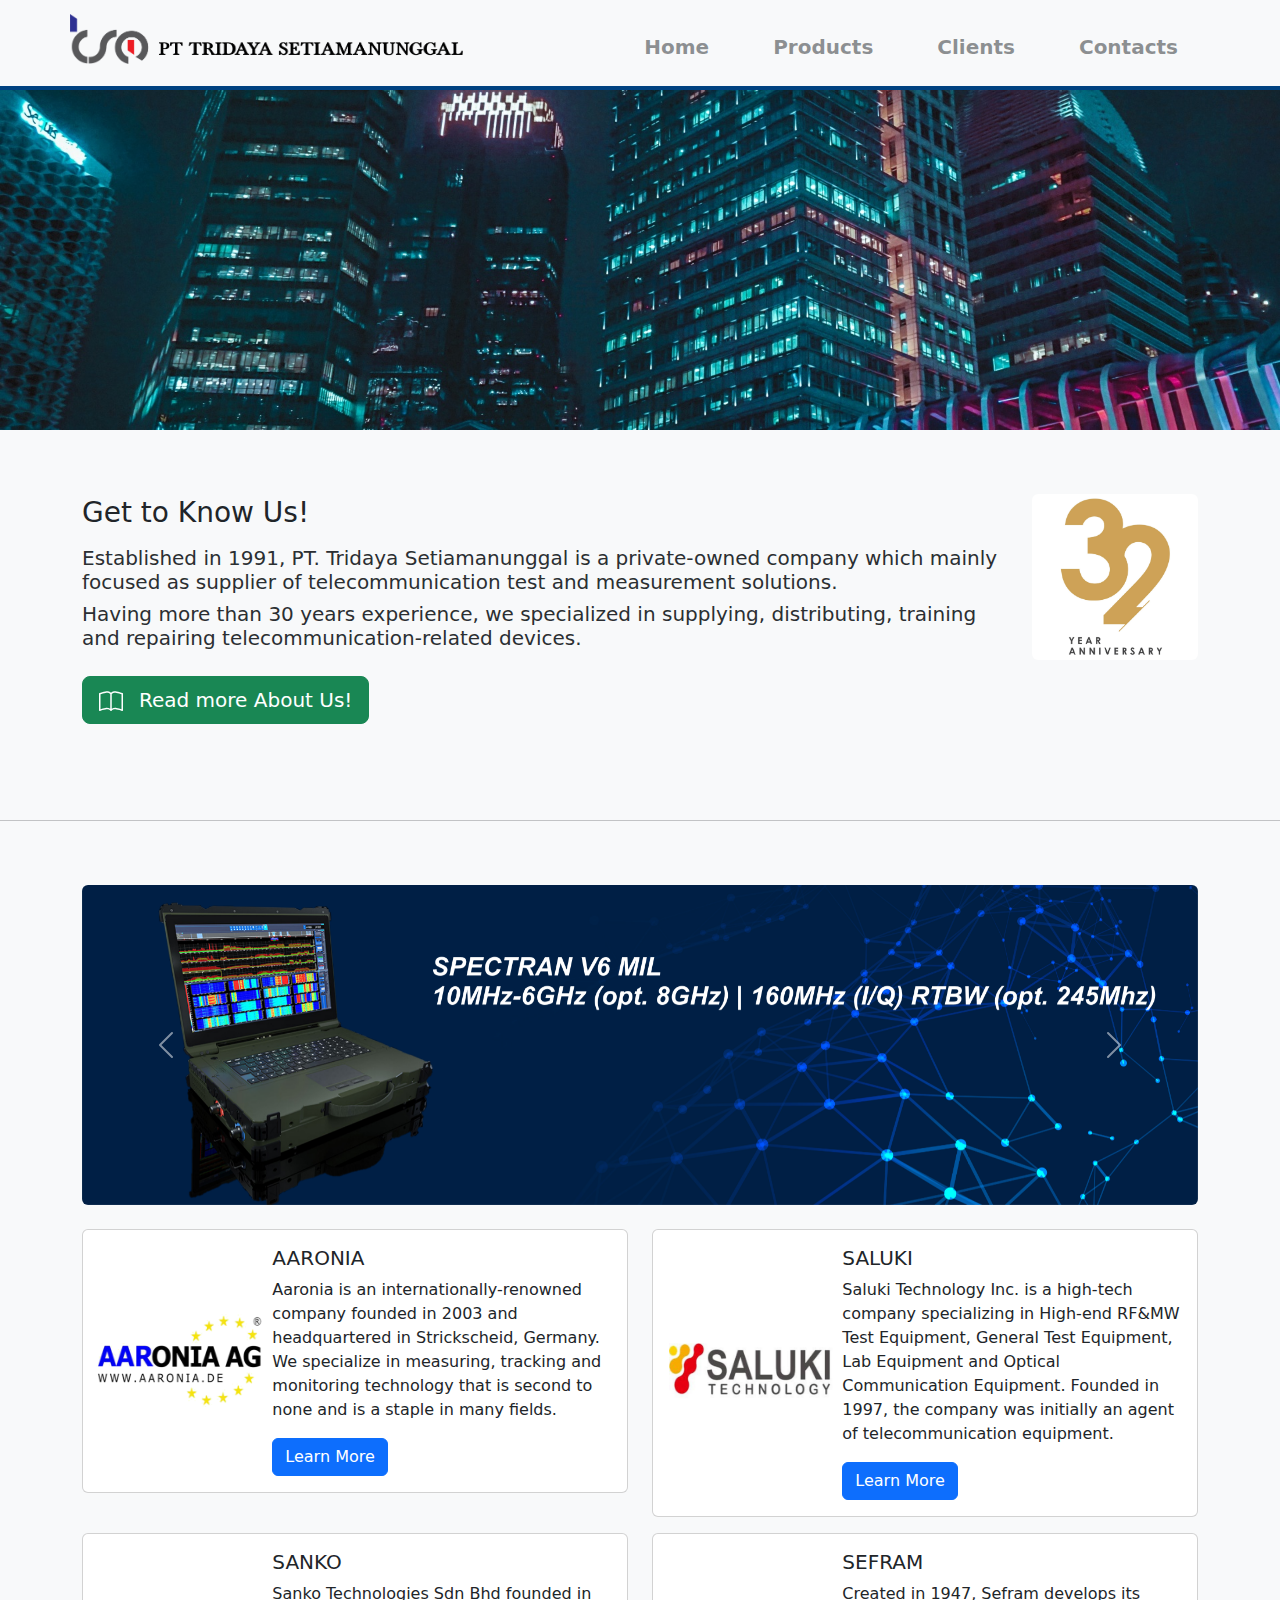
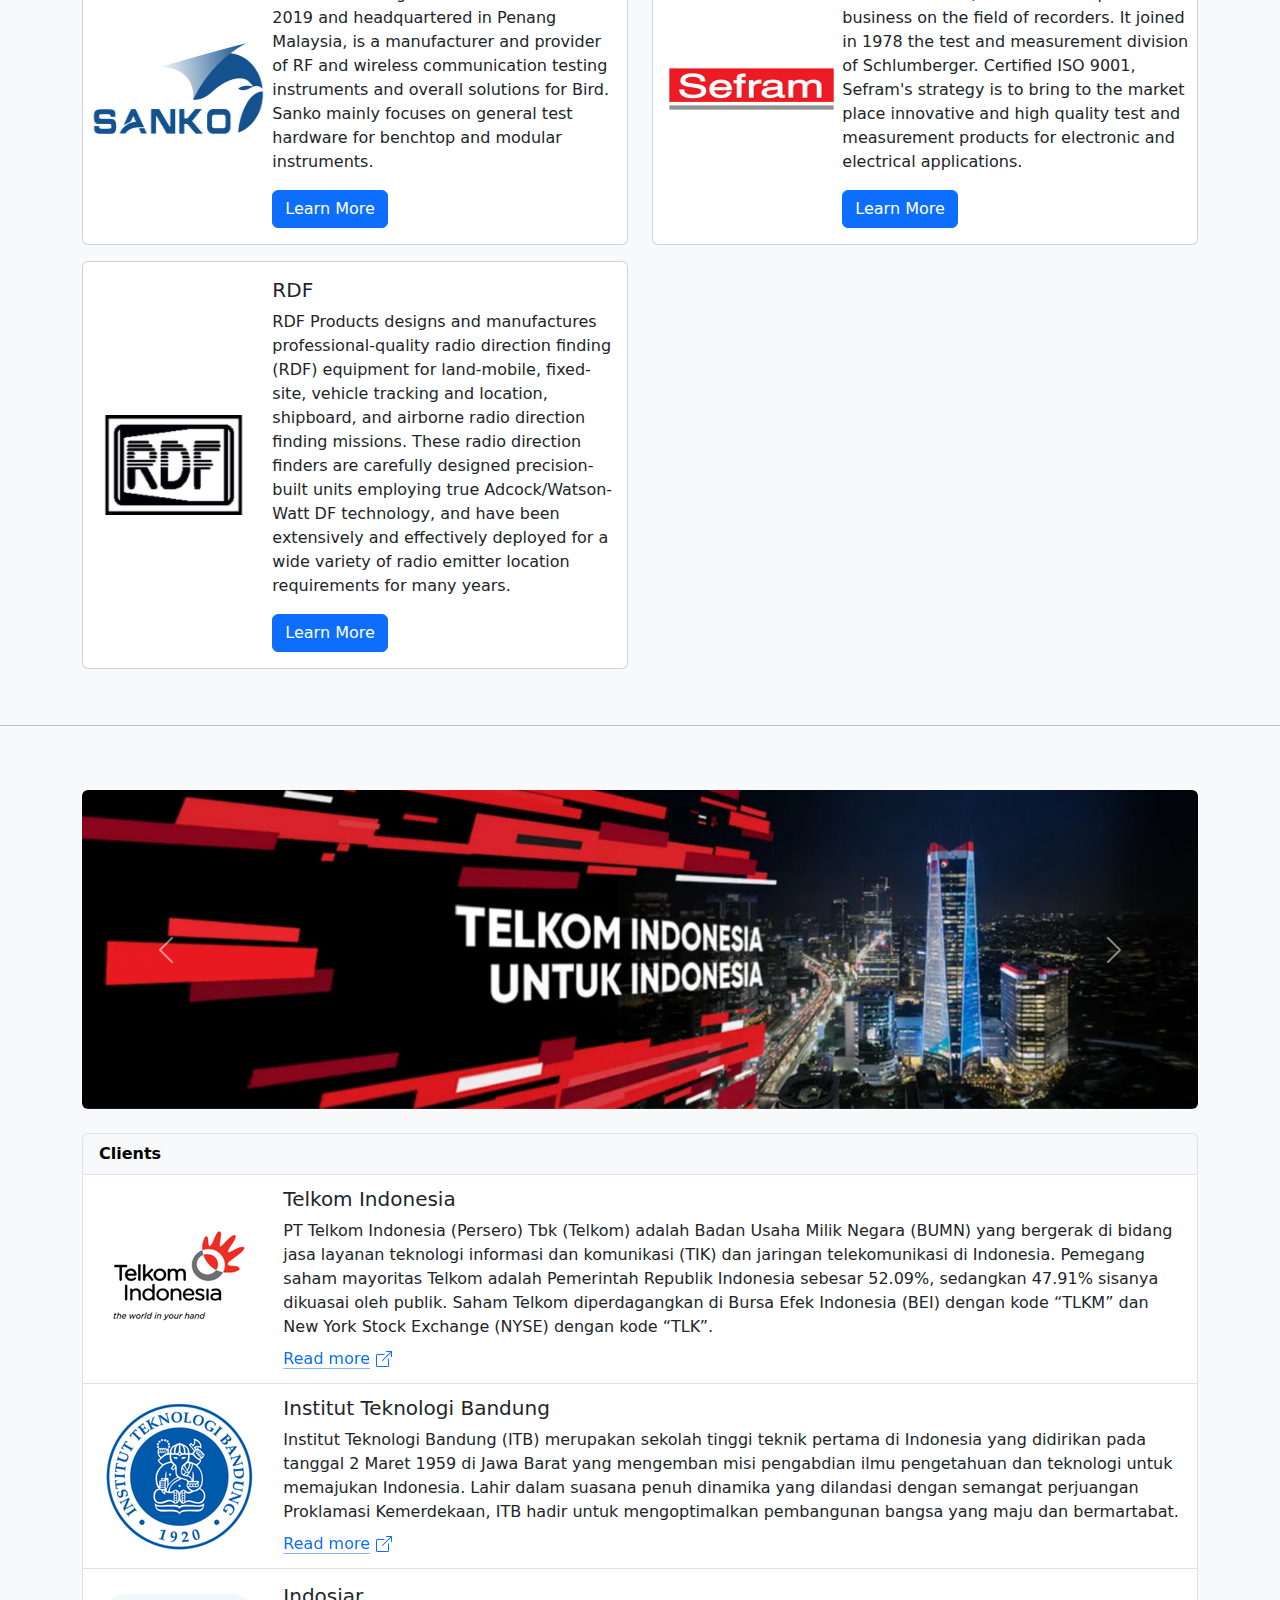
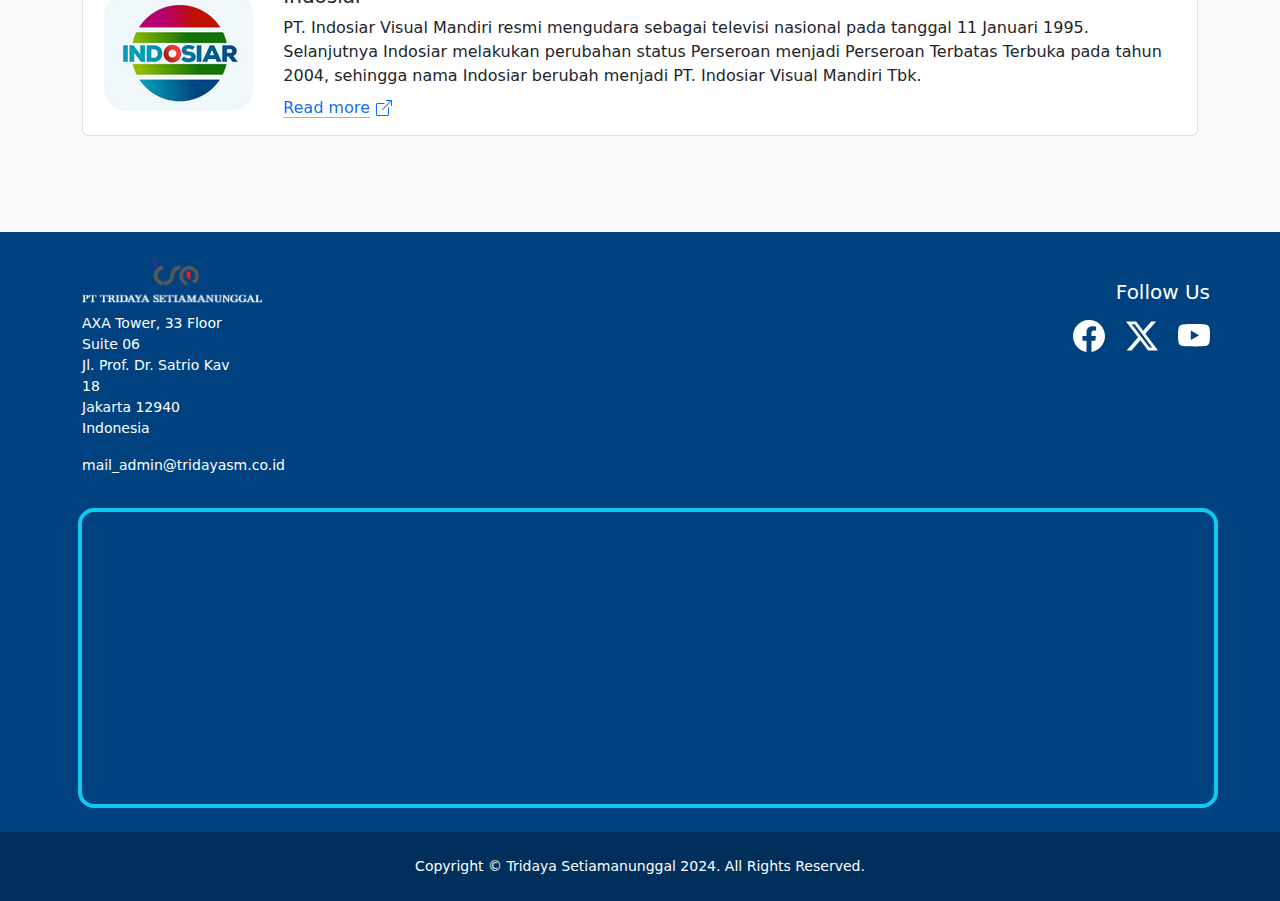
<file: index.html>
<!DOCTYPE html>
<html lang="en">
<head>
    <meta charset="UTF-8">
    <meta name="viewport" content="width=device-width, initial-scale=1.0">
    <title>Tridaya Setiamanunggal</title>
    <link rel="stylesheet" href="https://cdn.jsdelivr.net/npm/bootstrap@5.3.3/dist/css/bootstrap.min.css">
    <link rel="stylesheet" href="style.css">
</head>
<body class="bg-light pt-5">

<!-- Navbar -->
<nav class="navbar navbar-light navbar-expand-lg bg-light fixed-top border-custom blur-filter">
    <div class="container mb-2 px-0">
        <a href="index.html" class="navbar-brand">
            <img src="images/Logo_TSM.png" alt="Logo">
        </a>
        <button
            class="navbar-toggler border-0"
            type="button"
            data-bs-toggle="collapse"
            data-bs-target="#navbar-content"
            aria-controls="navbar-content"
            aria-expanded="false"
            aria-label="Toggle Navigation">
            <span class="navbar-toggler-icon"></span>
        </button>
        <div class="collapse navbar-collapse justify-content-end mt-3" id="navbar-content">
            <ul class="navbar-nav mb-2 mb-lg-0">
                <li class="nav-item">
                    <a href="index.html" class="nav-link link-dark fs-5 fw-semibold mx-4 link-opacity-50 link-opacity-100-hover">Home</a>
                </li>
                <li class="nav-item drop">
                    <a href="#products" class="nav-link link-dark fs-5 fw-semibold mx-4 link-opacity-50 link-opacity-100-hover">Products</a>
                    <ul class="dropdown-menu">
                        <li><a class="dropdown-item fw-medium link-dark link-opacity-50 link-opacity-100-hover" href="aaronia-product.html">Aaronia</a></li>
                        <li><a class="dropdown-item fw-medium link-dark link-opacity-50 link-opacity-100-hover" href="saluki-product.html">Saluki</a></li>
                        <li><a class="dropdown-item fw-medium link-dark link-opacity-50 link-opacity-100-hover" href="sanko-product.html">Sanko</a></li>
                        <li><a class="dropdown-item fw-medium link-dark link-opacity-50 link-opacity-100-hover" href="sefram-product.html">Sefram</a></li>
                        <li><a class="dropdown-item fw-medium link-dark link-opacity-50 link-opacity-100-hover" href="rdf-product.html">RDF</a></li>
                    </ul>
                </li>
                <li class="nav-item">
                    <a href="#clients" class="nav-link link-dark fs-5 fw-semibold mx-4 link-opacity-50 link-opacity-100-hover">Clients</a>
                </li>
                <li class="nav-item">
                    <a href="#contacts" class="nav-link link-dark fs-5 fw-semibold mx-4 link-opacity-50 link-opacity-100-hover">Contacts</a>
                </li>
            </ul>
            <!-- <form class="me-1 d-md-block gap-2 mb-2 mb-md-0" role="search">
                <div class="input-group mb-lg-0 mb-2">
                    <input type="search" class="form-control form-control-sm" placeholder="Search for...">
                    <button type="submit" class="btn btn-sm btn-success">
                        <svg xmlns="http://www.w3.org/2000/svg" width="16" height="16" fill="currentColor" class="bi bi-search" viewBox="0 0 16 16">
                            <path d="M11.742 10.344a6.5 6.5 0 1 0-1.397 1.398h-.001q.044.06.098.115l3.85 3.85a1 1 0 0 0 1.415-1.414l-3.85-3.85a1 1 0 0 0-.115-.1zM12 6.5a5.5 5.5 0 1 1-11 0 5.5 5.5 0 0 1 11 0"/>
                        </svg>
                    </button>
                </div>
            </form>
            <div class="me-1 d-grid d-md-block gap-2 mb-2 mb-md-0">
                <a href="#" class="btn btn-sm btn-danger align-items-center d-inline-flex justify-content-center" style="margin-top: 0.125rem;">
                    <svg xmlns="http://www.w3.org/2000/svg" width="16" height="16" fill="currentColor" class="bi bi-person-plus-fill me-2" viewBox="0 0 16 16">
                        <path d="M1 14s-1 0-1-1 1-4 6-4 6 3 6 4-1 1-1 1zm5-6a3 3 0 1 0 0-6 3 3 0 0 0 0 6"/>
                        <path fill-rule="evenodd" d="M13.5 5a.5.5 0 0 1 .5.5V7h1.5a.5.5 0 0 1 0 1H14v1.5a.5.5 0 0 1-1 0V8h-1.5a.5.5 0 0 1 0-1H13V5.5a.5.5 0 0 1 .5-.5"/>
                    </svg>
                    Sign-up Now! 
                </a>
                <a href="#" class="btn btn-sm btn-success align-items-center d-inline-flex justify-content-center">
                    <svg xmlns="http://www.w3.org/2000/svg" width="16" height="16" fill="currentColor" class="bi bi-box-arrow-in-right me-2" viewBox="0 0 16 16">
                        <path fill-rule="evenodd" d="M6 3.5a.5.5 0 0 1 .5-.5h8a.5.5 0 0 1 .5.5v9a.5.5 0 0 1-.5.5h-8a.5.5 0 0 1-.5-.5v-2a.5.5 0 0 0-1 0v2A1.5 1.5 0 0 0 6.5 14h8a1.5 1.5 0 0 0 1.5-1.5v-9A1.5 1.5 0 0 0 14.5 2h-8A1.5 1.5 0 0 0 5 3.5v2a.5.5 0 0 0 1 0z"/>
                        <path fill-rule="evenodd" d="M11.854 8.354a.5.5 0 0 0 0-.708l-3-3a.5.5 0 1 0-.708.708L10.293 7.5H1.5a.5.5 0 0 0 0 1h8.793l-2.147 2.146a.5.5 0 0 0 .708.708z"/>
                    </svg>
                    Login 
                </a>
            </div> -->
        </div>
    </div>
</nav>


<!-- About Banner -->
<header class="main-header mb-5 py-3">
    <div class="container-fluid mb-5 p-0 pb-3">
        <div id="carouselExample" class="carousel">
            <div class="carousel-inner">
                <div class="carousel-item active overflow-hidden top-banner">
                    <img src="images/citynight_small.jpg" class="img-fluid" alt="Banner">
                </div>
            </div>
        </div>
    </div>
    <div class="container my-3">
        <div class="row align-items-center">
            <div class="col-lg-10 col-md-8">
                <div class="home-header-text-holder">
                    <h1 class="fs-3">Get to Know Us!</h1>
                    <h2 class="fs-5 fw-normal text-secondary-emphasis mt-3">
                        Established in 1991, PT. Tridaya Setiamanunggal is a private-owned company which 
                        mainly focused as supplier of telecommunication test and measurement solutions.
                    </h2>
                    <h2 class="fs-5 fw-normal text-secondary-emphasis mt-2">
                        Having more than 30 years experience, we specialized in supplying, distributing, training 
                        and repairing telecommunication-related devices.
                    </h2>                  
                </div>
            </div>
            <div class="col-lg-2 col-md-4">
                <div class="home-header-image-holder">
                    <img class="rounded img-fluid float-end" src="images/32_year.png" alt="32 Year">
                </div>
            </div>
            <div class="row align-items-center" id="about">
                <div class="col-md-12">
                    <div class="collapse" id="collapseAbout">
                        <h1 class="fs-5 fw-medium mt-4">PT. Tridaya Setiamanunggal</h1>
                        <p class="fs-6 fw-normal text-secondary-emphasis">
                            The rapid growth of Indonesian telecom industry in late 1980’s had brought not only challenge, but opportunity as well! The three day-dreamers decided to abandon their promising careers in 
                            a comfortable and secure environment of Hewlett-Packard conglomerate and develop their own company instead.
                        </p>
                        <p class="fs-6 fw-normal text-secondary-emphasis">
                            PT Tridaya Setiamanunggal was born!
                        </p>
                        <p class="fs-6 fw-normal text-secondary-emphasis">
                            As the name implies, PT. Tridaya Setiamanunggal has been serving as melting pot where ideas were constantly discussed, challenged and tested, often severely, to end up with innovation.
                        </p>
                        <p class="fs-6 fw-normal text-secondary-emphasis">
                            Unbelievably, over ten painful years later, the unity of ideas, dedication, combined with prayers, tears, and years of enormous pressure, the effort was finally paid off! PT. Tridaya 
                            Setiamanunggal not only triumphantly survived the 1997 crisis, but amazingly, it even grows into a US$ 500k company with a team of 12 occupying a spacious three storey building in the main 
                            thoroughfare of Kelapa Gading, Jakarta. This slow but consistent blooming is real, particularly if we look into FY2004 turnover, which was U$ 1M5. Therefore, a new level of U$2M5 is very 
                            realistic target for the FY2005 turnover.
                        </p>
                        <h1 class="fs-5 fw-medium mt-4">Important Milestone</h1>
                        <p class="fs-6 fw-normal text-secondary-emphasis">
                            In 1994, PT Tridaya was assigned by one satellite operator in Jakarta to develop Carrier Monitoring System. This is a spectrum analyzer-based equipment to monitor activities and behavior 
                            of satellite users in all over the country from their Master Control Station located somewhere in Jakarta. The system was designed, installed and commissioned by our own engineering team 
                            that consists of Indonesian nationals. No foreign involvement was required. Since commissioned in late 1994, the system works well until today. Certainly, this success has tremendously 
                            encouraged us to do more!
                        </p>
                        <p class="fs-6 fw-normal text-secondary-emphasis">
                            Certainly, this success has tremendously encouraged us to do more!
                        </p>
                        <p class="fs-6 fw-normal text-secondary-emphasis">
                            Less than 1 year later, we delivered an almost similar system but with feature enhance- ment for monitoring Antenna Pattern. The end-user is another Satellite Operator in Jakarta.
                        </p>
                        <p class="fs-6 fw-normal text-secondary-emphasis">
                            In April 2001, PT Tridaya Setia Manunggal developed and deliver Automated RF Jammer to Frequency Regulatory Body in Jakarta. The main purpose is to monitor RF Spectrum, check the frequency 
                            allocation and “kill” unauthorized frequency users by transmitting high power tone at the targeted frequency carrier.
                        </p>
                        <p class="fs-6 fw-normal text-secondary-emphasis">
                            All is performed automatically. The system works well until today. A few years later, in early 2000s, new projects started to coming in, particularly from Ministry of Post and Telecom 
                            (POSTEL).
                        </p>
                        <h1 class="fs-5 fw-medium mt-4">The Vision</h1>
                        <p class="fs-6 fw-normal text-secondary-emphasis">
                            Be a dependable and innovative supplier of RF/Telecom Test and Measurements.
                        </p>
                        <h1 class="fs-5 fw-medium mt-4">The Mission</h1>
                        <p class="fs-6 fw-normal text-secondary-emphasis">
                            Provide engineering value added.
                        </p>
                        <h1 class="fs-5 fw-medium mt-4">The Business</h1>
                        <p class="fs-6 fw-normal text-secondary-emphasis">
                            Supplier of Telecommunication Test & Measurements Solution. The word “Solution” means, we focus on Engineering Value-Added business, i.e, besides offering standard products such as 
                            Spectrum Analyzers or SDH Testers, we are obsessed to offer the so called ASP or Application Specific Products. At this point, we proudly boast that we are one of the very few Indonesian 
                            companies who is ready to deal with challenges that require Engineering Service and System Integration in Telecommunication Test and Measurement.
                        </p>
                    </div>
                    <a class="btn btn-lg btn-success my-3 d-inline-flex align-items-center justify-content-center" data-bs-toggle="collapse" href="#collapseAbout" role="button" 
                        aria-expanded="false" aria-controls="collapseAbout">
                        <svg xmlns="http://www.w3.org/2000/svg" width="24" height="24" fill="currentColor" class="bi bi-book me-3 mt-1" viewBox="0 0 16 16">
                            <path d="M1 2.828c.885-.37 2.154-.769 3.388-.893 1.33-.134 2.458.063 3.112.752v9.746c-.935-.53-2.12-.603-3.213-.493-1.18.12-2.37.461-3.287.811zm7.5-.141c.654-.689 1.782-.886 3.112-.752 1.234.124 2.503.523 3.388.893v9.923c-.918-.35-2.107-.692-3.287-.81-1.094-.111-2.278-.039-3.213.492zM8 1.783C7.015.936 5.587.81 4.287.94c-1.514.153-3.042.672-3.994 1.105A.5.5 0 0 0 0 2.5v11a.5.5 0 0 0 .707.455c.882-.4 2.303-.881 3.68-1.02 1.409-.142 2.59.087 3.223.877a.5.5 0 0 0 .78 0c.633-.79 1.814-1.019 3.222-.877 1.378.139 2.8.62 3.681 1.02A.5.5 0 0 0 16 13.5v-11a.5.5 0 0 0-.293-.455c-.952-.433-2.48-.952-3.994-1.105C10.413.809 8.985.936 8 1.783"/>
                        </svg>
                        Read more About Us!
                    </a>
                </div>
            </div>            
        </div>
    </div>
</header>

<hr id="products">
<!-- Products -->
<section class="products mt-5 mb-4 py-3">
    <div class="container">
        <div id="carouselAutoplayingProduct" class="mb-4 carousel slide" data-bs-ride="carousel">
            <div class="carousel-inner rounded">
              <div class="carousel-item active">
                <img src="images/Spectran_banner.png" class="d-block w-100" alt="Spectran V6 MIL">
              </div>
              <div class="carousel-item">
                <img src="images/Anritsu_banner.png" class="d-block w-100" alt="Anritsu MD8475B">
              </div>
              <div class="carousel-item">
                <img src="images/Sanko_banner.png" class="d-block w-100" alt="Sanko BN1000">
              </div>
            </div>
            <button class="carousel-control-prev" type="button" data-bs-target="#carouselAutoplayingProduct" data-bs-slide="prev">
              <span class="carousel-control-prev-icon" aria-hidden="true"></span>
              <span class="visually-hidden">Previous</span>
            </button>
            <button class="carousel-control-next" type="button" data-bs-target="#carouselAutoplayingProduct" data-bs-slide="next">
              <span class="carousel-control-next-icon" aria-hidden="true"></span>
              <span class="visually-hidden">Next</span>
            </button>
        </div>
        <div class="row">
            <div class="col-lg-6 col-md-12">
                <div class="card mb-3">
                    <div class="row g-0">
                        <div class="col-md-4 d-inline-flex align-items-center justify-content-center">
                            <img src="Partners/Aaronia.png" class="img-fluid product-img rounded-start ps-2" alt="Aaronia">
                        </div>
                        <div class="col-md-8">
                        <div class="card-body px-2">
                            <h5 class="card-title">AARONIA</h5>
                            <p class="card-text">Aaronia is an internationally-renowned company founded in 2003 and headquartered in Strickscheid, Germany. <br>
                                We specialize in measuring, tracking and monitoring technology that is second to none and is a staple in many fields.</p>
                            <a class="btn btn-primary" href="aaronia-product.html" role="button">Learn More</a>
                        </div>
                        </div>
                    </div>
                </div>
            </div>
            <div class="col-lg-6 col-md-12">
                <div class="card mb-3">
                    <div class="row g-0">
                        <div class="col-md-4 d-inline-flex align-items-center justify-content-center">
                            <img src="Partners/Partner Edit/Saluki.png" class="img-fluid product-img rounded-start ps-3" alt="...">
                        </div>
                        <div class="col-md-8">
                        <div class="card-body px-2">
                            <h5 class="card-title">SALUKI</h5>
                            <p class="card-text">Saluki Technology Inc. is a high-tech company specializing in High-end RF&MW Test Equipment, General Test Equipment, Lab Equipment and 
                                Optical Communication Equipment. Founded in 1997, the company was initially an agent of telecommunication equipment.</p>
                            <a class="btn btn-primary" href="saluki-product.html" role="button">Learn More</a>
                        </div>
                        </div>
                    </div>
                </div>
            </div>
        </div>
        <div class="row">
            <div class="col-lg-6 col-md-12">
                <div class="card mb-3">
                    <div class="row g-0">
                        <div class="col-md-4 d-inline-flex align-items-center justify-content-center">
                            <img src="Partners/Partner Edit/Sanko.png" class="img-fluid product-img rounded-start ps-2" alt="...">
                        </div>
                        <div class="col-md-8">
                        <div class="card-body px-2">
                            <h5 class="card-title">SANKO</h5>
                            <p class="card-text">Sanko Technologies Sdn Bhd founded in 2019 and headquartered in Penang Malaysia, is a manufacturer and provider of RF and wireless 
                                communication testing instruments and overall solutions for Bird. Sanko mainly focuses on general test hardware for benchtop and modular instruments.</p>
                            <a class="btn btn-primary" href="sanko-product.html" role="button">Learn More</a>
                        </div>
                        </div>
                    </div>
                </div>
            </div>
            <div class="col-lg-6 col-md-12">
                <div class="card mb-3">
                    <div class="row g-0">
                        <div class="col-md-4 d-inline-flex align-items-center justify-content-center">
                            <img src="Partners/Partner Edit/Sefram.png" class="img-fluid product-img rounded-start ps-3" alt="...">
                        </div>
                        <div class="col-md-8">
                        <div class="card-body px-2">
                            <h5 class="card-title">SEFRAM</h5>
                            <p class="card-text">Created in 1947, Sefram develops its business on the field of recorders. It joined in 1978 the test and measurement division of Schlumberger. 
                                Certified ISO 9001, Sefram's strategy is to bring to the market place innovative and high quality test and measurement products for electronic and electrical 
                                applications.</p>
                            <a class="btn btn-primary" href="sefram-product.html" role="button">Learn More</a>
                        </div>
                        </div>
                    </div>
                </div>
            </div>
        </div>
        <div class="row">
            <div class="col-lg-6 col-md-12">
                <div class="card mb-3">
                    <div class="row g-0">
                        <div class="col-md-4 d-inline-flex align-items-center justify-content-center">
                            <img src="Partners/Partner Edit/RDF.png" class="img-fluid product-img rounded-start" alt="...">
                        </div>
                        <div class="col-md-8">
                        <div class="card-body px-2">
                            <h5 class="card-title">RDF</h5>
                            <p class="card-text">RDF Products designs and manufactures professional-quality radio direction finding (RDF) equipment for land-mobile, fixed-site, vehicle 
                                tracking and location, shipboard, and airborne radio direction finding missions. These radio direction finders are carefully designed precision-built units 
                                employing true Adcock/Watson-Watt DF technology, and have been extensively and effectively deployed for a wide variety of radio emitter location requirements 
                                for many years.</p>
                            <a class="btn btn-primary" href="rdf-product.html" role="button">Learn More</a>
                        </div>
                        </div>
                    </div>
                </div>
            </div>
        </div>
    </div>
</section>

<hr id="clients">
<!-- Clients Content -->
<section class="clients my-5 py-3 pb-5" >
    <div class="container">
        <div id="carouselAutoplayingClients" class="mb-4 carousel slide" data-bs-ride="carousel">
            <div class="carousel-inner rounded">
                <div class="carousel-item active">
                    <img src="images/Telkom_banner.png" class="d-block w-100" alt="Telkom">
                </div>
                <div class="carousel-item">
                    <img src="images/ITB_banner.png" class="d-block w-100" alt="ITB">
                </div>
                <div class="carousel-item">
                    <img src="images/MetroTV_banner.png" class="d-block w-100" alt="Metro TV">
                </div>
            </div>
            <button class="carousel-control-prev" type="button" data-bs-target="#carouselAutoplayingClients" data-bs-slide="prev">
                <span class="carousel-control-prev-icon" aria-hidden="true"></span>
                <span class="visually-hidden">Previous</span>
            </button>
            <button class="carousel-control-next" type="button" data-bs-target="#carouselAutoplayingClients" data-bs-slide="next">
                <span class="carousel-control-next-icon" aria-hidden="true"></span>
                <span class="visually-hidden">Next</span>
            </button>
        </div>
        <div class="list-group">
            <div class="list-group-item text-bg-light fw-bold d-flex justify-content-between align-items-center">
                Clients
            </div>
            <div class="list-group-item">
                <div class="row align-items-center">
                    <div class="col-md-2 d-inline-flex justify-content-center">
                        <img class="rounded img-fluid mb-md-0 mt-md-0 mt-2" src="Customers/Telkom.png" alt="Course">
                    </div>
                    <div class="col-md-10">
                        <h5 class="mt-1">Telkom Indonesia</h5>
                        <p class="mb-2">PT Telkom Indonesia (Persero) Tbk (Telkom) adalah Badan Usaha Milik Negara (BUMN) yang bergerak di bidang jasa layanan teknologi informasi dan komunikasi (TIK) 
                            dan jaringan telekomunikasi di Indonesia. Pemegang saham mayoritas Telkom adalah Pemerintah Republik Indonesia sebesar 52.09%, sedangkan 47.91% sisanya dikuasai 
                            oleh publik. Saham Telkom diperdagangkan di Bursa Efek Indonesia (BEI) dengan kode “TLKM” dan New York Stock Exchange (NYSE) dengan kode “TLK”.</p>
                            <a class="icon-link icon-link-hover mb-1" href="https://www.telkom.co.id/sites/about-telkom/id_ID/page/kontak-detail-193" target="_blank">Read more
                                <svg xmlns="http://www.w3.org/2000/svg" width="16" height="16" fill="currentColor" class="bi bi-box-arrow-up-right" viewBox="0 0 16 16">
                                    <path fill-rule="evenodd" d="M8.636 3.5a.5.5 0 0 0-.5-.5H1.5A1.5 1.5 0 0 0 0 4.5v10A1.5 1.5 0 0 0 1.5 16h10a1.5 1.5 0 0 0 1.5-1.5V7.864a.5.5 0 0 0-1 0V14.5a.5.5 0 0 1-.5.5h-10a.5.5 0 0 1-.5-.5v-10a.5.5 0 0 1 .5-.5h6.636a.5.5 0 0 0 .5-.5"/>
                                    <path fill-rule="evenodd" d="M16 .5a.5.5 0 0 0-.5-.5h-5a.5.5 0 0 0 0 1h3.793L6.146 9.146a.5.5 0 1 0 .708.708L15 1.707V5.5a.5.5 0 0 0 1 0z"/>
                                </svg>
                            </a>
                    </div>
                </div>
            </div>
            <div class="list-group-item">
                <div class="row align-items-center">
                    <div class="col-md-2 d-inline-flex justify-content-center">
                        <img class="rounded img-fluid mb-md-0 mt-md-0 mt-2" src="Customers/ITB.png" alt="Course">
                    </div>
                    <div class="col-md-10">
                        <h5 class="mt-1">Institut Teknologi Bandung</h5>
                        <p class="mb-2">Institut Teknologi Bandung (ITB) merupakan sekolah tinggi teknik pertama di Indonesia yang didirikan pada tanggal 2 Maret 1959 di Jawa Barat yang mengemban misi 
                            pengabdian ilmu pengetahuan dan teknologi untuk memajukan Indonesia. Lahir dalam suasana penuh dinamika yang dilandasi dengan semangat perjuangan Proklamasi 
                            Kemerdekaan, ITB hadir untuk mengoptimalkan pembangunan bangsa yang maju dan bermartabat.</p>
                        <a class="icon-link icon-link-hover mb-1" href="https://www.itb.ac.id/contact" target="_blank">Read more
                            <svg xmlns="http://www.w3.org/2000/svg" width="16" height="16" fill="currentColor" class="bi bi-box-arrow-up-right" viewBox="0 0 16 16">
                                <path fill-rule="evenodd" d="M8.636 3.5a.5.5 0 0 0-.5-.5H1.5A1.5 1.5 0 0 0 0 4.5v10A1.5 1.5 0 0 0 1.5 16h10a1.5 1.5 0 0 0 1.5-1.5V7.864a.5.5 0 0 0-1 0V14.5a.5.5 0 0 1-.5.5h-10a.5.5 0 0 1-.5-.5v-10a.5.5 0 0 1 .5-.5h6.636a.5.5 0 0 0 .5-.5"/>
                                <path fill-rule="evenodd" d="M16 .5a.5.5 0 0 0-.5-.5h-5a.5.5 0 0 0 0 1h3.793L6.146 9.146a.5.5 0 1 0 .708.708L15 1.707V5.5a.5.5 0 0 0 1 0z"/>
                            </svg>
                        </a>
                    </div>
                </div>
            </div>
            <div class="list-group-item">
                <div class="row align-items-center">
                    <div class="col-md-2 d-inline-flex justify-content-center">
                        <img class="rounded img-fluid mb-md-0 mt-md-0 mt-2" src="Customers/Indosiar.png" alt="Course">
                    </div>
                    <div class="col-md-10">
                        <h5 class="mt-1">Indosiar</h5>
                        <p class="mb-2">PT. Indosiar Visual Mandiri resmi mengudara sebagai televisi nasional pada tanggal 11 Januari 1995. Selanjutnya Indosiar melakukan perubahan status 
                            Perseroan menjadi Perseroan Terbatas Terbuka pada tahun 2004, sehingga nama Indosiar berubah menjadi PT. Indosiar Visual Mandiri Tbk.</p>
                            <a class="icon-link icon-link-hover mb-1" href="https://www.indosiar.com/#contact" target="_blank">Read more
                                <svg xmlns="http://www.w3.org/2000/svg" width="16" height="16" fill="currentColor" class="bi bi-box-arrow-up-right" viewBox="0 0 16 16">
                                    <path fill-rule="evenodd" d="M8.636 3.5a.5.5 0 0 0-.5-.5H1.5A1.5 1.5 0 0 0 0 4.5v10A1.5 1.5 0 0 0 1.5 16h10a1.5 1.5 0 0 0 1.5-1.5V7.864a.5.5 0 0 0-1 0V14.5a.5.5 0 0 1-.5.5h-10a.5.5 0 0 1-.5-.5v-10a.5.5 0 0 1 .5-.5h6.636a.5.5 0 0 0 .5-.5"/>
                                    <path fill-rule="evenodd" d="M16 .5a.5.5 0 0 0-.5-.5h-5a.5.5 0 0 0 0 1h3.793L6.146 9.146a.5.5 0 1 0 .708.708L15 1.707V5.5a.5.5 0 0 0 1 0z"/>
                                </svg>
                            </a>
                    </div>
                </div>
            </div>
        </div>
    </div>
</section>

<!-- Main Footer -->
<footer id="contacts" class="main-footer text-white py-4 small blue-bg">
    <div class="container">
        <div class="row justify-content-between">
            <div class="col-md-2">
                <div class="brand-icon mb-2">
                    <img src="images/Logo_TSM_Ver_White.png" alt="Logo">
                </div>
                <address class="text-white">
                    AXA Tower, 33 Floor Suite 06 <br>
                    Jl. Prof. Dr. Satrio Kav 18 <br>
                    Jakarta 12940 <br>
                    Indonesia <br>
                </address>
                <p class="=text-white">
                    mail_admin&commat;tridayasm.co.id
                </p>
            </div>
            <!-- <div class="col-md-2">
                <h5>Main Menu</h5>
                <ul class="list-unstyled">
                    <li><a href="#" class="text-decoration-none text-white">Link Item</a></li>
                    <li><a href="#" class="text-decoration-none text-white">Link Item</a></li>
                    <li><a href="#" class="text-decoration-none text-white">Link Item</a></li>
                    <li><a href="#" class="text-decoration-none text-white">Link Item</a></li>
                    <li><a href="#" class="text-decoration-none text-white">Link Item</a></li>
                </ul>
            </div>
            <div class="col-md-2">
                <h5>Misc</h5>
                <ul class="list-unstyled">
                    <li><a href="#" class="text-decoration-none text-white">Link Item</a></li>
                    <li><a href="#" class="text-decoration-none text-white">Link Item</a></li>
                    <li><a href="#" class="text-decoration-none text-white">Link Item</a></li>
                    <li><a href="#" class="text-decoration-none text-white">Link Item</a></li>
                    <li><a href="#" class="text-decoration-none text-white">Link Item</a></li>
                </ul>
            </div> -->
            <div class="col-lg-2 col-md-3 mt-4 pe-0">
                <h5 class="float-end">Follow Us</h5>
                <p class="float-end">
                    <a href="#" class="pt-2 pe-3 d-inline-flex align-items-center">
                        <svg xmlns="http://www.w3.org/2000/svg" width="32" height="32" fill="white" class="bi bi-facebook" viewBox="0 0 16 16">
                            <path d="M16 8.049c0-4.446-3.582-8.05-8-8.05C3.58 0-.002 3.603-.002 8.05c0 4.017 2.926 7.347 6.75 7.951v-5.625h-2.03V8.05H6.75V6.275c0-2.017 1.195-3.131 3.022-3.131.876 0 1.791.157 1.791.157v1.98h-1.009c-.993 0-1.303.621-1.303 1.258v1.51h2.218l-.354 2.326H9.25V16c3.824-.604 6.75-3.934 6.75-7.951"/>
                        </svg>
                    </a>
                    <a href="#" class="pt-2 pe-3 d-inline-flex align-items-center">
                        <svg xmlns="http://www.w3.org/2000/svg" width="32" height="32" fill="white" class="bi bi-twitter-x" viewBox="0 0 16 16">
                            <path d="M12.6.75h2.454l-5.36 6.142L16 15.25h-4.937l-3.867-5.07-4.425 5.07H.316l5.733-6.57L0 .75h5.063l3.495 4.633L12.601.75Zm-.86 13.028h1.36L4.323 2.145H2.865z"/>
                        </svg>
                    </a>
                    <a href="#" class="pt-2 d-inline-flex align-items-center">
                        <svg xmlns="http://www.w3.org/2000/svg" width="32" height="32" fill="white" class="bi bi-youtube" viewBox="0 0 16 16">
                            <path d="M8.051 1.999h.089c.822.003 4.987.033 6.11.335a2.01 2.01 0 0 1 1.415 1.42c.101.38.172.883.22 1.402l.01.104.022.26.008.104c.065.914.073 1.77.074 1.957v.075c-.001.194-.01 1.108-.082 2.06l-.008.105-.009.104c-.05.572-.124 1.14-.235 1.558a2.01 2.01 0 0 1-1.415 1.42c-1.16.312-5.569.334-6.18.335h-.142c-.309 0-1.587-.006-2.927-.052l-.17-.006-.087-.004-.171-.007-.171-.007c-1.11-.049-2.167-.128-2.654-.26a2.01 2.01 0 0 1-1.415-1.419c-.111-.417-.185-.986-.235-1.558L.09 9.82l-.008-.104A31 31 0 0 1 0 7.68v-.123c.002-.215.01-.958.064-1.778l.007-.103.003-.052.008-.104.022-.26.01-.104c.048-.519.119-1.023.22-1.402a2.01 2.01 0 0 1 1.415-1.42c.487-.13 1.544-.21 2.654-.26l.17-.007.172-.006.086-.003.171-.007A100 100 0 0 1 7.858 2zM6.4 5.209v4.818l4.157-2.408z"/>
                        </svg>
                    </a>
                </p>
            </div>
        </div>
        <div class="row mt-3">
            <iframe class="d-flex rounded-4 border border-4 border-info px-0 mx-2" src="https://www.google.com/maps/embed?pb=!1m14!1m8!1m3!1d31730.37200565363!2d106.828646!3d-6.224581!3m2!1i1024!2i768!4f13.1!3m3!1m2!1s0x2e69f3052dc956d1%3A0x694dc3f20374c328!2sAXA%20TOWER!5e0!3m2!1sen!2sid!4v1717152862035!5m2!1sen!2sid" 
                    width="100%" height="300" style="border:0;" allowfullscreen="" loading="lazy" referrerpolicy="no-referrer-when-downgrade"></iframe>
        </div>
    </div>
</footer>

<!-- Copyright -->
<div class="copy py-4" style="background-color: #002f5c;">
    <div class="container">
        <div class="row justify-content-center text-center text-white">
            <p class="m-0 small">Copyright &copy; Tridaya Setiamanunggal 2024. All Rights Reserved.</p>
        </div>
    </div>
</div>

<!-- Mobile Padding -->
<div class="mobile-padding pt-5 pb-2 d-md-none" style="background-color: black;">
</div>

<script src="https://cdn.jsdelivr.net/npm/bootstrap@5.3.3/dist/js/bootstrap.bundle.min.js"></script>
</body>
</html>
</file>
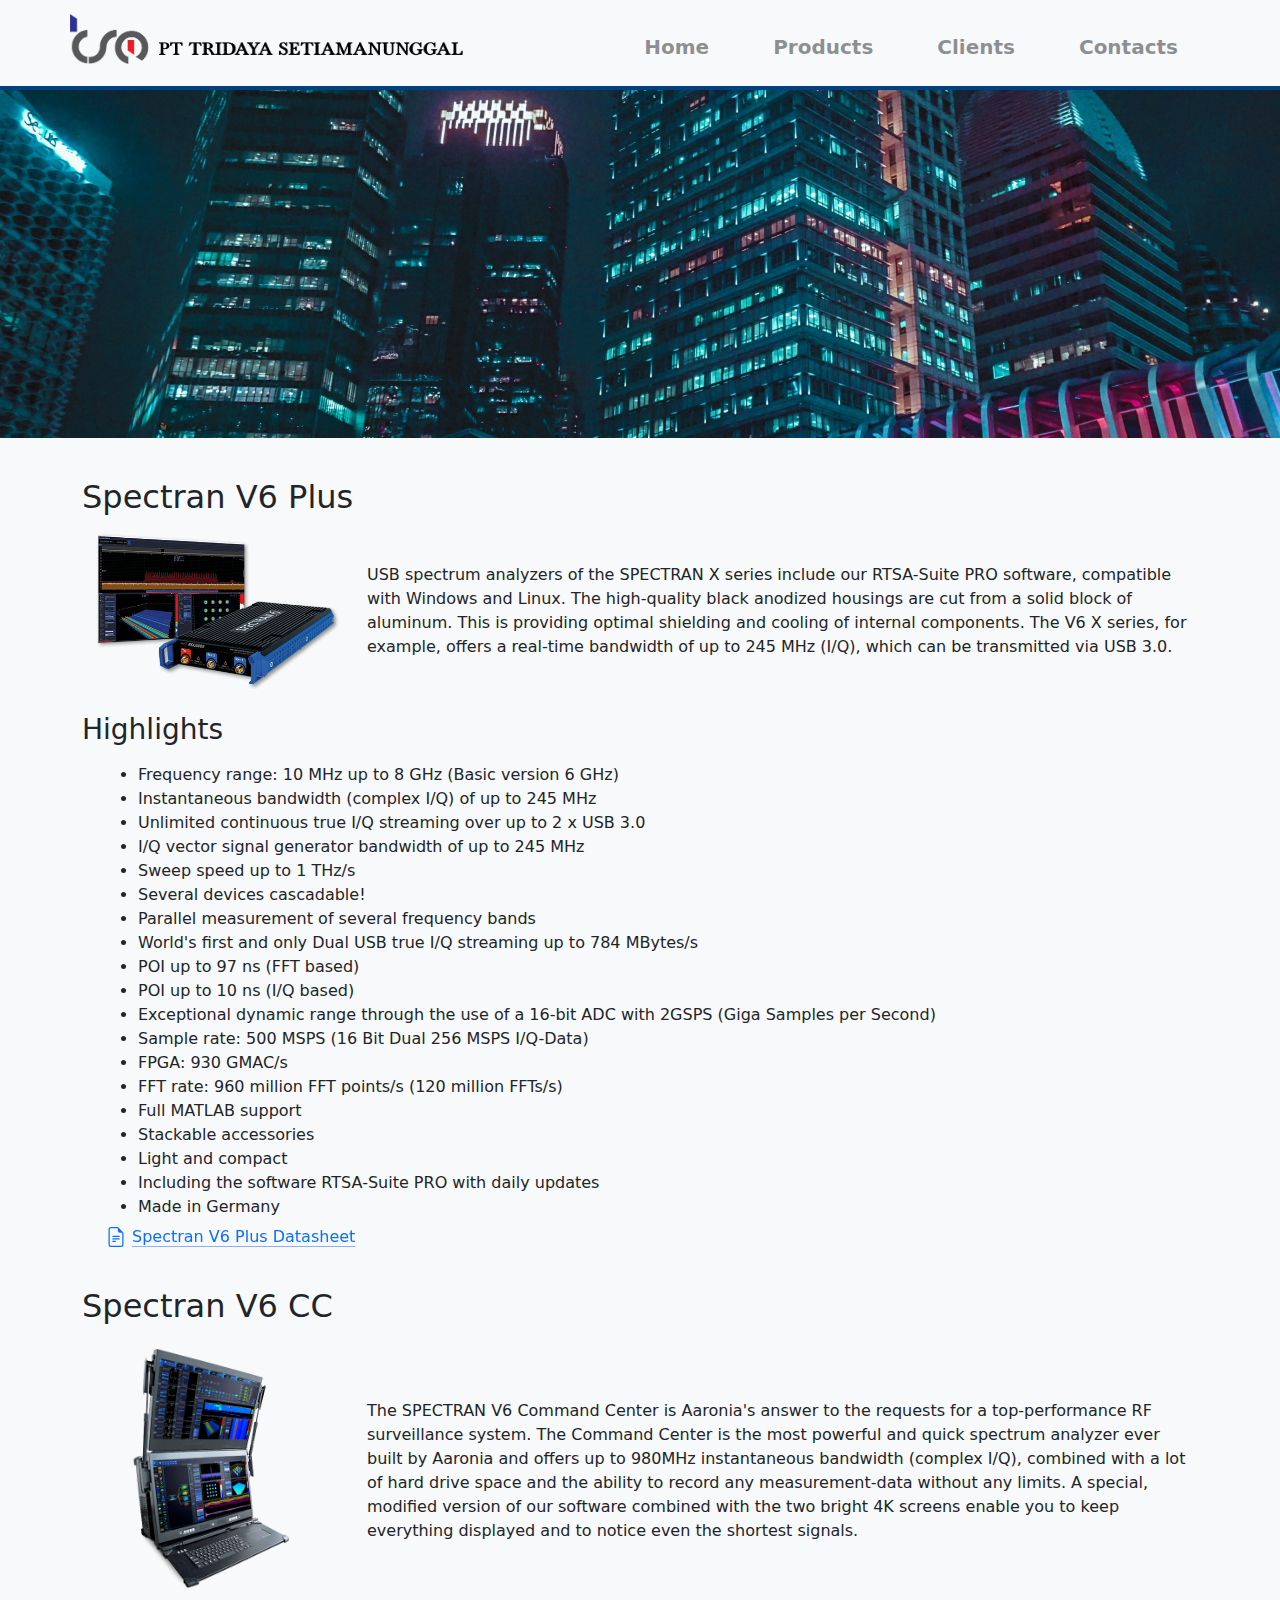
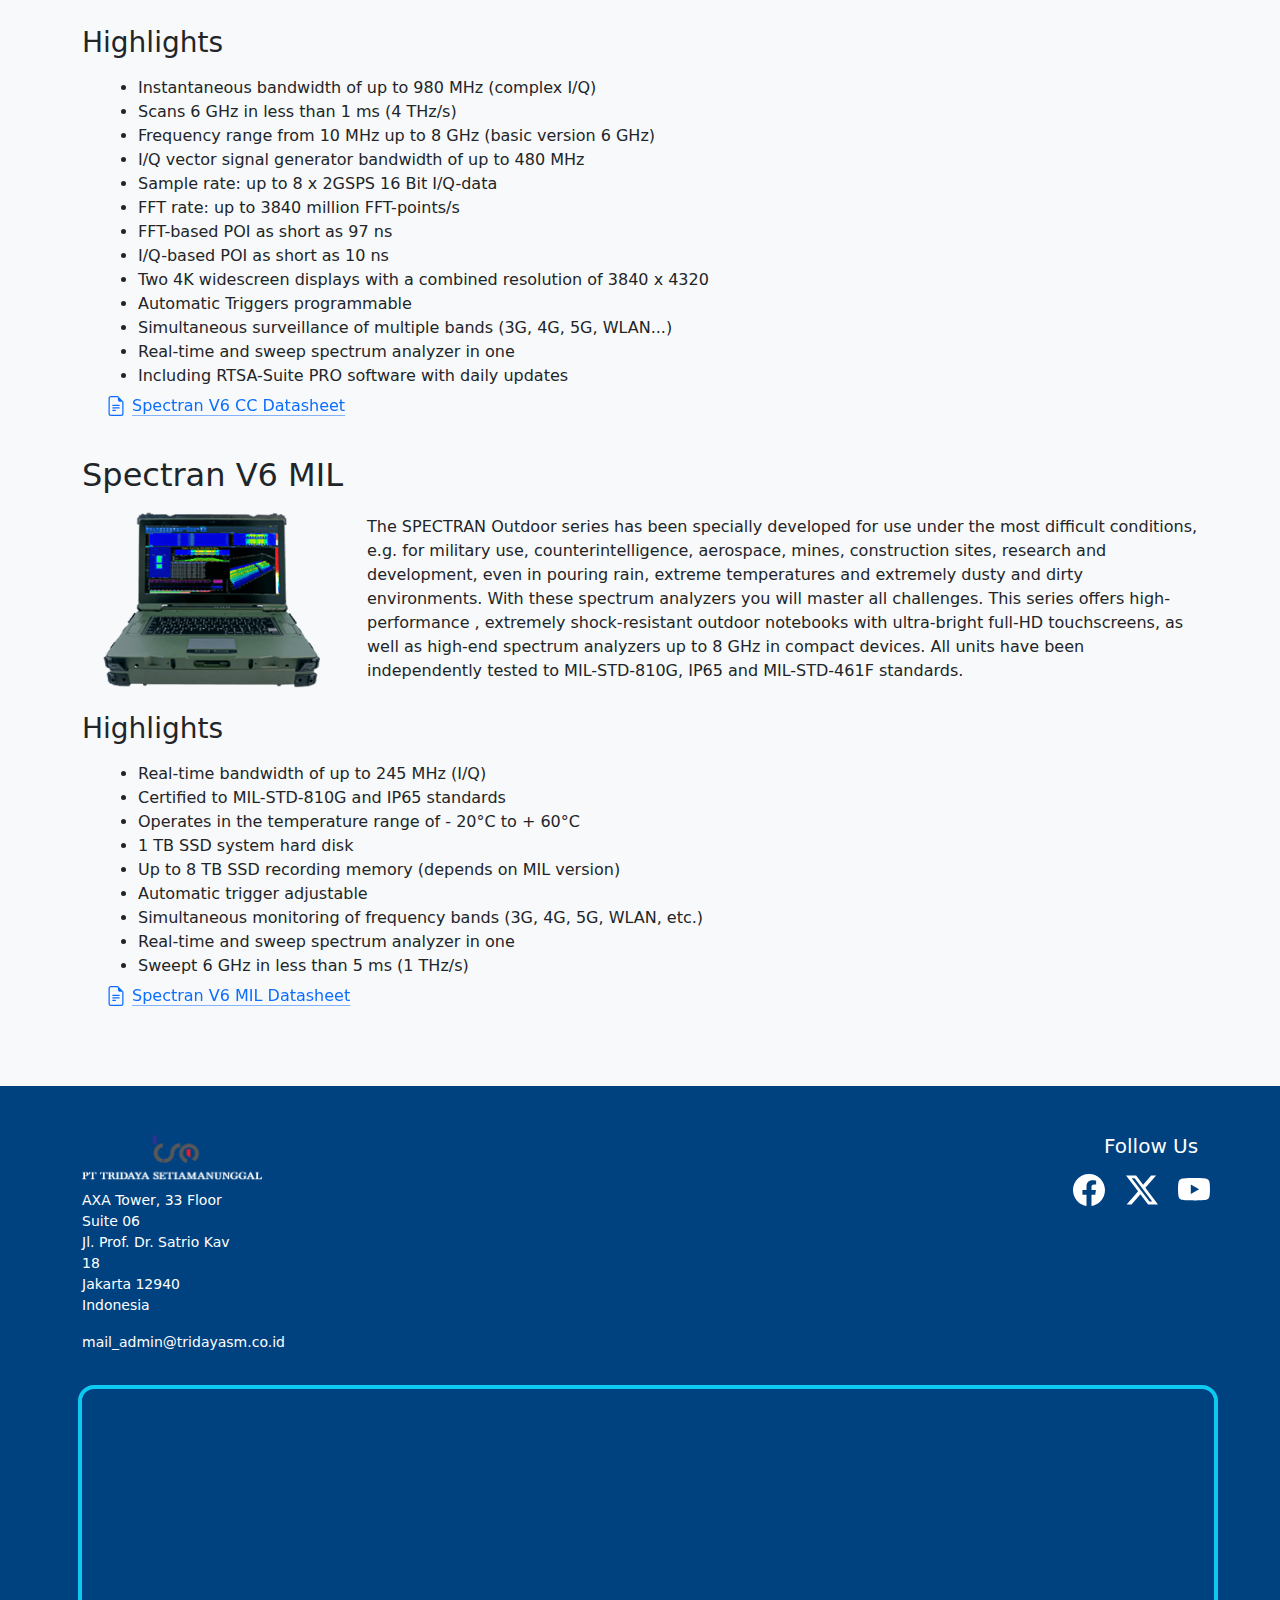
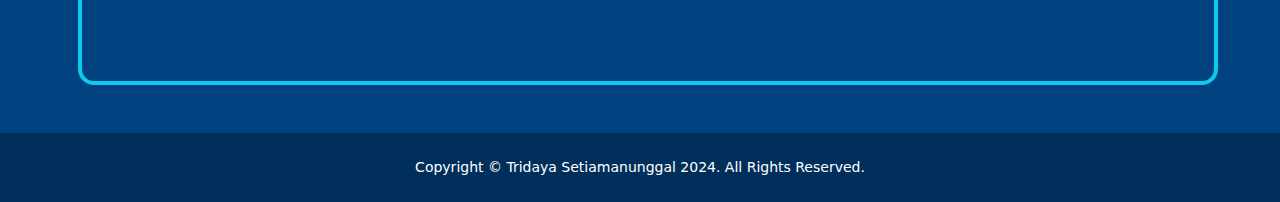
<file: aaronia-product.html>
<!DOCTYPE html>
<html lang="en">
<head>
    <meta charset="UTF-8">
    <meta name="viewport" content="width=device-width, initial-scale=1.0">
    <title>Tridaya Setiamanunggal</title>
    <link rel="stylesheet" href="https://cdn.jsdelivr.net/npm/bootstrap@5.3.3/dist/css/bootstrap.min.css">
    <link rel="stylesheet" href="style.css">
</head>
<body class="bg-light pt-5">

<!-- Navbar -->
<nav class="navbar navbar-light navbar-expand-lg bg-light fixed-top border-custom blur-filter">
    <div class="container mb-2 px-0">
        <a href="index.html" class="navbar-brand">
            <img src="images/Logo_TSM.png" alt="Logo">
        </a>
        <button
            class="navbar-toggler border-0"
            type="button"
            data-bs-toggle="collapse"
            data-bs-target="#navbar-content"
            aria-controls="navbar-content"
            aria-expanded="false"
            aria-label="Toggle Navigation">
            <span class="navbar-toggler-icon"></span>
        </button>
        <div class="collapse navbar-collapse justify-content-end mt-3" id="navbar-content">
            <ul class="navbar-nav mb-2 mb-lg-0">
                <li class="nav-item">
                    <a href="index.html" class="nav-link link-dark fs-5 fw-semibold mx-4 link-opacity-50 link-opacity-100-hover">Home</a>
                </li>
                <li class="nav-item drop">
                    <a href="index.html#products" class="nav-link link-dark fs-5 fw-semibold mx-4 link-opacity-50 link-opacity-100-hover">Products</a>
                    <ul class="dropdown-menu">
                        <li><a class="dropdown-item fw-medium link-dark link-opacity-50 link-opacity-100-hover" href="#">Aaronia</a></li>
                        <li><a class="dropdown-item fw-medium link-dark link-opacity-50 link-opacity-100-hover" href="saluki-product.html">Saluki</a></li>
                        <li><a class="dropdown-item fw-medium link-dark link-opacity-50 link-opacity-100-hover" href="sanko-product.html">Sanko</a></li>
                        <li><a class="dropdown-item fw-medium link-dark link-opacity-50 link-opacity-100-hover" href="sefram-product.html">Sefram</a></li>
                        <li><a class="dropdown-item fw-medium link-dark link-opacity-50 link-opacity-100-hover" href="rdf-product.html">RDF</a></li>
                    </ul>
                </li>
                <li class="nav-item">
                    <a href="index.html#clients" class="nav-link link-dark fs-5 fw-semibold mx-4 link-opacity-50 link-opacity-100-hover">Clients</a>
                </li>
                <li class="nav-item">
                    <a href="#contacts" class="nav-link link-dark fs-5 fw-semibold mx-4 link-opacity-50 link-opacity-100-hover">Contacts</a>
                </li>
            </ul>
            <!-- <form class="me-1 d-md-block gap-2 mb-2 mb-md-0" role="search">
                <div class="input-group mb-lg-0 mb-2">
                    <input type="search" class="form-control form-control-sm" placeholder="Search for...">
                    <button type="submit" class="btn btn-sm btn-success">
                        <svg xmlns="http://www.w3.org/2000/svg" width="16" height="16" fill="currentColor" class="bi bi-search" viewBox="0 0 16 16">
                            <path d="M11.742 10.344a6.5 6.5 0 1 0-1.397 1.398h-.001q.044.06.098.115l3.85 3.85a1 1 0 0 0 1.415-1.414l-3.85-3.85a1 1 0 0 0-.115-.1zM12 6.5a5.5 5.5 0 1 1-11 0 5.5 5.5 0 0 1 11 0"/>
                        </svg>
                    </button>
                </div>
            </form>
            <div class="me-1 d-grid d-md-block gap-2 mb-2 mb-md-0">
                <a href="#" class="btn btn-sm btn-danger align-items-center d-inline-flex justify-content-center" style="margin-top: 0.125rem;">
                    <svg xmlns="http://www.w3.org/2000/svg" width="16" height="16" fill="currentColor" class="bi bi-person-plus-fill me-2" viewBox="0 0 16 16">
                        <path d="M1 14s-1 0-1-1 1-4 6-4 6 3 6 4-1 1-1 1zm5-6a3 3 0 1 0 0-6 3 3 0 0 0 0 6"/>
                        <path fill-rule="evenodd" d="M13.5 5a.5.5 0 0 1 .5.5V7h1.5a.5.5 0 0 1 0 1H14v1.5a.5.5 0 0 1-1 0V8h-1.5a.5.5 0 0 1 0-1H13V5.5a.5.5 0 0 1 .5-.5"/>
                    </svg>
                    Sign-up Now! 
                </a>
                <a href="#" class="btn btn-sm btn-success align-items-center d-inline-flex justify-content-center">
                    <svg xmlns="http://www.w3.org/2000/svg" width="16" height="16" fill="currentColor" class="bi bi-box-arrow-in-right me-2" viewBox="0 0 16 16">
                        <path fill-rule="evenodd" d="M6 3.5a.5.5 0 0 1 .5-.5h8a.5.5 0 0 1 .5.5v9a.5.5 0 0 1-.5.5h-8a.5.5 0 0 1-.5-.5v-2a.5.5 0 0 0-1 0v2A1.5 1.5 0 0 0 6.5 14h8a1.5 1.5 0 0 0 1.5-1.5v-9A1.5 1.5 0 0 0 14.5 2h-8A1.5 1.5 0 0 0 5 3.5v2a.5.5 0 0 0 1 0z"/>
                        <path fill-rule="evenodd" d="M11.854 8.354a.5.5 0 0 0 0-.708l-3-3a.5.5 0 1 0-.708.708L10.293 7.5H1.5a.5.5 0 0 0 0 1h8.793l-2.147 2.146a.5.5 0 0 0 .708.708z"/>
                    </svg>
                    Login 
                </a>
            </div> -->
        </div>
    </div>
</nav>


<!-- About Banner -->
<header class="main-header py-4">
    <div class="container-fluid p-0">
        <div id="carouselExample" class="carousel">
            <div class="carousel-inner">
                <div class="carousel-item active overflow-hidden top-banner">
                    <img src="images/citynight_small.jpg" class="img-fluid" alt="Banner">
                </div>
            </div>
        </div>
    </div>
</header>

<!-- Products Content -->
<section class="product pb-4 my-3" id="clients">
    <div class="container">
        <!-- Spectran V6 Plus -->
        <div class="row mb-4 align-items-center">
            <h1 class="fs-2 mb-3">Spectran V6 Plus</h1>
            <div class="col-lg-3 col-md-5">
                <img src="images/spectran_v6_plus.png" alt="Spectran V6 Plus" class="img-fluid">
            </div>
            <div class="col-lg-9 col-md-7">
                <p class="fs-6 fw-normal text-dark mb-0">
                    USB spectrum analyzers of the SPECTRAN X series include our RTSA-Suite PRO software, compatible with Windows and Linux. The high-quality black anodized housings are cut from a solid block of 
                    aluminum. This is providing optimal shielding and cooling of internal components. The V6 X series, for example, offers a real-time bandwidth of up to 245 MHz (I/Q), which can be transmitted via 
                    USB 3.0.
                </p>
            </div>
        </div>
        <div class="row mb-3 align-items-center">
            <div class="col-lg-12">
                <h2 class="fs-3 mb-3">Highlights</h2>
                <p class="fs-6 fw-normal text-dark mb-0">
                    <ul class="ms-4 mb-0">
                        <li>Frequency range: 10 MHz up to 8 GHz (Basic version 6 GHz)</li>
                        <li>Instanta­neous bandwidth (complex I/Q) of up to 245 MHz</li>
                        <li>Unlimited continuous true I/Q streaming over up to 2 x USB 3.0</li>
                        <li>I/Q vector signal generator bandwidth of up to 245 MHz</li>
                        <li>Sweep speed up to 1 THz/s</li>
                        <li>Several devices cascadable!</li>
                        <li>Parallel measurement of several frequency bands</li>
                        <li>World's first and only Dual USB true I/Q streaming up to 784 MBytes/s</li>
                        <li>POI up to 97 ns (FFT based)</li>
                        <li>POI up to 10 ns (I/Q based)</li>
                        <li>Exceptional dynamic range through the use of a 16-bit ADC with 2GSPS (Giga Samples per Second)</li>
                        <li>Sample rate: 500 MSPS (16 Bit Dual 256 MSPS I/Q-Data)</li>
                        <li>FPGA: 930 GMAC/s</li>
                        <li>FFT rate: 960 million FFT points/s (120 million FFTs/s)</li>
                        <li>Full MATLAB support</li>
                        <li>Stackable accessories</li>
                        <li>Light and compact</li>
                        <li>Including the software RTSA-Suite PRO with daily updates</li>
                        <li>Made in Germany</li>
                    </ul>
                    <a class="icon-link link-opacity-75-hover ms-4"href="Products/Aaronia Products/Aaronia_SPECTRAN_V6_X_Datasheet.pdf" target="_blank">
                        <svg xmlns="http://www.w3.org/2000/svg" width="16" height="16" fill="currentColor" class="bi bi-file-earmark-text h5 mt-2" viewBox="0 0 16 16">
                            <path d="M5.5 7a.5.5 0 0 0 0 1h5a.5.5 0 0 0 0-1zM5 9.5a.5.5 0 0 1 .5-.5h5a.5.5 0 0 1 0 1h-5a.5.5 0 0 1-.5-.5m0 2a.5.5 0 0 1 .5-.5h2a.5.5 0 0 1 0 1h-2a.5.5 0 0 1-.5-.5"/>
                            <path d="M9.5 0H4a2 2 0 0 0-2 2v12a2 2 0 0 0 2 2h8a2 2 0 0 0 2-2V4.5zm0 1v2A1.5 1.5 0 0 0 11 4.5h2V14a1 1 0 0 1-1 1H4a1 1 0 0 1-1-1V2a1 1 0 0 1 1-1z"/>
                        </svg>
                        Spectran V6 Plus Datasheet
                    </a>
                </p>
            </div>
        </div>
        <!-- Spectran V6 CC -->
        <div class="row mb-4 align-items-center">
            <h1 class="fs-2 mb-3">Spectran V6 CC</h1>
            <div class="col-lg-3 col-md-5">
                <img src="images/spectran_v6_cc_crop.png" alt="Spectran V6 CC" class="img-fluid">
            </div>
            <div class="col-lg-9 col-md-7">
                <p class="fs-6 fw-normal text-dark mb-0">
                    The SPECTRAN V6 Command Center is Aaronia's answer to the requests for a top-performance RF surveillance system. The Command Center is the most powerful and quick spectrum analyzer ever built by 
                    Aaronia and offers up to 980MHz instantaneous bandwidth (complex I/Q), combined with a lot of hard drive space and the ability to record any measurement-data without any limits. A special, 
                    modified version of our software combined with the two bright 4K screens enable you to keep everything displayed and to notice even the shortest signals.
                </p>
            </div>
        </div>
        <div class="row mb-3 align-items-center">
            <div class="col-lg-12">
                <h2 class="fs-3 mb-3">Highlights</h2>
                <p class="fs-6 fw-normal text-dark mb-0">
                    <ul class="ms-4 mb-0">
                        <li>Instantaneous bandwidth of up to 980 MHz (complex I/Q)</li>
                        <li>Scans 6 GHz in less than 1 ms (4 THz/s)</li>
                        <li>Frequency range from 10 MHz up to 8 GHz (basic version 6 GHz)</li>
                        <li>I/Q vector signal generator bandwidth of up to 480 MHz</li>
                        <li>Sample rate: up to 8 x 2GSPS 16 Bit I/Q-data</li>
                        <li>FFT rate: up to 3840 million FFT-points/s</li>
                        <li>FFT-based POI as short as 97 ns</li>
                        <li>I/Q-based POI as short as 10 ns</li>
                        <li>Two 4K widescreen displays with a combined resolution of 3840 x 4320</li>
                        <li>Automatic Triggers programmable</li>
                        <li>Simultaneous surveillance of multiple bands (3G, 4G, 5G, WLAN...)</li>
                        <li>Real-time and sweep spectrum analyzer in one</li>
                        <li>Including RTSA-Suite PRO software with daily updates</li>
                    </ul>
                    <a class="icon-link link-opacity-75-hover ms-4" href="Products/Aaronia Products/Aaronia_SPECTRAN_V6_Command_Center_Datasheet.pdf" target="_blank">
                        <svg xmlns="http://www.w3.org/2000/svg" width="16" height="16" fill="currentColor" class="bi bi-file-earmark-text h5 mt-2" viewBox="0 0 16 16">
                            <path d="M5.5 7a.5.5 0 0 0 0 1h5a.5.5 0 0 0 0-1zM5 9.5a.5.5 0 0 1 .5-.5h5a.5.5 0 0 1 0 1h-5a.5.5 0 0 1-.5-.5m0 2a.5.5 0 0 1 .5-.5h2a.5.5 0 0 1 0 1h-2a.5.5 0 0 1-.5-.5"/>
                            <path d="M9.5 0H4a2 2 0 0 0-2 2v12a2 2 0 0 0 2 2h8a2 2 0 0 0 2-2V4.5zm0 1v2A1.5 1.5 0 0 0 11 4.5h2V14a1 1 0 0 1-1 1H4a1 1 0 0 1-1-1V2a1 1 0 0 1 1-1z"/>
                        </svg>
                        Spectran V6 CC Datasheet
                    </a>
                </p>
            </div>
        </div>
        <!-- Spectran V6 MIL -->
        <div class="row mb-4 align-items-center">
            <h1 class="fs-2 mb-3">Spectran V6 MIL</h1>
            <div class="col-lg-3 col-md-5">
                <img src="images/spectran_v6_mil.png" alt="Spectran V6 CC" class="img-fluid">
            </div>
            <div class="col-lg-9 col-md-7">
                <p class="fs-6 fw-normal text-dark mb-0">
                    The SPECTRAN Outdoor series has been specially developed for use under the most difficult conditions, e.g. for military use, counterintelligence, aerospace, mines, construction sites, research and 
                    development, even in pouring rain, extreme temperatures and extremely dusty and dirty environments. With these spectrum analyzers you will master all challenges. This series offers high-performance
                    , extremely shock-resistant outdoor notebooks with ultra-bright full-HD touchscreens, as well as high-end spectrum analyzers up to 8 GHz in compact devices. All units have been independently tested 
                    to MIL-STD-810G, IP65 and MIL-STD-461F standards.
                </p>
            </div>
        </div>
        <div class="row mb-3 align-items-center">
            <div class="col-lg-12">
                <h2 class="fs-3 mb-3">Highlights</h2>
                <p class="fs-6 fw-normal text-dark mb-0">
                    <ul class="ms-4 mb-0">
                        <li>Real-time bandwidth of up to 245 MHz (I/Q)</li>
                        <li>Certified to MIL-STD-810G and IP65 standards</li>
                        <li>Operates in the temperature range of - 20°C to + 60°C</li>
                        <li>1 TB SSD system hard disk</li>
                        <li>Up to 8 TB SSD recording memory (depends on MIL version)</li>
                        <li>Automatic trigger adjustable</li>
                        <li>Simultaneous monitoring of frequency bands (3G, 4G, 5G, WLAN, etc.)</li>
                        <li>Real-time and sweep spectrum analyzer in one</li>
                        <li>Sweept 6 GHz in less than 5 ms (1 THz/s)</li>
                    </ul>
                    <a class="icon-link link-opacity-75-hover ms-4" href="Products/Aaronia Products/Aaronia_SPECTRAN_V6_MIL_Datasheet.pdf" target="_blank">
                        <svg xmlns="http://www.w3.org/2000/svg" width="16" height="16" fill="currentColor" class="bi bi-file-earmark-text h5 mt-2" viewBox="0 0 16 16">
                            <path d="M5.5 7a.5.5 0 0 0 0 1h5a.5.5 0 0 0 0-1zM5 9.5a.5.5 0 0 1 .5-.5h5a.5.5 0 0 1 0 1h-5a.5.5 0 0 1-.5-.5m0 2a.5.5 0 0 1 .5-.5h2a.5.5 0 0 1 0 1h-2a.5.5 0 0 1-.5-.5"/>
                            <path d="M9.5 0H4a2 2 0 0 0-2 2v12a2 2 0 0 0 2 2h8a2 2 0 0 0 2-2V4.5zm0 1v2A1.5 1.5 0 0 0 11 4.5h2V14a1 1 0 0 1-1 1H4a1 1 0 0 1-1-1V2a1 1 0 0 1 1-1z"/>
                        </svg>
                        Spectran V6 MIL Datasheet
                    </a>
                </p>
            </div>
        </div>
    </div>
</section>

<!-- Main Footer -->
<footer id="contacts" class="main-footer text-white py-5 small blue-bg">
    <div class="container">
        <div class="row justify-content-between">
            <div class="col-md-2">
                <div class="brand-icon mb-2">
                    <img src="images/Logo_TSM_Ver_White.png" alt="Logo">
                </div>
                <address class="text-white">
                    AXA Tower, 33 Floor Suite 06 <br>
                    Jl. Prof. Dr. Satrio Kav 18 <br>
                    Jakarta 12940 <br>
                    Indonesia <br>
                </address>
                <p class="=text-white">
                    mail_admin&commat;tridayasm.co.id
                </p>
            </div>
            <!-- <div class="col-md-2">
                <h5>Main Menu</h5>
                <ul class="list-unstyled">
                    <li><a href="#" class="text-decoration-none text-white">Link Item</a></li>
                    <li><a href="#" class="text-decoration-none text-white">Link Item</a></li>
                    <li><a href="#" class="text-decoration-none text-white">Link Item</a></li>
                    <li><a href="#" class="text-decoration-none text-white">Link Item</a></li>
                    <li><a href="#" class="text-decoration-none text-white">Link Item</a></li>
                </ul>
            </div>
            <div class="col-md-2">
                <h5>Misc</h5>
                <ul class="list-unstyled">
                    <li><a href="#" class="text-decoration-none text-white">Link Item</a></li>
                    <li><a href="#" class="text-decoration-none text-white">Link Item</a></li>
                    <li><a href="#" class="text-decoration-none text-white">Link Item</a></li>
                    <li><a href="#" class="text-decoration-none text-white">Link Item</a></li>
                    <li><a href="#" class="text-decoration-none text-white">Link Item</a></li>
                </ul>
            </div> -->
            <div class="col-md-2 pe-0">
                <h5 class="ms-5 ps-4">Follow Us</h5>
                <p class="float-end">
                    <a href="#" class="pt-2 pe-3 d-inline-flex align-items-center">
                        <svg xmlns="http://www.w3.org/2000/svg" width="32" height="32" fill="white" class="bi bi-facebook" viewBox="0 0 16 16">
                            <path d="M16 8.049c0-4.446-3.582-8.05-8-8.05C3.58 0-.002 3.603-.002 8.05c0 4.017 2.926 7.347 6.75 7.951v-5.625h-2.03V8.05H6.75V6.275c0-2.017 1.195-3.131 3.022-3.131.876 0 1.791.157 1.791.157v1.98h-1.009c-.993 0-1.303.621-1.303 1.258v1.51h2.218l-.354 2.326H9.25V16c3.824-.604 6.75-3.934 6.75-7.951"/>
                        </svg>
                    </a>
                    <a href="#" class="pt-2 pe-3 d-inline-flex align-items-center">
                        <svg xmlns="http://www.w3.org/2000/svg" width="32" height="32" fill="white" class="bi bi-twitter-x" viewBox="0 0 16 16">
                            <path d="M12.6.75h2.454l-5.36 6.142L16 15.25h-4.937l-3.867-5.07-4.425 5.07H.316l5.733-6.57L0 .75h5.063l3.495 4.633L12.601.75Zm-.86 13.028h1.36L4.323 2.145H2.865z"/>
                        </svg>
                    </a>
                    <a href="#" class="pt-2 d-inline-flex align-items-center">
                        <svg xmlns="http://www.w3.org/2000/svg" width="32" height="32" fill="white" class="bi bi-youtube" viewBox="0 0 16 16">
                            <path d="M8.051 1.999h.089c.822.003 4.987.033 6.11.335a2.01 2.01 0 0 1 1.415 1.42c.101.38.172.883.22 1.402l.01.104.022.26.008.104c.065.914.073 1.77.074 1.957v.075c-.001.194-.01 1.108-.082 2.06l-.008.105-.009.104c-.05.572-.124 1.14-.235 1.558a2.01 2.01 0 0 1-1.415 1.42c-1.16.312-5.569.334-6.18.335h-.142c-.309 0-1.587-.006-2.927-.052l-.17-.006-.087-.004-.171-.007-.171-.007c-1.11-.049-2.167-.128-2.654-.26a2.01 2.01 0 0 1-1.415-1.419c-.111-.417-.185-.986-.235-1.558L.09 9.82l-.008-.104A31 31 0 0 1 0 7.68v-.123c.002-.215.01-.958.064-1.778l.007-.103.003-.052.008-.104.022-.26.01-.104c.048-.519.119-1.023.22-1.402a2.01 2.01 0 0 1 1.415-1.42c.487-.13 1.544-.21 2.654-.26l.17-.007.172-.006.086-.003.171-.007A100 100 0 0 1 7.858 2zM6.4 5.209v4.818l4.157-2.408z"/>
                        </svg>
                    </a>
                </p>
            </div>
        </div>
        <div class="row mt-3">
            <iframe class="d-flex rounded-4 border border-4 border-info px-0 mx-2" src="https://www.google.com/maps/embed?pb=!1m14!1m8!1m3!1d31730.37200565363!2d106.828646!3d-6.224581!3m2!1i1024!2i768!4f13.1!3m3!1m2!1s0x2e69f3052dc956d1%3A0x694dc3f20374c328!2sAXA%20TOWER!5e0!3m2!1sen!2sid!4v1717152862035!5m2!1sen!2sid" 
                    width="100%" height="300" style="border:0;" allowfullscreen="" loading="lazy" referrerpolicy="no-referrer-when-downgrade"></iframe>
        </div>
    </div>
</footer>

<!-- Copyright -->
<div class="copy py-4" style="background-color: #002f5c;">
    <div class="container">
        <div class="row justify-content-center text-center text-white">
            <p class="m-0 small">Copyright &copy; Tridaya Setiamanunggal 2024. All Rights Reserved.</p>
        </div>
    </div>
</div>

<!-- Mobile Padding -->
<div class="mobile-padding pt-5 pb-2 d-md-none" style="background-color: black;">
</div>

<script src="https://cdn.jsdelivr.net/npm/bootstrap@5.3.3/dist/js/bootstrap.bundle.min.js"></script>
</body>
</html>
</file>
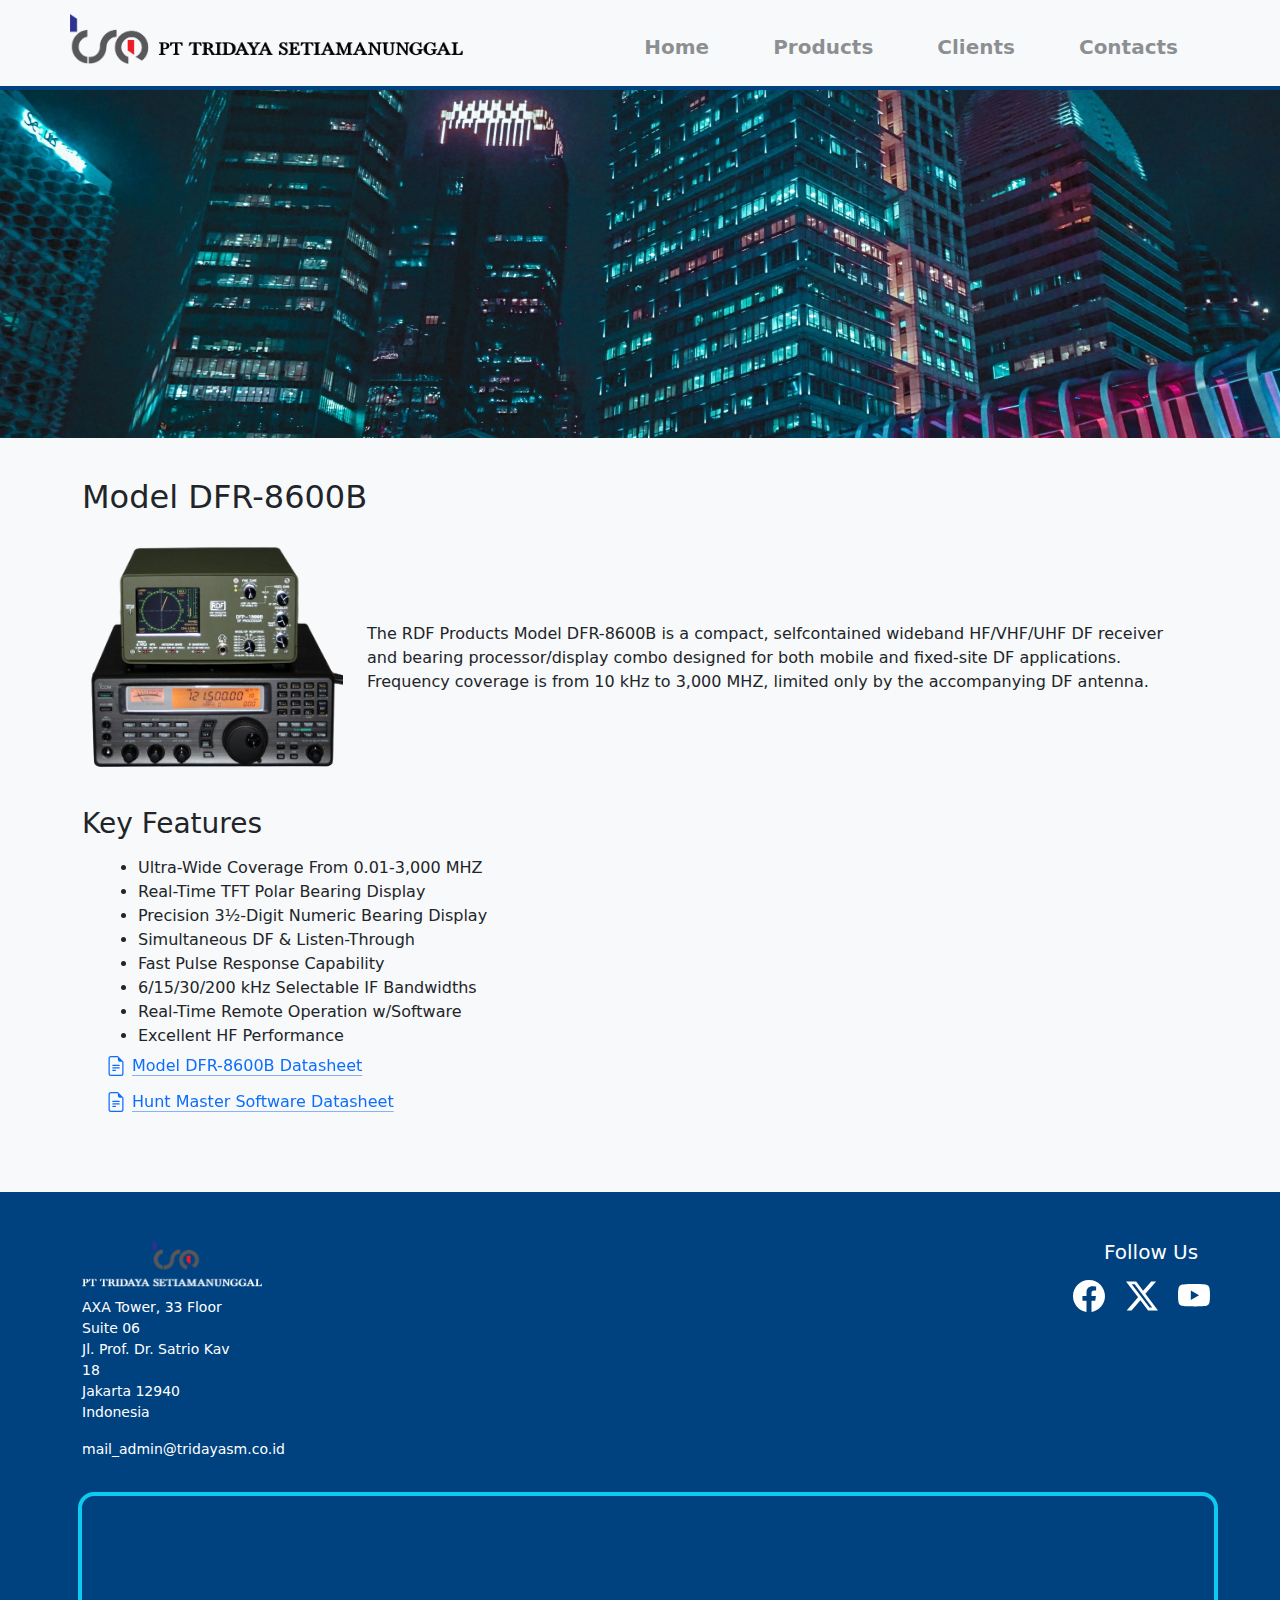
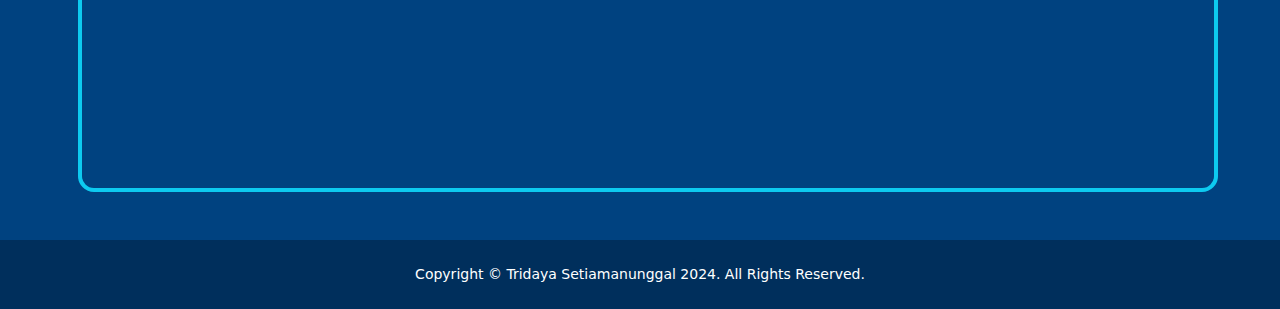
<file: rdf-product.html>
<!DOCTYPE html>
<html lang="en">
<head>
    <meta charset="UTF-8">
    <meta name="viewport" content="width=device-width, initial-scale=1.0">
    <title>Tridaya Setiamanunggal</title>
    <link rel="stylesheet" href="https://cdn.jsdelivr.net/npm/bootstrap@5.3.3/dist/css/bootstrap.min.css">
    <link rel="stylesheet" href="style.css">
</head>
<body class="bg-light pt-5">

<!-- Navbar -->
<nav class="navbar navbar-light navbar-expand-lg bg-light fixed-top border-custom blur-filter">
    <div class="container mb-2 px-0">
        <a href="index.html" class="navbar-brand">
            <img src="images/Logo_TSM.png" alt="Logo">
        </a>
        <button
            class="navbar-toggler border-0"
            type="button"
            data-bs-toggle="collapse"
            data-bs-target="#navbar-content"
            aria-controls="navbar-content"
            aria-expanded="false"
            aria-label="Toggle Navigation">
            <span class="navbar-toggler-icon"></span>
        </button>
        <div class="collapse navbar-collapse justify-content-end mt-3" id="navbar-content">
            <ul class="navbar-nav mb-2 mb-lg-0">
                <li class="nav-item">
                    <a href="index.html" class="nav-link link-dark fs-5 fw-semibold mx-4 link-opacity-50 link-opacity-100-hover">Home</a>
                </li>
                <li class="nav-item drop">
                    <a href="index.html#products" class="nav-link link-dark fs-5 fw-semibold mx-4 link-opacity-50 link-opacity-100-hover">Products</a>
                    <ul class="dropdown-menu">
                        <li><a class="dropdown-item fw-medium link-dark link-opacity-50 link-opacity-100-hover" href="aaronia-product.html">Aaronia</a></li>
                        <li><a class="dropdown-item fw-medium link-dark link-opacity-50 link-opacity-100-hover" href="saluki-product.html">Saluki</a></li>
                        <li><a class="dropdown-item fw-medium link-dark link-opacity-50 link-opacity-100-hover" href="sanko-product.html">Sanko</a></li>
                        <li><a class="dropdown-item fw-medium link-dark link-opacity-50 link-opacity-100-hover" href="sefram-product.html">Sefram</a></li>
                        <li><a class="dropdown-item fw-medium link-dark link-opacity-50 link-opacity-100-hover" href="#">RDF</a></li>
                    </ul>
                </li>
                <li class="nav-item">
                    <a href="index.html#clients" class="nav-link link-dark fs-5 fw-semibold mx-4 link-opacity-50 link-opacity-100-hover">Clients</a>
                </li>
                <li class="nav-item">
                    <a href="#contacts" class="nav-link link-dark fs-5 fw-semibold mx-4 link-opacity-50 link-opacity-100-hover">Contacts</a>
                </li>
            </ul>
            <!-- <form class="me-1 d-md-block gap-2 mb-2 mb-md-0" role="search">
                <div class="input-group mb-lg-0 mb-2">
                    <input type="search" class="form-control form-control-sm" placeholder="Search for...">
                    <button type="submit" class="btn btn-sm btn-success">
                        <svg xmlns="http://www.w3.org/2000/svg" width="16" height="16" fill="currentColor" class="bi bi-search" viewBox="0 0 16 16">
                            <path d="M11.742 10.344a6.5 6.5 0 1 0-1.397 1.398h-.001q.044.06.098.115l3.85 3.85a1 1 0 0 0 1.415-1.414l-3.85-3.85a1 1 0 0 0-.115-.1zM12 6.5a5.5 5.5 0 1 1-11 0 5.5 5.5 0 0 1 11 0"/>
                        </svg>
                    </button>
                </div>
            </form>
            <div class="me-1 d-grid d-md-block gap-2 mb-2 mb-md-0">
                <a href="#" class="btn btn-sm btn-danger align-items-center d-inline-flex justify-content-center" style="margin-top: 0.125rem;">
                    <svg xmlns="http://www.w3.org/2000/svg" width="16" height="16" fill="currentColor" class="bi bi-person-plus-fill me-2" viewBox="0 0 16 16">
                        <path d="M1 14s-1 0-1-1 1-4 6-4 6 3 6 4-1 1-1 1zm5-6a3 3 0 1 0 0-6 3 3 0 0 0 0 6"/>
                        <path fill-rule="evenodd" d="M13.5 5a.5.5 0 0 1 .5.5V7h1.5a.5.5 0 0 1 0 1H14v1.5a.5.5 0 0 1-1 0V8h-1.5a.5.5 0 0 1 0-1H13V5.5a.5.5 0 0 1 .5-.5"/>
                    </svg>
                    Sign-up Now! 
                </a>
                <a href="#" class="btn btn-sm btn-success align-items-center d-inline-flex justify-content-center">
                    <svg xmlns="http://www.w3.org/2000/svg" width="16" height="16" fill="currentColor" class="bi bi-box-arrow-in-right me-2" viewBox="0 0 16 16">
                        <path fill-rule="evenodd" d="M6 3.5a.5.5 0 0 1 .5-.5h8a.5.5 0 0 1 .5.5v9a.5.5 0 0 1-.5.5h-8a.5.5 0 0 1-.5-.5v-2a.5.5 0 0 0-1 0v2A1.5 1.5 0 0 0 6.5 14h8a1.5 1.5 0 0 0 1.5-1.5v-9A1.5 1.5 0 0 0 14.5 2h-8A1.5 1.5 0 0 0 5 3.5v2a.5.5 0 0 0 1 0z"/>
                        <path fill-rule="evenodd" d="M11.854 8.354a.5.5 0 0 0 0-.708l-3-3a.5.5 0 1 0-.708.708L10.293 7.5H1.5a.5.5 0 0 0 0 1h8.793l-2.147 2.146a.5.5 0 0 0 .708.708z"/>
                    </svg>
                    Login 
                </a>
            </div> -->
        </div>
    </div>
</nav>


<!-- About Banner -->
<header class="main-header py-4">
    <div class="container-fluid p-0">
        <div id="carouselExample" class="carousel">
            <div class="carousel-inner">
                <div class="carousel-item active overflow-hidden top-banner">
                    <img src="images/citynight_small.jpg" class="img-fluid" alt="Banner">
                </div>
            </div>
        </div>
    </div>
</header>

<!-- Products Content -->
<section class="product pb-4 my-3" id="clients">
    <div class="container">
        <!-- Sefram 78854K -->
        <div class="row mb-4 align-items-center">
            <h1 class="fs-2 mb-3">Model DFR-8600B</h1>
            <div class="col-lg-3 col-md-5">
                <img src="images/rdf_dfr_8600b.png" alt="BN100" class="img-fluid">
            </div>
            <div class="col-lg-9 col-md-7">
                <p class="fs-6 fw-normal text-dark mb-0">
                    The RDF Products Model DFR-8600B is a compact, selfcontained wideband HF/VHF/UHF DF receiver and bearing processor/display combo designed for both mobile and fixed-site 
                    DF applications. Frequency coverage is from 10 kHz to 3,000 MHZ, limited only by the accompanying DF antenna.
                </p>
            </div>
        </div>
        <div class="row mb-3 align-items-center">
            <div class="col-lg-12">
                <h2 class="fs-3 mb-3">Key Features</h2>
                <p class="fs-6 fw-normal text-dark mb-0">
                    <ul class="ms-4 mb-0">
                        <li>Ultra-Wide Coverage From 0.01-3,000 MHZ</li>
                        <li>Real-Time TFT Polar Bearing Display</li>
                        <li>Precision 3½-Digit Numeric Bearing Display</li>
                        <li>Simultaneous DF & Listen-Through</li>
                        <li>Fast Pulse Response Capability</li>
                        <li>6/15/30/200 kHz Selectable IF Bandwidths</li>
                        <li>Real-Time Remote Operation w/Software</li>
                        <li>Excellent HF Performance</li>
                    </ul>
                    <div class="row">
                        <a class="icon-link link-opacity-75-hover ms-4" href="Products/RDF Products/dfr8600b_pds_01[1].pdf" target="_blank">
                            <svg xmlns="http://www.w3.org/2000/svg" width="16" height="16" fill="currentColor" class="bi bi-file-earmark-text h5 mt-2" viewBox="0 0 16 16">
                                <path d="M5.5 7a.5.5 0 0 0 0 1h5a.5.5 0 0 0 0-1zM5 9.5a.5.5 0 0 1 .5-.5h5a.5.5 0 0 1 0 1h-5a.5.5 0 0 1-.5-.5m0 2a.5.5 0 0 1 .5-.5h2a.5.5 0 0 1 0 1h-2a.5.5 0 0 1-.5-.5"/>
                                <path d="M9.5 0H4a2 2 0 0 0-2 2v12a2 2 0 0 0 2 2h8a2 2 0 0 0 2-2V4.5zm0 1v2A1.5 1.5 0 0 0 11 4.5h2V14a1 1 0 0 1-1 1H4a1 1 0 0 1-1-1V2a1 1 0 0 1 1-1z"/>
                            </svg>
                            Model DFR-8600B Datasheet
                        </a>
                        <a class="icon-link link-opacity-75-hover ms-4" href="Products/RDF Products/Brochure HuntMaster-Eng.pdf" target="_blank">
                            <svg xmlns="http://www.w3.org/2000/svg" width="16" height="16" fill="currentColor" class="bi bi-file-earmark-text h5 mt-2" viewBox="0 0 16 16">
                                <path d="M5.5 7a.5.5 0 0 0 0 1h5a.5.5 0 0 0 0-1zM5 9.5a.5.5 0 0 1 .5-.5h5a.5.5 0 0 1 0 1h-5a.5.5 0 0 1-.5-.5m0 2a.5.5 0 0 1 .5-.5h2a.5.5 0 0 1 0 1h-2a.5.5 0 0 1-.5-.5"/>
                                <path d="M9.5 0H4a2 2 0 0 0-2 2v12a2 2 0 0 0 2 2h8a2 2 0 0 0 2-2V4.5zm0 1v2A1.5 1.5 0 0 0 11 4.5h2V14a1 1 0 0 1-1 1H4a1 1 0 0 1-1-1V2a1 1 0 0 1 1-1z"/>
                            </svg>
                            Hunt Master Software Datasheet
                        </a>
                    </div>
                </p>
            </div>
        </div>
    </div>
</section>

<!-- Main Footer -->
<footer id="contacts" class="main-footer text-white py-5 small blue-bg">
    <div class="container">
        <div class="row justify-content-between">
            <div class="col-md-2">
                <div class="brand-icon mb-2">
                    <img src="images/Logo_TSM_Ver_White.png" alt="Logo">
                </div>
                <address class="text-white">
                    AXA Tower, 33 Floor Suite 06 <br>
                    Jl. Prof. Dr. Satrio Kav 18 <br>
                    Jakarta 12940 <br>
                    Indonesia <br>
                </address>
                <p class="=text-white">
                    mail_admin&commat;tridayasm.co.id
                </p>
            </div>
            <!-- <div class="col-md-2">
                <h5>Main Menu</h5>
                <ul class="list-unstyled">
                    <li><a href="#" class="text-decoration-none text-white">Link Item</a></li>
                    <li><a href="#" class="text-decoration-none text-white">Link Item</a></li>
                    <li><a href="#" class="text-decoration-none text-white">Link Item</a></li>
                    <li><a href="#" class="text-decoration-none text-white">Link Item</a></li>
                    <li><a href="#" class="text-decoration-none text-white">Link Item</a></li>
                </ul>
            </div>
            <div class="col-md-2">
                <h5>Misc</h5>
                <ul class="list-unstyled">
                    <li><a href="#" class="text-decoration-none text-white">Link Item</a></li>
                    <li><a href="#" class="text-decoration-none text-white">Link Item</a></li>
                    <li><a href="#" class="text-decoration-none text-white">Link Item</a></li>
                    <li><a href="#" class="text-decoration-none text-white">Link Item</a></li>
                    <li><a href="#" class="text-decoration-none text-white">Link Item</a></li>
                </ul>
            </div> -->
            <div class="col-md-2 pe-0">
                <h5 class="ms-5 ps-4">Follow Us</h5>
                <p class="float-end">
                    <a href="#" class="pt-2 pe-3 d-inline-flex align-items-center">
                        <svg xmlns="http://www.w3.org/2000/svg" width="32" height="32" fill="white" class="bi bi-facebook" viewBox="0 0 16 16">
                            <path d="M16 8.049c0-4.446-3.582-8.05-8-8.05C3.58 0-.002 3.603-.002 8.05c0 4.017 2.926 7.347 6.75 7.951v-5.625h-2.03V8.05H6.75V6.275c0-2.017 1.195-3.131 3.022-3.131.876 0 1.791.157 1.791.157v1.98h-1.009c-.993 0-1.303.621-1.303 1.258v1.51h2.218l-.354 2.326H9.25V16c3.824-.604 6.75-3.934 6.75-7.951"/>
                        </svg>
                    </a>
                    <a href="#" class="pt-2 pe-3 d-inline-flex align-items-center">
                        <svg xmlns="http://www.w3.org/2000/svg" width="32" height="32" fill="white" class="bi bi-twitter-x" viewBox="0 0 16 16">
                            <path d="M12.6.75h2.454l-5.36 6.142L16 15.25h-4.937l-3.867-5.07-4.425 5.07H.316l5.733-6.57L0 .75h5.063l3.495 4.633L12.601.75Zm-.86 13.028h1.36L4.323 2.145H2.865z"/>
                        </svg>
                    </a>
                    <a href="#" class="pt-2 d-inline-flex align-items-center">
                        <svg xmlns="http://www.w3.org/2000/svg" width="32" height="32" fill="white" class="bi bi-youtube" viewBox="0 0 16 16">
                            <path d="M8.051 1.999h.089c.822.003 4.987.033 6.11.335a2.01 2.01 0 0 1 1.415 1.42c.101.38.172.883.22 1.402l.01.104.022.26.008.104c.065.914.073 1.77.074 1.957v.075c-.001.194-.01 1.108-.082 2.06l-.008.105-.009.104c-.05.572-.124 1.14-.235 1.558a2.01 2.01 0 0 1-1.415 1.42c-1.16.312-5.569.334-6.18.335h-.142c-.309 0-1.587-.006-2.927-.052l-.17-.006-.087-.004-.171-.007-.171-.007c-1.11-.049-2.167-.128-2.654-.26a2.01 2.01 0 0 1-1.415-1.419c-.111-.417-.185-.986-.235-1.558L.09 9.82l-.008-.104A31 31 0 0 1 0 7.68v-.123c.002-.215.01-.958.064-1.778l.007-.103.003-.052.008-.104.022-.26.01-.104c.048-.519.119-1.023.22-1.402a2.01 2.01 0 0 1 1.415-1.42c.487-.13 1.544-.21 2.654-.26l.17-.007.172-.006.086-.003.171-.007A100 100 0 0 1 7.858 2zM6.4 5.209v4.818l4.157-2.408z"/>
                        </svg>
                    </a>
                </p>
            </div>
        </div>
        <div class="row mt-3">
            <iframe class="d-flex rounded-4 border border-4 border-info px-0 mx-2" src="https://www.google.com/maps/embed?pb=!1m14!1m8!1m3!1d31730.37200565363!2d106.828646!3d-6.224581!3m2!1i1024!2i768!4f13.1!3m3!1m2!1s0x2e69f3052dc956d1%3A0x694dc3f20374c328!2sAXA%20TOWER!5e0!3m2!1sen!2sid!4v1717152862035!5m2!1sen!2sid" 
                    width="100%" height="300" style="border:0;" allowfullscreen="" loading="lazy" referrerpolicy="no-referrer-when-downgrade"></iframe>
        </div>
    </div>
</footer>

<!-- Copyright -->
<div class="copy py-4" style="background-color: #002f5c;">
    <div class="container">
        <div class="row justify-content-center text-center text-white">
            <p class="m-0 small">Copyright &copy; Tridaya Setiamanunggal 2024. All Rights Reserved.</p>
        </div>
    </div>
</div>

<!-- Mobile Padding -->
<div class="mobile-padding pt-5 pb-2 d-md-none" style="background-color: black;">
</div>

<script src="https://cdn.jsdelivr.net/npm/bootstrap@5.3.3/dist/js/bootstrap.bundle.min.js"></script>
</body>
</html>
</file>
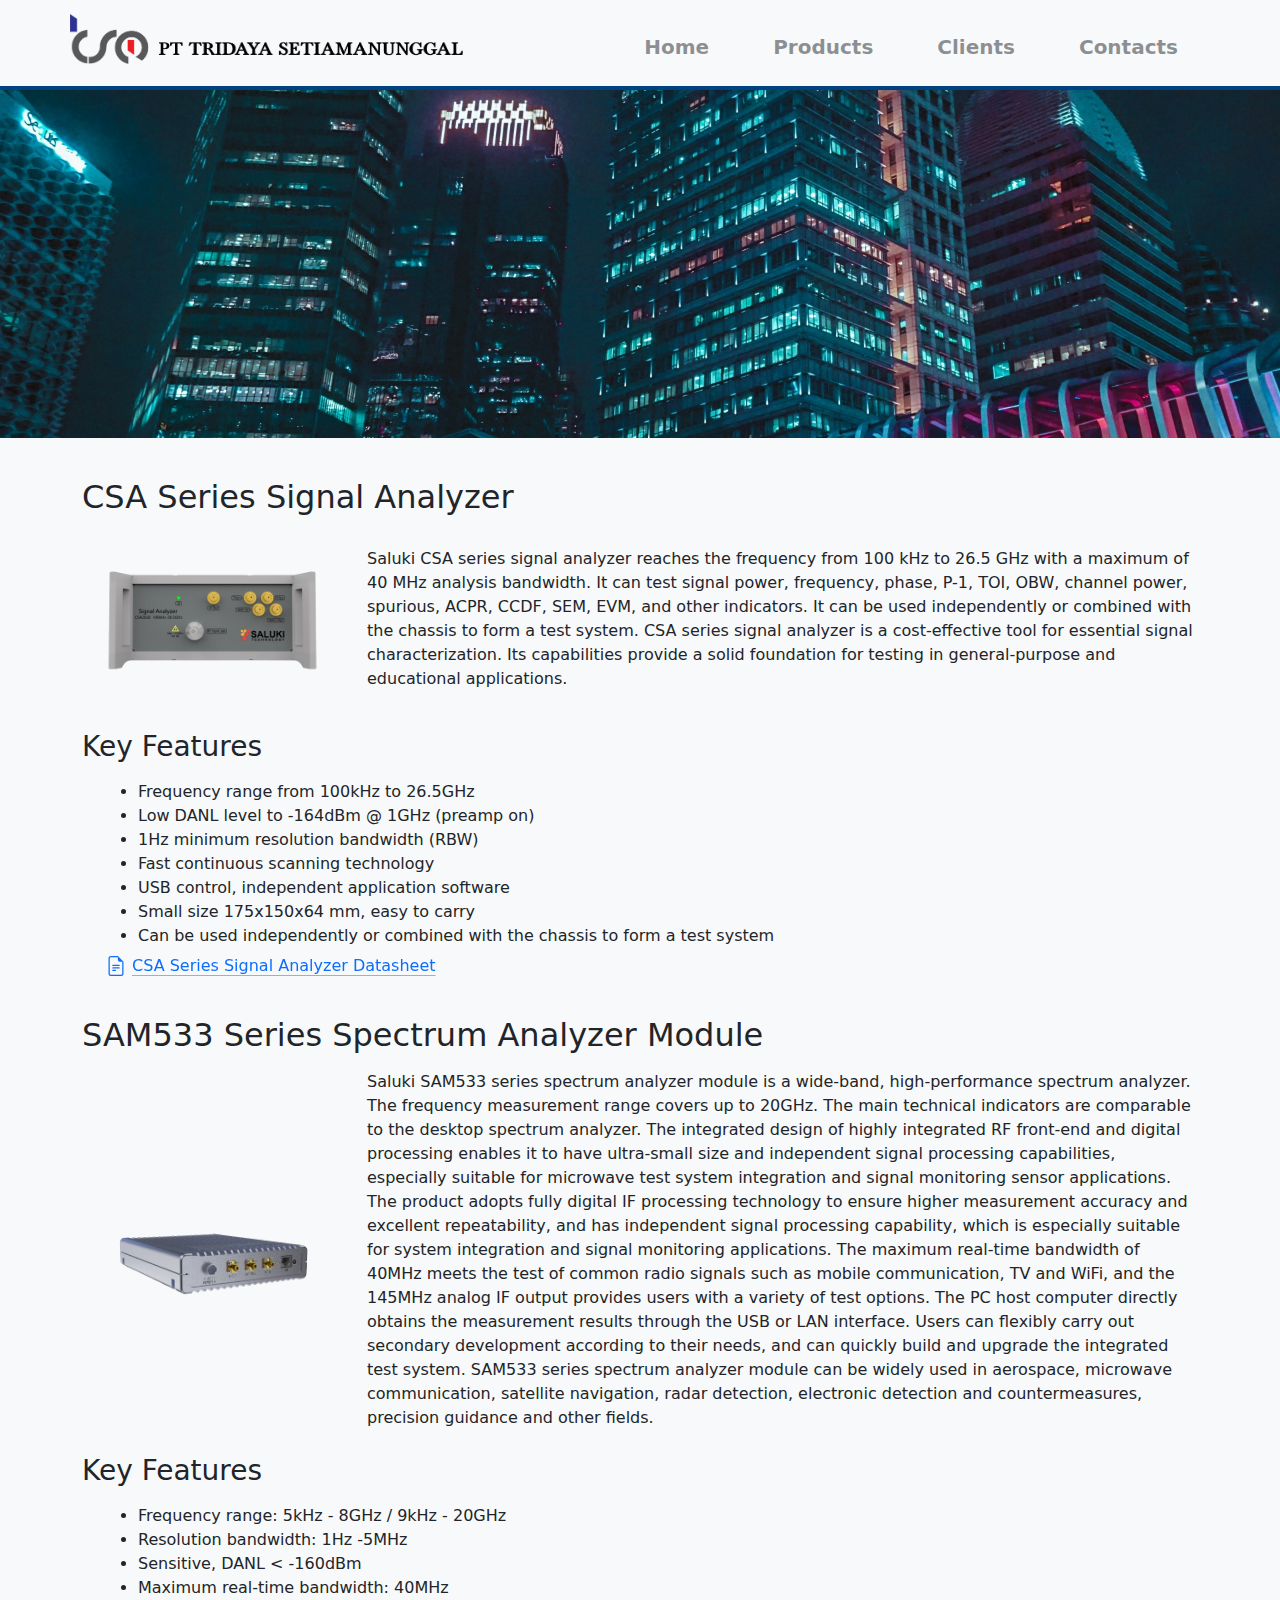
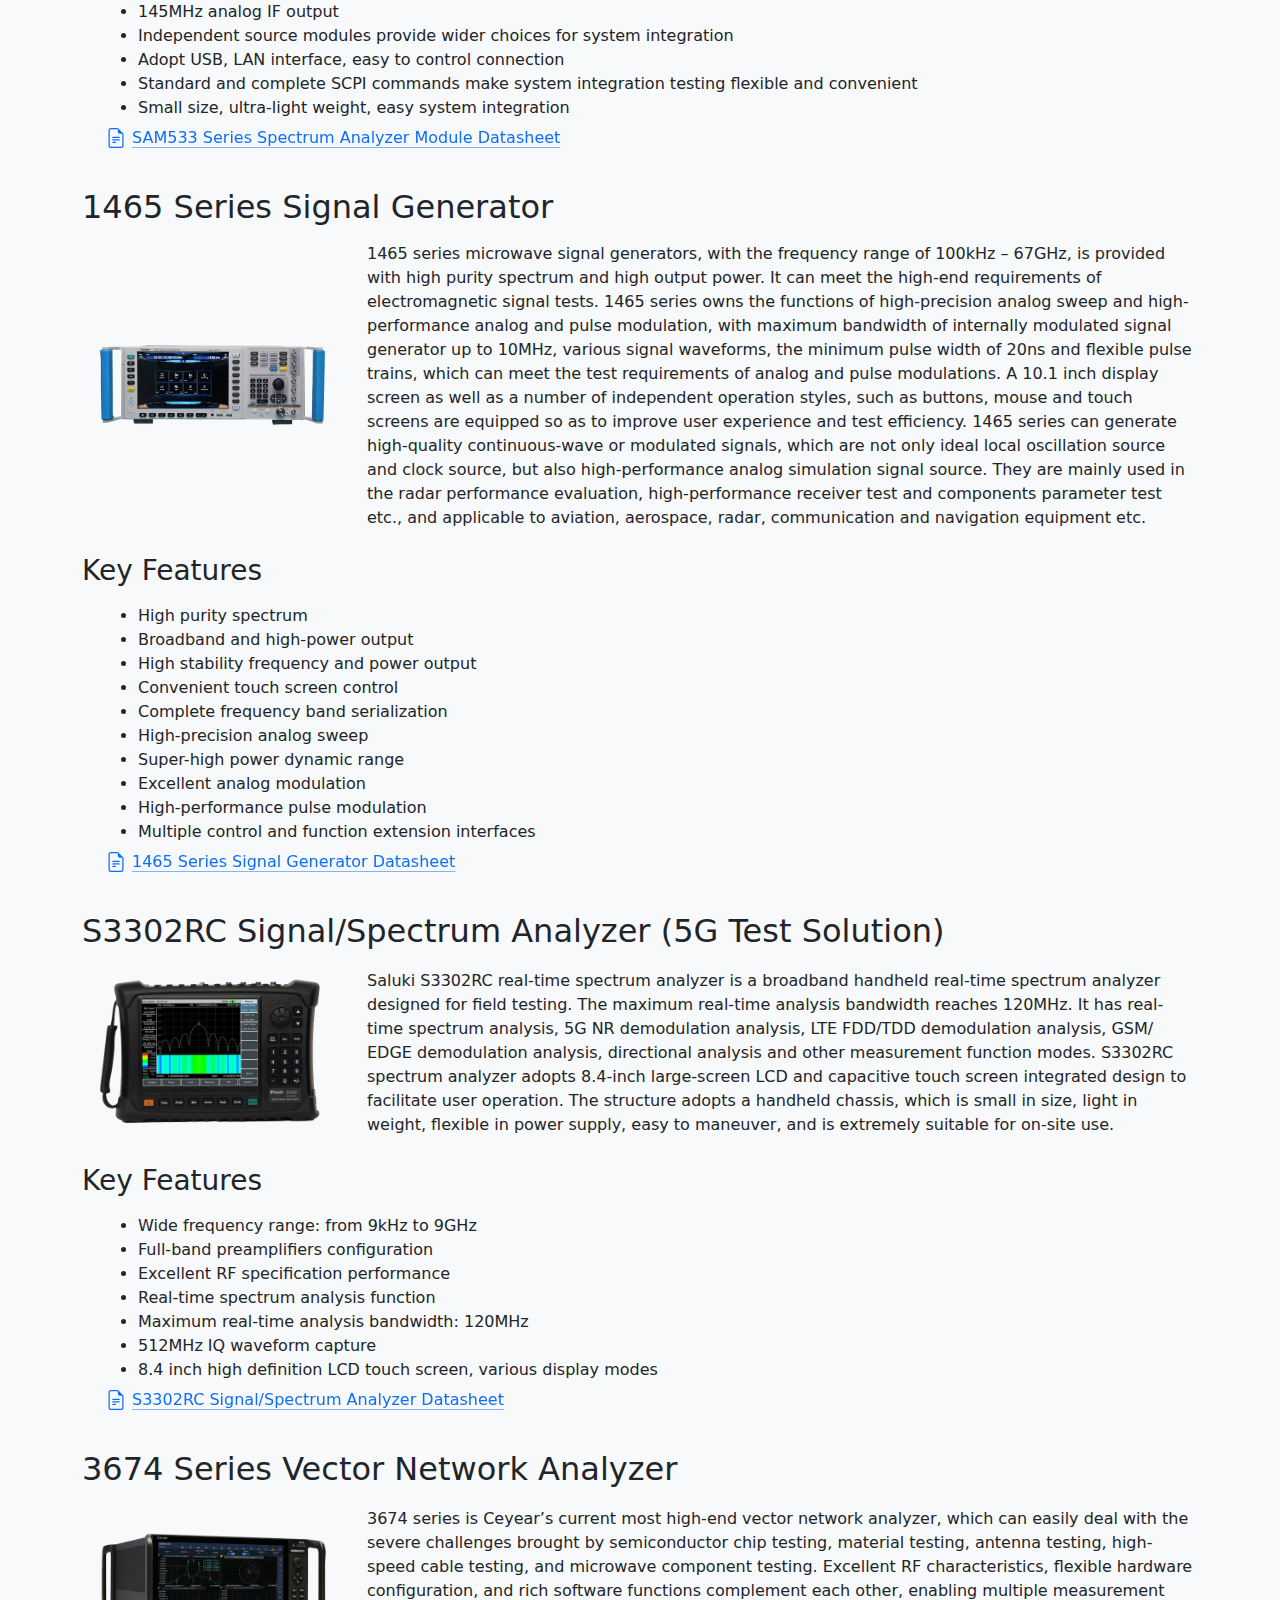
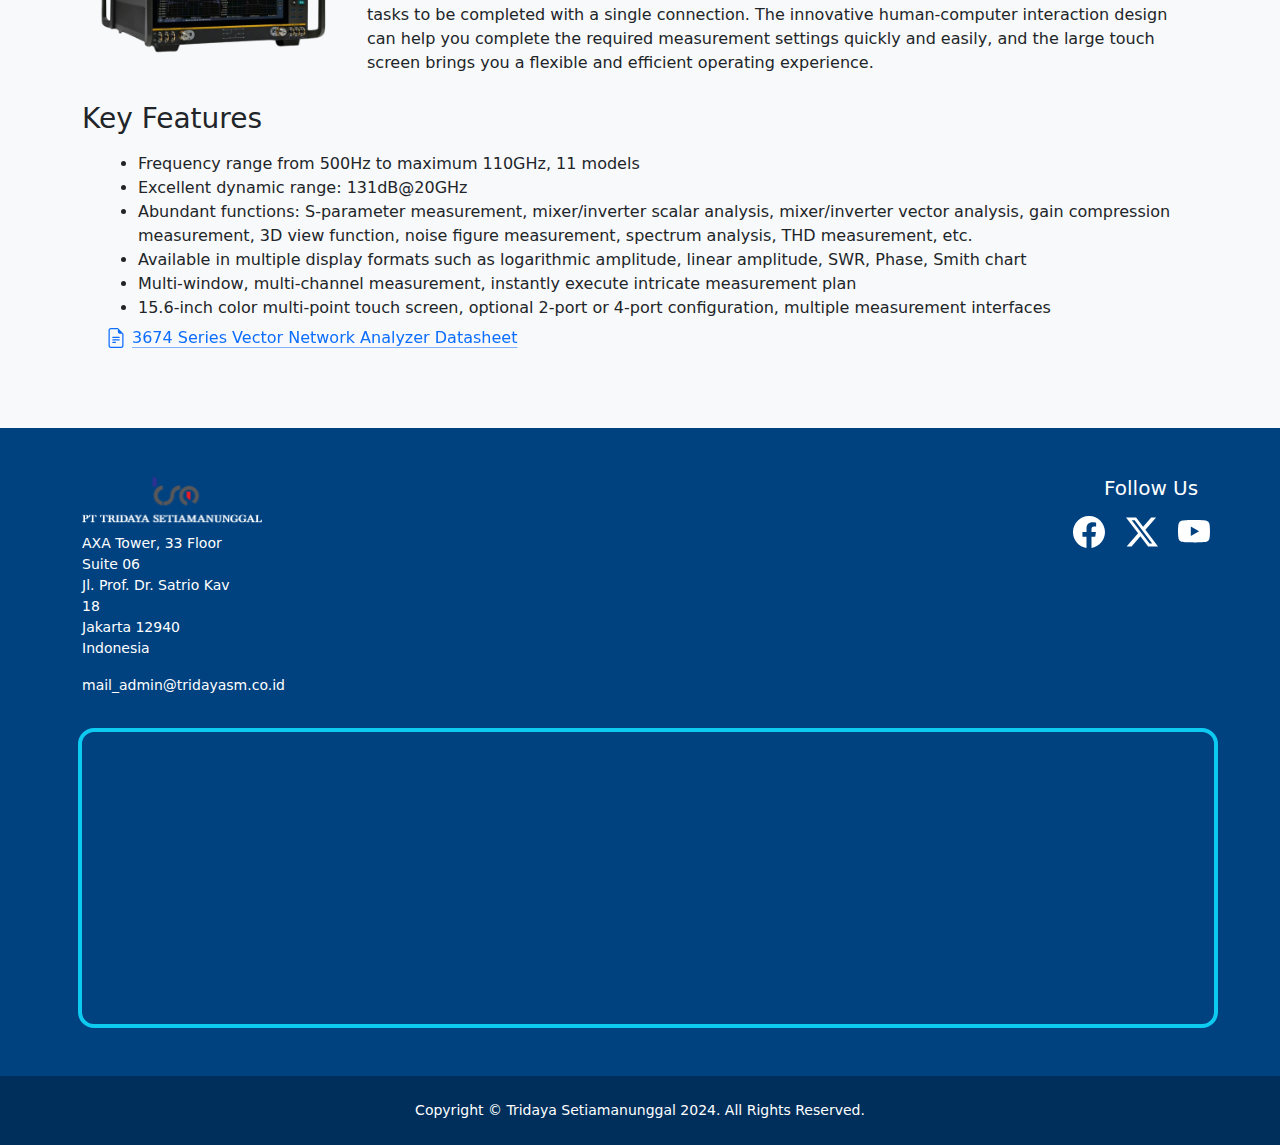
<file: saluki-product.html>
<!DOCTYPE html>
<html lang="en">
<head>
    <meta charset="UTF-8">
    <meta name="viewport" content="width=device-width, initial-scale=1.0">
    <title>Tridaya Setiamanunggal</title>
    <link rel="stylesheet" href="https://cdn.jsdelivr.net/npm/bootstrap@5.3.3/dist/css/bootstrap.min.css">
    <link rel="stylesheet" href="style.css">
</head>
<body class="bg-light pt-5">

<!-- Navbar -->
<nav class="navbar navbar-light navbar-expand-lg bg-light fixed-top border-custom blur-filter">
    <div class="container mb-2 px-0">
        <a href="index.html" class="navbar-brand">
            <img src="images/Logo_TSM.png" alt="Logo">
        </a>
        <button
            class="navbar-toggler border-0"
            type="button"
            data-bs-toggle="collapse"
            data-bs-target="#navbar-content"
            aria-controls="navbar-content"
            aria-expanded="false"
            aria-label="Toggle Navigation">
            <span class="navbar-toggler-icon"></span>
        </button>
        <div class="collapse navbar-collapse justify-content-end mt-3" id="navbar-content">
            <ul class="navbar-nav mb-2 mb-lg-0">
                <li class="nav-item">
                    <a href="index.html" class="nav-link link-dark fs-5 fw-semibold mx-4 link-opacity-50 link-opacity-100-hover">Home</a>
                </li>
                <li class="nav-item drop">
                    <a href="index.html#products" class="nav-link link-dark fs-5 fw-semibold mx-4 link-opacity-50 link-opacity-100-hover">Products</a>
                    <ul class="dropdown-menu">
                        <li><a class="dropdown-item fw-medium link-dark link-opacity-50 link-opacity-100-hover" href="aaronia-product.html">Aaronia</a></li>
                        <li><a class="dropdown-item fw-medium link-dark link-opacity-50 link-opacity-100-hover" href="#">Saluki</a></li>
                        <li><a class="dropdown-item fw-medium link-dark link-opacity-50 link-opacity-100-hover" href="sanko-product.html">Sanko</a></li>
                        <li><a class="dropdown-item fw-medium link-dark link-opacity-50 link-opacity-100-hover" href="sefram-product.html">Sefram</a></li>
                        <li><a class="dropdown-item fw-medium link-dark link-opacity-50 link-opacity-100-hover" href="rdf-product.html">RDF</a></li>
                    </ul>
                </li>
                <li class="nav-item">
                    <a href="index.html#clients" class="nav-link link-dark fs-5 fw-semibold mx-4 link-opacity-50 link-opacity-100-hover">Clients</a>
                </li>
                <li class="nav-item">
                    <a href="#contacts" class="nav-link link-dark fs-5 fw-semibold mx-4 link-opacity-50 link-opacity-100-hover">Contacts</a>
                </li>
            </ul>
            <!-- <form class="me-1 d-md-block gap-2 mb-2 mb-md-0" role="search">
                <div class="input-group mb-lg-0 mb-2">
                    <input type="search" class="form-control form-control-sm" placeholder="Search for...">
                    <button type="submit" class="btn btn-sm btn-success">
                        <svg xmlns="http://www.w3.org/2000/svg" width="16" height="16" fill="currentColor" class="bi bi-search" viewBox="0 0 16 16">
                            <path d="M11.742 10.344a6.5 6.5 0 1 0-1.397 1.398h-.001q.044.06.098.115l3.85 3.85a1 1 0 0 0 1.415-1.414l-3.85-3.85a1 1 0 0 0-.115-.1zM12 6.5a5.5 5.5 0 1 1-11 0 5.5 5.5 0 0 1 11 0"/>
                        </svg>
                    </button>
                </div>
            </form>
            <div class="me-1 d-grid d-md-block gap-2 mb-2 mb-md-0">
                <a href="#" class="btn btn-sm btn-danger align-items-center d-inline-flex justify-content-center" style="margin-top: 0.125rem;">
                    <svg xmlns="http://www.w3.org/2000/svg" width="16" height="16" fill="currentColor" class="bi bi-person-plus-fill me-2" viewBox="0 0 16 16">
                        <path d="M1 14s-1 0-1-1 1-4 6-4 6 3 6 4-1 1-1 1zm5-6a3 3 0 1 0 0-6 3 3 0 0 0 0 6"/>
                        <path fill-rule="evenodd" d="M13.5 5a.5.5 0 0 1 .5.5V7h1.5a.5.5 0 0 1 0 1H14v1.5a.5.5 0 0 1-1 0V8h-1.5a.5.5 0 0 1 0-1H13V5.5a.5.5 0 0 1 .5-.5"/>
                    </svg>
                    Sign-up Now! 
                </a>
                <a href="#" class="btn btn-sm btn-success align-items-center d-inline-flex justify-content-center">
                    <svg xmlns="http://www.w3.org/2000/svg" width="16" height="16" fill="currentColor" class="bi bi-box-arrow-in-right me-2" viewBox="0 0 16 16">
                        <path fill-rule="evenodd" d="M6 3.5a.5.5 0 0 1 .5-.5h8a.5.5 0 0 1 .5.5v9a.5.5 0 0 1-.5.5h-8a.5.5 0 0 1-.5-.5v-2a.5.5 0 0 0-1 0v2A1.5 1.5 0 0 0 6.5 14h8a1.5 1.5 0 0 0 1.5-1.5v-9A1.5 1.5 0 0 0 14.5 2h-8A1.5 1.5 0 0 0 5 3.5v2a.5.5 0 0 0 1 0z"/>
                        <path fill-rule="evenodd" d="M11.854 8.354a.5.5 0 0 0 0-.708l-3-3a.5.5 0 1 0-.708.708L10.293 7.5H1.5a.5.5 0 0 0 0 1h8.793l-2.147 2.146a.5.5 0 0 0 .708.708z"/>
                    </svg>
                    Login 
                </a>
            </div> -->
        </div>
    </div>
</nav>


<!-- About Banner -->
<header class="main-header py-4">
    <div class="container-fluid p-0">
        <div id="carouselExample" class="carousel">
            <div class="carousel-inner">
                <div class="carousel-item active overflow-hidden top-banner">
                    <img src="images/citynight_small.jpg" class="img-fluid" alt="Banner">
                </div>
            </div>
        </div>
    </div>
</header>

<!-- Products Content -->
<section class="product pb-4 my-3" id="clients">
    <div class="container">
        <!-- CSA Series Signal Analyzer -->
        <div class="row mb-4 align-items-center">
            <h1 class="fs-2 mb-3">CSA Series Signal Analyzer</h1>
            <div class="col-lg-3 col-md-5">
                <img src="images/saluki_csa_removebg.png" alt="CSA Series" class="img-fluid">
            </div>
            <div class="col-lg-9 col-md-7">
                <p class="fs-6 fw-normal text-dark mb-0">
                    Saluki CSA series signal analyzer reaches the frequency from 100 kHz to 26.5 GHz with a maximum of 40 MHz analysis bandwidth. It can test signal power, frequency, phase, P-1, TOI, OBW, channel 
                    power, spurious, ACPR, CCDF, SEM, EVM, and other indicators. It can be used independently or combined with the chassis to form a test system. CSA series signal analyzer is a cost-effective tool 
                    for essential signal characterization. Its capabilities provide a solid foundation for testing in general-purpose and educational applications.
                </p>
            </div>
        </div>
        <div class="row mb-3 align-items-center">
            <div class="col-lg-12">
                <h2 class="fs-3 mb-3">Key Features</h2>
                <p class="fs-6 fw-normal text-dark mb-0">
                    <ul class="ms-4 mb-0">
                        <li>Frequency range from 100kHz to 26.5GHz</li>
                        <li>Low DANL level to -164dBm @ 1GHz (preamp on)</li>
                        <li>1Hz minimum resolution bandwidth (RBW)</li>
                        <li>Fast continuous scanning technology</li>
                        <li>USB control, independent application software</li>
                        <li>Small size 175x150x64 mm, easy to carry</li>
                        <li>Can be used independently or combined with the chassis to form a test system</li>
                    </ul>
                    <a class="icon-link link-opacity-75-hover ms-4" href="Products/Saluki Products/CSA-Series-Signal-Analyzer-Datasheet.pdf" target="_blank">
                        <svg xmlns="http://www.w3.org/2000/svg" width="16" height="16" fill="currentColor" class="bi bi-file-earmark-text h5 mt-2" viewBox="0 0 16 16">
                            <path d="M5.5 7a.5.5 0 0 0 0 1h5a.5.5 0 0 0 0-1zM5 9.5a.5.5 0 0 1 .5-.5h5a.5.5 0 0 1 0 1h-5a.5.5 0 0 1-.5-.5m0 2a.5.5 0 0 1 .5-.5h2a.5.5 0 0 1 0 1h-2a.5.5 0 0 1-.5-.5"/>
                            <path d="M9.5 0H4a2 2 0 0 0-2 2v12a2 2 0 0 0 2 2h8a2 2 0 0 0 2-2V4.5zm0 1v2A1.5 1.5 0 0 0 11 4.5h2V14a1 1 0 0 1-1 1H4a1 1 0 0 1-1-1V2a1 1 0 0 1 1-1z"/>
                        </svg>
                        CSA Series Signal Analyzer Datasheet
                    </a>
                </p>
            </div>
        </div>
        <!-- SAM533 Series Spectrum Analyzer Module -->
        <div class="row mb-4 align-items-center">
            <h1 class="fs-2 mb-3">SAM533 Series Spectrum Analyzer Module</h1>
            <div class="col-lg-3 col-md-5">
                <img src="images/saluki_SAM533_removebg.png" alt="Spectran V6 CC" class="img-fluid">
            </div>
            <div class="col-lg-9 col-md-7">
                <p class="fs-6 fw-normal text-dark mb-0">
                    Saluki SAM533 series spectrum analyzer module is a wide-band, high-performance spectrum analyzer. The frequency measurement range covers up to 20GHz. The main technical indicators are comparable 
                    to the desktop spectrum analyzer. The integrated design of highly integrated RF front-end and digital processing enables it to have ultra-small size and independent signal processing capabilities, 
                    especially suitable for microwave test system integration and signal monitoring sensor applications. The product adopts fully digital IF processing technology to ensure higher measurement accuracy 
                    and excellent repeatability, and has independent signal processing capability, which is especially suitable for system integration and signal monitoring applications. The maximum real-time 
                    bandwidth of 40MHz meets the test of common radio signals such as mobile communication, TV and WiFi, and the 145MHz analog IF output provides users with a variety of test options.
                    The PC host computer directly obtains the measurement results through the USB or LAN interface. Users can flexibly carry out secondary development according to their needs, and can quickly build 
                    and upgrade the integrated test system. SAM533 series spectrum analyzer module can be widely used in aerospace, microwave communication, satellite navigation, radar detection, electronic detection 
                    and countermeasures, precision guidance and other fields.
                </p>
            </div>
        </div>
        <div class="row mb-3 align-items-center">
            <div class="col-lg-12">
                <h2 class="fs-3 mb-3">Key Features</h2>
                <p class="fs-6 fw-normal text-dark mb-0">
                    <ul class="ms-4 mb-0">
                        <li>Frequency range: 5kHz - 8GHz / 9kHz - 20GHz</li>
                        <li>Resolution bandwidth: 1Hz -5MHz</li>
                        <li>Sensitive, DANL < -160dBm</li>
                        <li>Maximum real-time bandwidth: 40MHz</li>
                        <li>145MHz analog IF output</li>
                        <li>Independent source modules provide wider choices for system integration</li>
                        <li>Adopt USB, LAN interface, easy to control connection</li>
                        <li>Standard and complete SCPI commands make system integration testing flexible and convenient</li>
                        <li>Small size, ultra-light weight, easy system integration</li>
                    </ul>
                    <a class="icon-link link-opacity-75-hover ms-4" href="Products/Saluki Products/SAM533-Series-Spectrum-Analyzer-Module-Datasheet.pdf" target="_blank">
                        <svg xmlns="http://www.w3.org/2000/svg" width="16" height="16" fill="currentColor" class="bi bi-file-earmark-text h5 mt-2" viewBox="0 0 16 16">
                            <path d="M5.5 7a.5.5 0 0 0 0 1h5a.5.5 0 0 0 0-1zM5 9.5a.5.5 0 0 1 .5-.5h5a.5.5 0 0 1 0 1h-5a.5.5 0 0 1-.5-.5m0 2a.5.5 0 0 1 .5-.5h2a.5.5 0 0 1 0 1h-2a.5.5 0 0 1-.5-.5"/>
                            <path d="M9.5 0H4a2 2 0 0 0-2 2v12a2 2 0 0 0 2 2h8a2 2 0 0 0 2-2V4.5zm0 1v2A1.5 1.5 0 0 0 11 4.5h2V14a1 1 0 0 1-1 1H4a1 1 0 0 1-1-1V2a1 1 0 0 1 1-1z"/>
                        </svg>
                        SAM533 Series Spectrum Analyzer Module Datasheet
                    </a>
                </p>
            </div>
        </div>
        <!-- 1465 Series Signal Generator -->
        <div class="row mb-4 align-items-center">
            <h1 class="fs-2 mb-3">1465 Series Signal Generator</h1>
            <div class="col-lg-3 col-md-5">
                <img src="images/saluki-1465-series-bgremove.png" alt="Spectran V6 CC" class="img-fluid">
            </div>
            <div class="col-lg-9 col-md-7">
                <p class="fs-6 fw-normal text-dark mb-0">
                    1465 series microwave signal generators, with the frequency range of 100kHz – 67GHz, is provided with high purity spectrum and high output power. It can meet the high-end requirements of 
                    electromagnetic signal tests. 1465 series owns the functions of high-precision analog sweep and high-performance analog and pulse modulation, with maximum bandwidth of internally modulated signal 
                    generator up to 10MHz, various signal waveforms, the minimum pulse width of 20ns and flexible pulse trains, which can meet the test requirements of analog and pulse modulations. A 10.1 inch 
                    display screen as well as a number of independent operation styles, such as buttons, mouse and touch screens are equipped so as to improve user experience and test efficiency. 1465 series can 
                    generate high-quality continuous-wave or modulated signals, which are not only ideal local oscillation source and clock source, but also high-performance analog simulation signal source. They are 
                    mainly used in the radar performance evaluation, high-performance receiver test and components parameter test etc., and applicable to aviation, aerospace, radar, communication and navigation 
                    equipment etc.
                </p>
            </div>
        </div>
        <div class="row mb-3 align-items-center">
            <div class="col-lg-12">
                <h2 class="fs-3 mb-3">Key Features</h2>
                <p class="fs-6 fw-normal text-dark mb-0">
                    <ul class="ms-4 mb-0">
                        <li>High purity spectrum</li>
                        <li>Broadband and high-power output</li>
                        <li>High stability frequency and power output</li>
                        <li>Convenient touch screen control</li>
                        <li>Complete frequency band serialization</li>
                        <li>High-precision analog sweep</li>
                        <li>Super-high power dynamic range</li>
                        <li>Excellent analog modulation</li>
                        <li>High-performance pulse modulation</li>
                        <li>Multiple control and function extension interfaces</li>
                    </ul>
                    <a class="icon-link link-opacity-75-hover ms-4" href="Products/Saluki Products/Ceyear-1465-Signal-Generator-Datasheet.pdf" target="_blank">
                        <svg xmlns="http://www.w3.org/2000/svg" width="16" height="16" fill="currentColor" class="bi bi-file-earmark-text h5 mt-2" viewBox="0 0 16 16">
                            <path d="M5.5 7a.5.5 0 0 0 0 1h5a.5.5 0 0 0 0-1zM5 9.5a.5.5 0 0 1 .5-.5h5a.5.5 0 0 1 0 1h-5a.5.5 0 0 1-.5-.5m0 2a.5.5 0 0 1 .5-.5h2a.5.5 0 0 1 0 1h-2a.5.5 0 0 1-.5-.5"/>
                            <path d="M9.5 0H4a2 2 0 0 0-2 2v12a2 2 0 0 0 2 2h8a2 2 0 0 0 2-2V4.5zm0 1v2A1.5 1.5 0 0 0 11 4.5h2V14a1 1 0 0 1-1 1H4a1 1 0 0 1-1-1V2a1 1 0 0 1 1-1z"/>
                        </svg>
                        1465 Series Signal Generator Datasheet
                    </a>
                </p>
            </div>
        </div>
        <!-- S3302RC Signal/Spectrum Analyzer (5G Test Solution) -->
        <div class="row mb-4 align-items-center">
            <h1 class="fs-2 mb-3">S3302RC Signal/Spectrum Analyzer (5G Test Solution)</h1>
            <div class="col-lg-3 col-md-5">
                <img src="images/saluki_S3302RC-removebg.png" alt="Spectran V6 CC" class="img-fluid">
            </div>
            <div class="col-lg-9 col-md-7">
                <p class="fs-6 fw-normal text-dark mb-0">
                    Saluki S3302RC real-time spectrum analyzer is a broadband handheld real-time spectrum analyzer designed for field testing. The maximum real-time analysis bandwidth reaches 120MHz. It has real-time 
                    spectrum analysis, 5G NR demodulation analysis, LTE FDD/TDD demodulation analysis, GSM/ EDGE demodulation analysis, directional analysis and other measurement function modes.
                    S3302RC spectrum analyzer adopts 8.4-inch large-screen LCD and capacitive touch screen integrated design to facilitate user operation. The structure adopts a handheld chassis, which is small in 
                    size, light in weight, flexible in power supply, easy to maneuver, and is extremely suitable for on-site use.
                </p>
            </div>
        </div>
        <div class="row mb-3 align-items-center">
            <div class="col-lg-12">
                <h2 class="fs-3 mb-3">Key Features</h2>
                <p class="fs-6 fw-normal text-dark mb-0">
                    <ul class="ms-4 mb-0">
                        <li>Wide frequency range: from 9kHz to 9GHz</li>
                        <li>Full-band preamplifiers configuration</li>
                        <li>Excellent RF specification performance</li>
                        <li>Real-time spectrum analysis function</li>
                        <li>Maximum real-time analysis bandwidth: 120MHz</li>
                        <li>512MHz IQ waveform capture</li>
                        <li>8.4 inch high definition LCD touch screen, various display modes</li>
                    </ul>
                    <a class="icon-link link-opacity-75-hover ms-4" href="Products/Saluki Products/S3302RC-Handheld-Spectrum-Analyzer-Datasheet.pdf" target="_blank">
                        <svg xmlns="http://www.w3.org/2000/svg" width="16" height="16" fill="currentColor" class="bi bi-file-earmark-text h5 mt-2" viewBox="0 0 16 16">
                            <path d="M5.5 7a.5.5 0 0 0 0 1h5a.5.5 0 0 0 0-1zM5 9.5a.5.5 0 0 1 .5-.5h5a.5.5 0 0 1 0 1h-5a.5.5 0 0 1-.5-.5m0 2a.5.5 0 0 1 .5-.5h2a.5.5 0 0 1 0 1h-2a.5.5 0 0 1-.5-.5"/>
                            <path d="M9.5 0H4a2 2 0 0 0-2 2v12a2 2 0 0 0 2 2h8a2 2 0 0 0 2-2V4.5zm0 1v2A1.5 1.5 0 0 0 11 4.5h2V14a1 1 0 0 1-1 1H4a1 1 0 0 1-1-1V2a1 1 0 0 1 1-1z"/>
                        </svg>
                        S3302RC Signal/Spectrum Analyzer Datasheet
                    </a>
                </p>
            </div>
        </div>
        <!-- 3674 Series Vector Network Analyzer -->
        <div class="row mb-4 align-items-center">
            <h1 class="fs-2 mb-3">3674 Series Vector Network Analyzer</h1>
            <div class="col-lg-3 col-md-5">
                <img src="images/saluki_3674-removebg.png" alt="Spectran V6 CC" class="img-fluid">
            </div>
            <div class="col-lg-9 col-md-7">
                <p class="fs-6 fw-normal text-dark mb-0">
                    3674 series is Ceyear’s current most high-end vector network analyzer, which can easily deal with the severe challenges brought by semiconductor chip testing, material testing, antenna testing, 
                    high-speed cable testing, and microwave component testing. Excellent RF characteristics, flexible hardware configuration, and rich software functions complement each other, enabling multiple 
                    measurement tasks to be completed with a single connection. The innovative human-computer interaction design can help you complete the required measurement settings quickly and easily, and the 
                    large touch screen brings you a flexible and efficient operating experience.
                </p>
            </div>
        </div>
        <div class="row mb-3 align-items-center">
            <div class="col-lg-12">
                <h2 class="fs-3 mb-3">Key Features</h2>
                <p class="fs-6 fw-normal text-dark mb-0">
                    <ul class="ms-4 mb-0">
                        <li>Frequency range from 500Hz to maximum 110GHz, 11 models</li>
                        <li>Excellent dynamic range: 131dB@20GHz</li>
                        <li>Abundant functions: S-parameter measurement, mixer/inverter scalar analysis, mixer/inverter vector analysis, gain compression measurement, 3D view function, noise figure measurement, 
                            spectrum analysis, THD measurement, etc.</li>
                        <li>Available in multiple display formats such as logarithmic amplitude, linear amplitude, SWR, Phase, Smith chart</li>
                        <li>Multi-window, multi-channel measurement, instantly execute intricate measurement plan</li>
                        <li>15.6-inch color multi-point touch screen, optional 2-port or 4-port configuration, multiple measurement interfaces</li>
                    </ul>
                    <a class="icon-link link-opacity-75-hover ms-4" href="https://www.salukitec.com/3674-series-vector-network-analyzer/" target="_blank">
                        <svg xmlns="http://www.w3.org/2000/svg" width="16" height="16" fill="currentColor" class="bi bi-file-earmark-text h5 mt-2" viewBox="0 0 16 16">
                            <path d="M5.5 7a.5.5 0 0 0 0 1h5a.5.5 0 0 0 0-1zM5 9.5a.5.5 0 0 1 .5-.5h5a.5.5 0 0 1 0 1h-5a.5.5 0 0 1-.5-.5m0 2a.5.5 0 0 1 .5-.5h2a.5.5 0 0 1 0 1h-2a.5.5 0 0 1-.5-.5"/>
                            <path d="M9.5 0H4a2 2 0 0 0-2 2v12a2 2 0 0 0 2 2h8a2 2 0 0 0 2-2V4.5zm0 1v2A1.5 1.5 0 0 0 11 4.5h2V14a1 1 0 0 1-1 1H4a1 1 0 0 1-1-1V2a1 1 0 0 1 1-1z"/>
                        </svg>
                        3674 Series Vector Network Analyzer Datasheet
                    </a>
                </p>
            </div>
        </div>
    </div>
</section>

<!-- Main Footer -->
<footer id="contacts" class="main-footer text-white py-5 small blue-bg">
    <div class="container">
        <div class="row justify-content-between">
            <div class="col-md-2">
                <div class="brand-icon mb-2">
                    <img src="images/Logo_TSM_Ver_White.png" alt="Logo">
                </div>
                <address class="text-white">
                    AXA Tower, 33 Floor Suite 06 <br>
                    Jl. Prof. Dr. Satrio Kav 18 <br>
                    Jakarta 12940 <br>
                    Indonesia <br>
                </address>
                <p class="=text-white">
                    mail_admin&commat;tridayasm.co.id
                </p>
            </div>
            <!-- <div class="col-md-2">
                <h5>Main Menu</h5>
                <ul class="list-unstyled">
                    <li><a href="#" class="text-decoration-none text-white">Link Item</a></li>
                    <li><a href="#" class="text-decoration-none text-white">Link Item</a></li>
                    <li><a href="#" class="text-decoration-none text-white">Link Item</a></li>
                    <li><a href="#" class="text-decoration-none text-white">Link Item</a></li>
                    <li><a href="#" class="text-decoration-none text-white">Link Item</a></li>
                </ul>
            </div>
            <div class="col-md-2">
                <h5>Misc</h5>
                <ul class="list-unstyled">
                    <li><a href="#" class="text-decoration-none text-white">Link Item</a></li>
                    <li><a href="#" class="text-decoration-none text-white">Link Item</a></li>
                    <li><a href="#" class="text-decoration-none text-white">Link Item</a></li>
                    <li><a href="#" class="text-decoration-none text-white">Link Item</a></li>
                    <li><a href="#" class="text-decoration-none text-white">Link Item</a></li>
                </ul>
            </div> -->
            <div class="col-md-2 pe-0">
                <h5 class="ms-5 ps-4">Follow Us</h5>
                <p class="float-end">
                    <a href="#" class="pt-2 pe-3 d-inline-flex align-items-center">
                        <svg xmlns="http://www.w3.org/2000/svg" width="32" height="32" fill="white" class="bi bi-facebook" viewBox="0 0 16 16">
                            <path d="M16 8.049c0-4.446-3.582-8.05-8-8.05C3.58 0-.002 3.603-.002 8.05c0 4.017 2.926 7.347 6.75 7.951v-5.625h-2.03V8.05H6.75V6.275c0-2.017 1.195-3.131 3.022-3.131.876 0 1.791.157 1.791.157v1.98h-1.009c-.993 0-1.303.621-1.303 1.258v1.51h2.218l-.354 2.326H9.25V16c3.824-.604 6.75-3.934 6.75-7.951"/>
                        </svg>
                    </a>
                    <a href="#" class="pt-2 pe-3 d-inline-flex align-items-center">
                        <svg xmlns="http://www.w3.org/2000/svg" width="32" height="32" fill="white" class="bi bi-twitter-x" viewBox="0 0 16 16">
                            <path d="M12.6.75h2.454l-5.36 6.142L16 15.25h-4.937l-3.867-5.07-4.425 5.07H.316l5.733-6.57L0 .75h5.063l3.495 4.633L12.601.75Zm-.86 13.028h1.36L4.323 2.145H2.865z"/>
                        </svg>
                    </a>
                    <a href="#" class="pt-2 d-inline-flex align-items-center">
                        <svg xmlns="http://www.w3.org/2000/svg" width="32" height="32" fill="white" class="bi bi-youtube" viewBox="0 0 16 16">
                            <path d="M8.051 1.999h.089c.822.003 4.987.033 6.11.335a2.01 2.01 0 0 1 1.415 1.42c.101.38.172.883.22 1.402l.01.104.022.26.008.104c.065.914.073 1.77.074 1.957v.075c-.001.194-.01 1.108-.082 2.06l-.008.105-.009.104c-.05.572-.124 1.14-.235 1.558a2.01 2.01 0 0 1-1.415 1.42c-1.16.312-5.569.334-6.18.335h-.142c-.309 0-1.587-.006-2.927-.052l-.17-.006-.087-.004-.171-.007-.171-.007c-1.11-.049-2.167-.128-2.654-.26a2.01 2.01 0 0 1-1.415-1.419c-.111-.417-.185-.986-.235-1.558L.09 9.82l-.008-.104A31 31 0 0 1 0 7.68v-.123c.002-.215.01-.958.064-1.778l.007-.103.003-.052.008-.104.022-.26.01-.104c.048-.519.119-1.023.22-1.402a2.01 2.01 0 0 1 1.415-1.42c.487-.13 1.544-.21 2.654-.26l.17-.007.172-.006.086-.003.171-.007A100 100 0 0 1 7.858 2zM6.4 5.209v4.818l4.157-2.408z"/>
                        </svg>
                    </a>
                </p>
            </div>
        </div>
        <div class="row mt-3">
            <iframe class="d-flex rounded-4 border border-4 border-info px-0 mx-2" src="https://www.google.com/maps/embed?pb=!1m14!1m8!1m3!1d31730.37200565363!2d106.828646!3d-6.224581!3m2!1i1024!2i768!4f13.1!3m3!1m2!1s0x2e69f3052dc956d1%3A0x694dc3f20374c328!2sAXA%20TOWER!5e0!3m2!1sen!2sid!4v1717152862035!5m2!1sen!2sid" 
                    width="100%" height="300" style="border:0;" allowfullscreen="" loading="lazy" referrerpolicy="no-referrer-when-downgrade"></iframe>
        </div>
    </div>
</footer>

<!-- Copyright -->
<div class="copy py-4" style="background-color: #002f5c;">
    <div class="container">
        <div class="row justify-content-center text-center text-white">
            <p class="m-0 small">Copyright &copy; Tridaya Setiamanunggal 2024. All Rights Reserved.</p>
        </div>
    </div>
</div>

<!-- Mobile Padding -->
<div class="mobile-padding pt-5 pb-2 d-md-none" style="background-color: black;">
</div>

<script src="https://cdn.jsdelivr.net/npm/bootstrap@5.3.3/dist/js/bootstrap.bundle.min.js"></script>
</body>
</html>
</file>
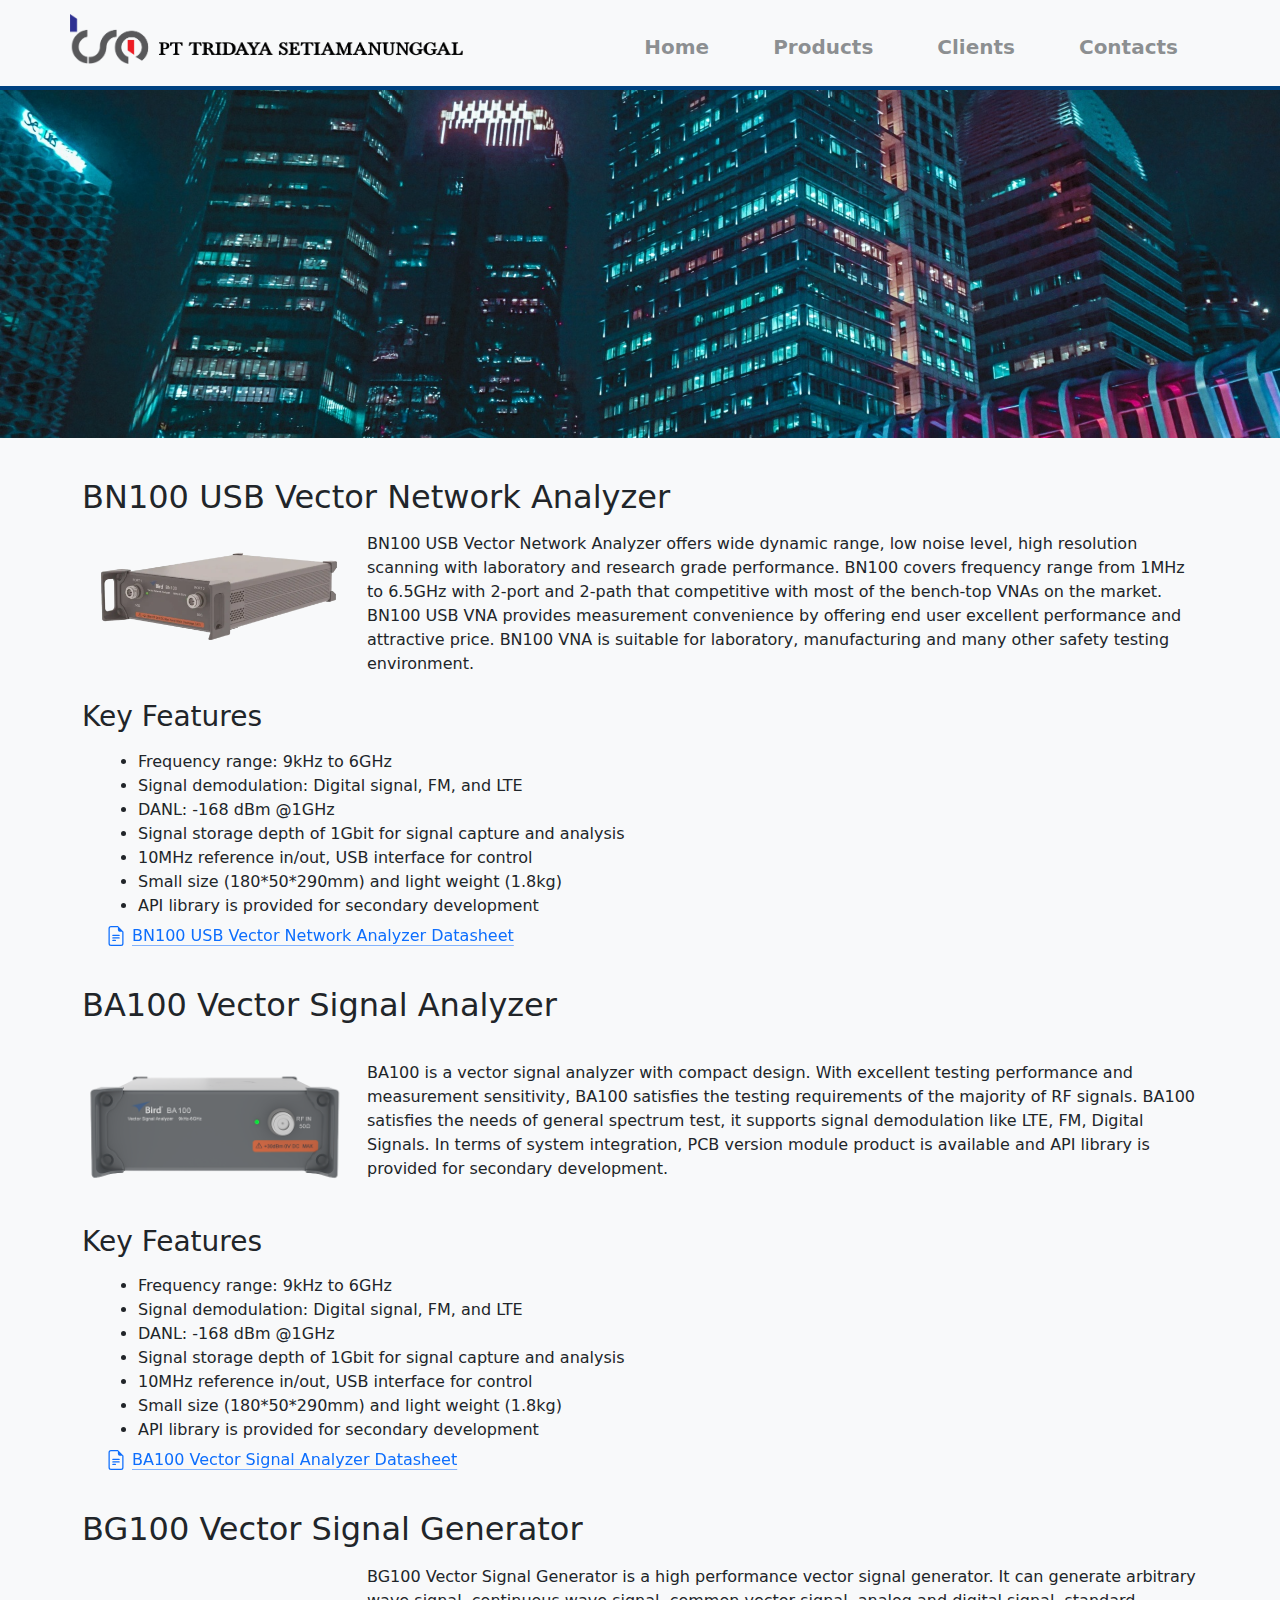
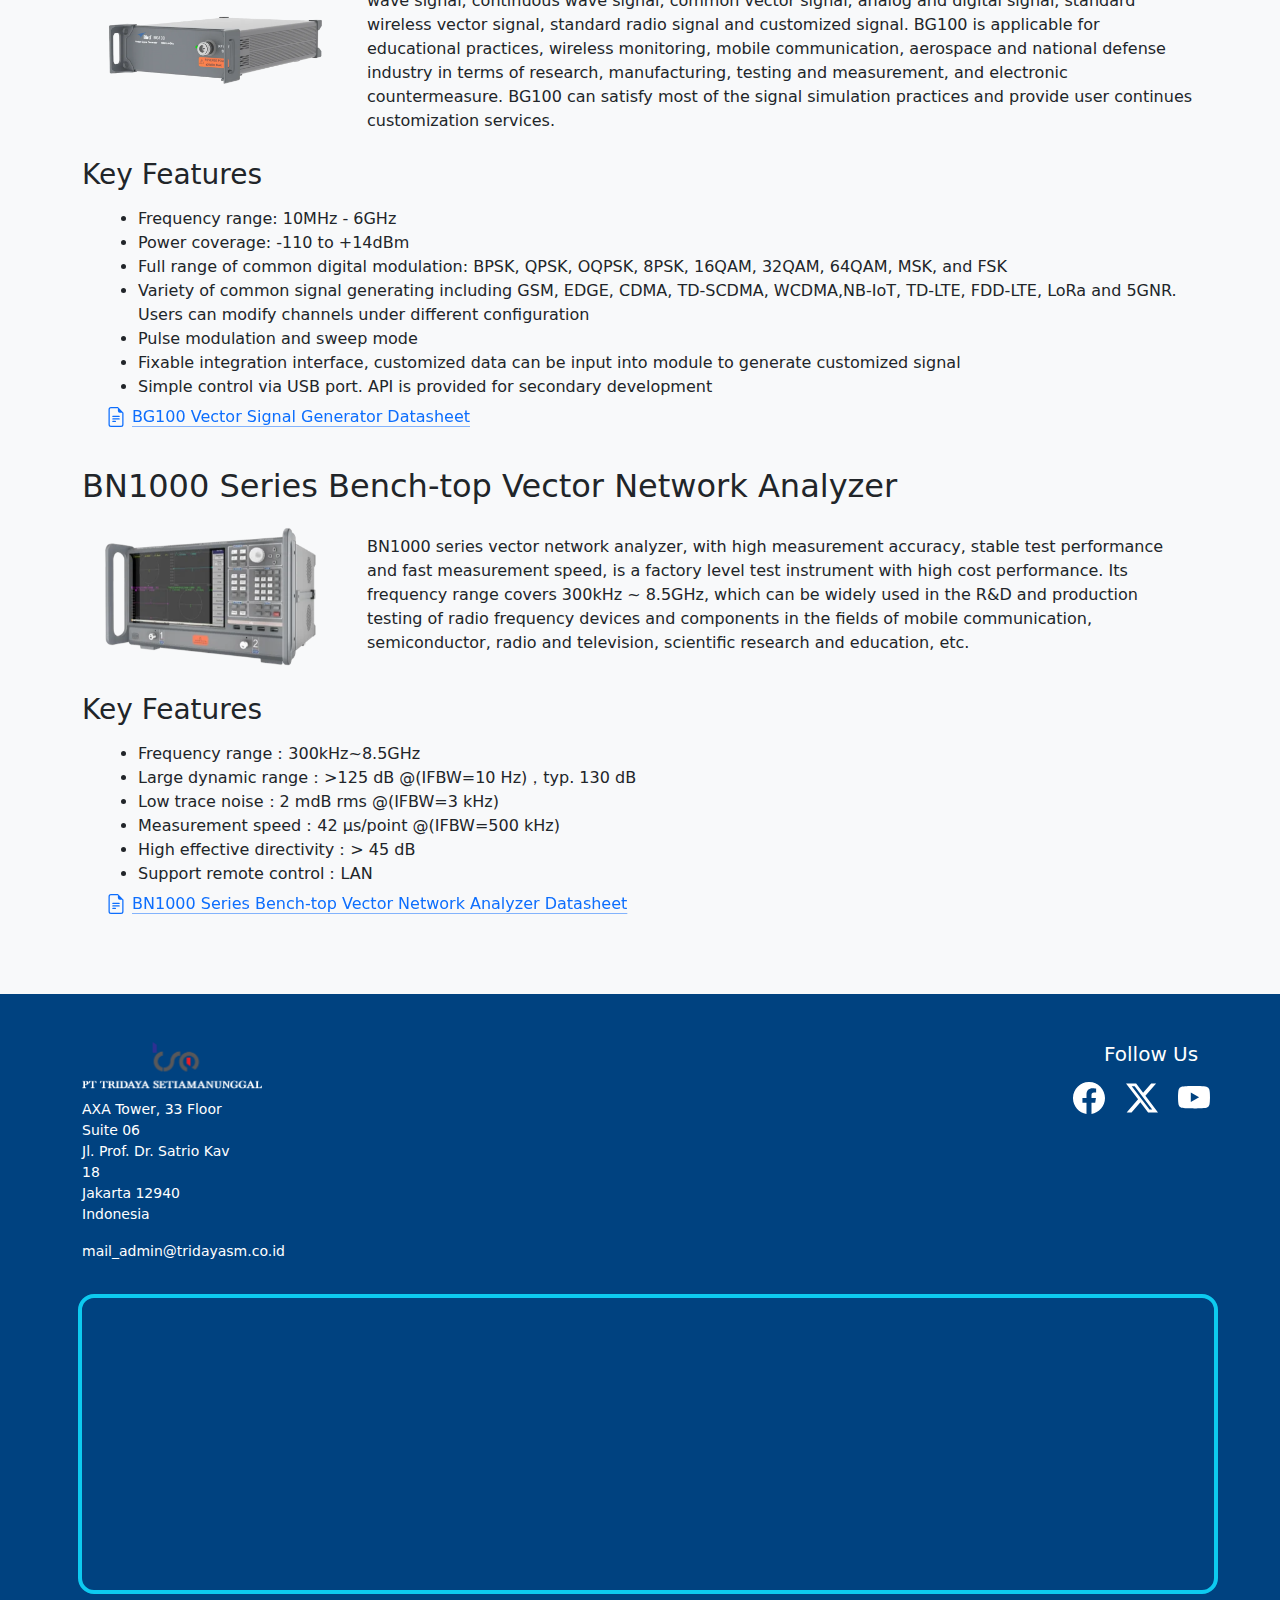
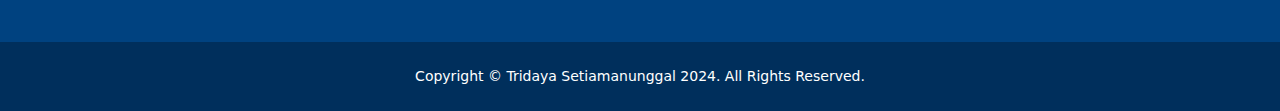
<file: sanko-product.html>
<!DOCTYPE html>
<html lang="en">
<head>
    <meta charset="UTF-8">
    <meta name="viewport" content="width=device-width, initial-scale=1.0">
    <title>Tridaya Setiamanunggal</title>
    <link rel="stylesheet" href="https://cdn.jsdelivr.net/npm/bootstrap@5.3.3/dist/css/bootstrap.min.css">
    <link rel="stylesheet" href="style.css">
</head>
<body class="bg-light pt-5">

<!-- Navbar -->
<nav class="navbar navbar-light navbar-expand-lg bg-light fixed-top border-custom blur-filter">
    <div class="container mb-2 px-0">
        <a href="index.html" class="navbar-brand">
            <img src="images/Logo_TSM.png" alt="Logo">
        </a>
        <button
            class="navbar-toggler border-0"
            type="button"
            data-bs-toggle="collapse"
            data-bs-target="#navbar-content"
            aria-controls="navbar-content"
            aria-expanded="false"
            aria-label="Toggle Navigation">
            <span class="navbar-toggler-icon"></span>
        </button>
        <div class="collapse navbar-collapse justify-content-end mt-3" id="navbar-content">
            <ul class="navbar-nav mb-2 mb-lg-0">
                <li class="nav-item">
                    <a href="index.html" class="nav-link link-dark fs-5 fw-semibold mx-4 link-opacity-50 link-opacity-100-hover">Home</a>
                </li>
                <li class="nav-item drop">
                    <a href="index.html#products" class="nav-link link-dark fs-5 fw-semibold mx-4 link-opacity-50 link-opacity-100-hover">Products</a>
                    <ul class="dropdown-menu">
                        <li><a class="dropdown-item fw-medium link-dark link-opacity-50 link-opacity-100-hover" href="aaronia-product.html">Aaronia</a></li>
                        <li><a class="dropdown-item fw-medium link-dark link-opacity-50 link-opacity-100-hover" href="saluki-product.html">Saluki</a></li>
                        <li><a class="dropdown-item fw-medium link-dark link-opacity-50 link-opacity-100-hover" href="#">Sanko</a></li>
                        <li><a class="dropdown-item fw-medium link-dark link-opacity-50 link-opacity-100-hover" href="sefram-product.html">Sefram</a></li>
                        <li><a class="dropdown-item fw-medium link-dark link-opacity-50 link-opacity-100-hover" href="rdf-product.html">RDF</a></li>
                    </ul>
                </li>
                <li class="nav-item">
                    <a href="index.html#clients" class="nav-link link-dark fs-5 fw-semibold mx-4 link-opacity-50 link-opacity-100-hover">Clients</a>
                </li>
                <li class="nav-item">
                    <a href="#contacts" class="nav-link link-dark fs-5 fw-semibold mx-4 link-opacity-50 link-opacity-100-hover">Contacts</a>
                </li>
            </ul>
            <!-- <form class="me-1 d-md-block gap-2 mb-2 mb-md-0" role="search">
                <div class="input-group mb-lg-0 mb-2">
                    <input type="search" class="form-control form-control-sm" placeholder="Search for...">
                    <button type="submit" class="btn btn-sm btn-success">
                        <svg xmlns="http://www.w3.org/2000/svg" width="16" height="16" fill="currentColor" class="bi bi-search" viewBox="0 0 16 16">
                            <path d="M11.742 10.344a6.5 6.5 0 1 0-1.397 1.398h-.001q.044.06.098.115l3.85 3.85a1 1 0 0 0 1.415-1.414l-3.85-3.85a1 1 0 0 0-.115-.1zM12 6.5a5.5 5.5 0 1 1-11 0 5.5 5.5 0 0 1 11 0"/>
                        </svg>
                    </button>
                </div>
            </form>
            <div class="me-1 d-grid d-md-block gap-2 mb-2 mb-md-0">
                <a href="#" class="btn btn-sm btn-danger align-items-center d-inline-flex justify-content-center" style="margin-top: 0.125rem;">
                    <svg xmlns="http://www.w3.org/2000/svg" width="16" height="16" fill="currentColor" class="bi bi-person-plus-fill me-2" viewBox="0 0 16 16">
                        <path d="M1 14s-1 0-1-1 1-4 6-4 6 3 6 4-1 1-1 1zm5-6a3 3 0 1 0 0-6 3 3 0 0 0 0 6"/>
                        <path fill-rule="evenodd" d="M13.5 5a.5.5 0 0 1 .5.5V7h1.5a.5.5 0 0 1 0 1H14v1.5a.5.5 0 0 1-1 0V8h-1.5a.5.5 0 0 1 0-1H13V5.5a.5.5 0 0 1 .5-.5"/>
                    </svg>
                    Sign-up Now! 
                </a>
                <a href="#" class="btn btn-sm btn-success align-items-center d-inline-flex justify-content-center">
                    <svg xmlns="http://www.w3.org/2000/svg" width="16" height="16" fill="currentColor" class="bi bi-box-arrow-in-right me-2" viewBox="0 0 16 16">
                        <path fill-rule="evenodd" d="M6 3.5a.5.5 0 0 1 .5-.5h8a.5.5 0 0 1 .5.5v9a.5.5 0 0 1-.5.5h-8a.5.5 0 0 1-.5-.5v-2a.5.5 0 0 0-1 0v2A1.5 1.5 0 0 0 6.5 14h8a1.5 1.5 0 0 0 1.5-1.5v-9A1.5 1.5 0 0 0 14.5 2h-8A1.5 1.5 0 0 0 5 3.5v2a.5.5 0 0 0 1 0z"/>
                        <path fill-rule="evenodd" d="M11.854 8.354a.5.5 0 0 0 0-.708l-3-3a.5.5 0 1 0-.708.708L10.293 7.5H1.5a.5.5 0 0 0 0 1h8.793l-2.147 2.146a.5.5 0 0 0 .708.708z"/>
                    </svg>
                    Login 
                </a>
            </div> -->
        </div>
    </div>
</nav>


<!-- About Banner -->
<header class="main-header py-4">
    <div class="container-fluid p-0">
        <div id="carouselExample" class="carousel">
            <div class="carousel-inner">
                <div class="carousel-item active overflow-hidden top-banner">
                    <img src="images/citynight_small.jpg" class="img-fluid" alt="Banner">
                </div>
            </div>
        </div>
    </div>
</header>

<!-- Products Content -->
<section class="product pb-4 my-3" id="clients">
    <div class="container">
        <!-- BN100 USB Vector Network Analyzer -->
        <div class="row mb-4 align-items-center">
            <h1 class="fs-2 mb-3">BN100 USB Vector Network Analyzer</h1>
            <div class="col-lg-3 col-md-5">
                <img src="images/sanko_bn100_bgremove.png" alt="BN100" class="img-fluid">
            </div>
            <div class="col-lg-9 col-md-7">
                <p class="fs-6 fw-normal text-dark mb-0">
                    BN100 USB Vector Network Analyzer offers wide dynamic range, low noise level, high resolution scanning with laboratory and research grade performance. BN100 covers 
                    frequency range from 1MHz to 6.5GHz with 2-port and 2-path that competitive with most of the bench-top VNAs on the market. BN100 USB VNA provides measurement convenience 
                    by offering end user excellent performance and attractive price. BN100 VNA is suitable for laboratory, manufacturing and many other safety testing environment.
                </p>
            </div>
        </div>
        <div class="row mb-3 align-items-center">
            <div class="col-lg-12">
                <h2 class="fs-3 mb-3">Key Features</h2>
                <p class="fs-6 fw-normal text-dark mb-0">
                    <ul class="ms-4 mb-0">
                        <li>Frequency range: 9kHz to 6GHz</li>
                        <li>Signal demodulation: Digital signal, FM, and LTE</li>
                        <li>DANL: -168 dBm @1GHz</li>
                        <li>Signal storage depth of 1Gbit for signal capture and analysis</li>
                        <li>10MHz reference in/out, USB interface for control</li>
                        <li>Small size (180*50*290mm) and light weight (1.8kg)</li>
                        <li>API library is provided for secondary development</li>
                    </ul>
                    <a class="icon-link link-opacity-75-hover ms-4" href="Products/Sanko Products/Bird_BG100_Signal Generator Specification.pdf" target="_blank">
                        <svg xmlns="http://www.w3.org/2000/svg" width="16" height="16" fill="currentColor" class="bi bi-file-earmark-text h5 mt-2" viewBox="0 0 16 16">
                            <path d="M5.5 7a.5.5 0 0 0 0 1h5a.5.5 0 0 0 0-1zM5 9.5a.5.5 0 0 1 .5-.5h5a.5.5 0 0 1 0 1h-5a.5.5 0 0 1-.5-.5m0 2a.5.5 0 0 1 .5-.5h2a.5.5 0 0 1 0 1h-2a.5.5 0 0 1-.5-.5"/>
                            <path d="M9.5 0H4a2 2 0 0 0-2 2v12a2 2 0 0 0 2 2h8a2 2 0 0 0 2-2V4.5zm0 1v2A1.5 1.5 0 0 0 11 4.5h2V14a1 1 0 0 1-1 1H4a1 1 0 0 1-1-1V2a1 1 0 0 1 1-1z"/>
                        </svg>
                        BN100 USB Vector Network Analyzer Datasheet
                    </a>
                </p>
            </div>
        </div>
        <!-- BA100 Vector Signal Analyzer -->
        <div class="row mb-4 align-items-center">
            <h1 class="fs-2 mb-3">BA100 Vector Signal Analyzer</h1>
            <div class="col-lg-3 col-md-5">
                <img src="images/sanko_ba100_bgremove.png" alt="Spectran V6 CC" class="img-fluid">
            </div>
            <div class="col-lg-9 col-md-7">
                <p class="fs-6 fw-normal text-dark mb-0">
                    BA100 is a vector signal analyzer with compact design. With excellent testing performance and measurement sensitivity, BA100 satisfies the testing requirements of the 
                    majority of RF signals. BA100 satisfies the needs of general spectrum test, it supports signal demodulation like LTE, FM, Digital Signals. In terms of system integration, 
                    PCB version module product is available and API library is provided for secondary development.
                </p>
            </div>
        </div>
        <div class="row mb-3 align-items-center">
            <div class="col-lg-12">
                <h2 class="fs-3 mb-3">Key Features</h2>
                <p class="fs-6 fw-normal text-dark mb-0">
                    <ul class="ms-4 mb-0">
                        <li>Frequency range: 9kHz to 6GHz</li>
                        <li>Signal demodulation: Digital signal, FM, and LTE</li>
                        <li>DANL: -168 dBm @1GHz</li>
                        <li>Signal storage depth of 1Gbit for signal capture and analysis</li>
                        <li>10MHz reference in/out, USB interface for control</li>
                        <li>Small size (180*50*290mm) and light weight (1.8kg)</li>
                        <li>API library is provided for secondary development</li>
                    </ul>
                    <a class="icon-link link-opacity-75-hover ms-4" href="Products/Sanko Products/Bird_BA100_Signal Analyzer Specification.pdf" target="_blank">
                        <svg xmlns="http://www.w3.org/2000/svg" width="16" height="16" fill="currentColor" class="bi bi-file-earmark-text h5 mt-2" viewBox="0 0 16 16">
                            <path d="M5.5 7a.5.5 0 0 0 0 1h5a.5.5 0 0 0 0-1zM5 9.5a.5.5 0 0 1 .5-.5h5a.5.5 0 0 1 0 1h-5a.5.5 0 0 1-.5-.5m0 2a.5.5 0 0 1 .5-.5h2a.5.5 0 0 1 0 1h-2a.5.5 0 0 1-.5-.5"/>
                            <path d="M9.5 0H4a2 2 0 0 0-2 2v12a2 2 0 0 0 2 2h8a2 2 0 0 0 2-2V4.5zm0 1v2A1.5 1.5 0 0 0 11 4.5h2V14a1 1 0 0 1-1 1H4a1 1 0 0 1-1-1V2a1 1 0 0 1 1-1z"/>
                        </svg>
                        BA100 Vector Signal Analyzer Datasheet
                    </a>
                </p>
            </div>
        </div>
        <!-- BG100 Vector Signal Generator -->
        <div class="row mb-4 align-items-center">
            <h1 class="fs-2 mb-3">BG100 Vector Signal Generator</h1>
            <div class="col-lg-3 col-md-5">
                <img src="images/sanko_bg100_bgremove.png" alt="Spectran V6 CC" class="img-fluid">
            </div>
            <div class="col-lg-9 col-md-7">
                <p class="fs-6 fw-normal text-dark mb-0">
                    BG100 Vector Signal Generator is a high performance vector signal generator. It can generate arbitrary wave signal, continuous wave signal, common vector signal, analog 
                    and digital signal, standard wireless vector signal, standard radio signal and customized signal. BG100 is applicable for educational practices, wireless monitoring, 
                    mobile communication, aerospace and national defense industry in terms of research, manufacturing, testing and measurement, and electronic countermeasure. BG100 can 
                    satisfy most of the signal simulation practices and provide user continues customization services.
                </p>
            </div>
        </div>
        <div class="row mb-3 align-items-center">
            <div class="col-lg-12">
                <h2 class="fs-3 mb-3">Key Features</h2>
                <p class="fs-6 fw-normal text-dark mb-0">
                    <ul class="ms-4 mb-0">
                        <li>Frequency range: 10MHz - 6GHz</li>
                        <li>Power coverage: -110 to +14dBm</li>
                        <li>Full range of common digital modulation: BPSK, QPSK, OQPSK, 8PSK, 16QAM, 32QAM, 64QAM, MSK, and FSK</li>
                        <li>Variety of common signal generating including GSM, EDGE, CDMA, TD-SCDMA, WCDMA,NB-IoT, TD-LTE, FDD-LTE, LoRa and 5GNR. Users can modify channels under different 
                            configuration</li>
                        <li>Pulse modulation and sweep mode</li>
                        <li>Fixable integration interface, customized data can be input into module to generate customized signal</li>
                        <li>Simple control via USB port. API is provided for secondary development</li>
                    </ul>
                    <a class="icon-link link-opacity-75-hover ms-4" href="Products/Sanko Products/Bird_BG100_Signal Generator Specification.pdf" target="_blank">
                        <svg xmlns="http://www.w3.org/2000/svg" width="16" height="16" fill="currentColor" class="bi bi-file-earmark-text h5 mt-2" viewBox="0 0 16 16">
                            <path d="M5.5 7a.5.5 0 0 0 0 1h5a.5.5 0 0 0 0-1zM5 9.5a.5.5 0 0 1 .5-.5h5a.5.5 0 0 1 0 1h-5a.5.5 0 0 1-.5-.5m0 2a.5.5 0 0 1 .5-.5h2a.5.5 0 0 1 0 1h-2a.5.5 0 0 1-.5-.5"/>
                            <path d="M9.5 0H4a2 2 0 0 0-2 2v12a2 2 0 0 0 2 2h8a2 2 0 0 0 2-2V4.5zm0 1v2A1.5 1.5 0 0 0 11 4.5h2V14a1 1 0 0 1-1 1H4a1 1 0 0 1-1-1V2a1 1 0 0 1 1-1z"/>
                        </svg>
                        BG100 Vector Signal Generator Datasheet
                    </a>
                </p>
            </div>
        </div>
        <!-- BN1000 Series Bench-top Vector Network Analyzer -->
        <div class="row mb-4 align-items-center">
            <h1 class="fs-2 mb-3">BN1000 Series Bench-top Vector Network Analyzer</h1>
            <div class="col-lg-3 col-md-5">
                <img src="images/sanko_bn1000.png" alt="Spectran V6 CC" class="img-fluid">
            </div>
            <div class="col-lg-9 col-md-7">
                <p class="fs-6 fw-normal text-dark mb-0">
                    BN1000 series vector network analyzer, with high measurement accuracy, stable test performance and fast measurement speed, is a factory level test instrument with high 
                    cost performance. Its frequency range covers 300kHz ~ 8.5GHz, which can be widely used in the R&D and production testing of radio frequency devices and components in 
                    the fields of mobile communication, semiconductor, radio and television, scientific research and education, etc.
                </p>
            </div>
        </div>
        <div class="row mb-3 align-items-center">
            <div class="col-lg-12">
                <h2 class="fs-3 mb-3">Key Features</h2>
                <p class="fs-6 fw-normal text-dark mb-0">
                    <ul class="ms-4 mb-0">
                        <li>Frequency range：300kHz~8.5GHz</li>
                        <li>Large dynamic range：>125 dB @(IFBW=10 Hz)，typ. 130 dB</li>
                        <li>Low trace noise：2 mdB rms @(IFBW=3 kHz)</li>
                        <li>Measurement speed：42 μs/point @(IFBW=500 kHz)</li>
                        <li>High effective directivity：> 45 dB</li>
                        <li>Support remote control：LAN</li>
                    </ul>
                    <a class="icon-link link-opacity-75-hover ms-4" href="Products/Sanko Products/Bird_BN1000_Vector_Network Analyzer Specification.pdf" target="_blank">
                        <svg xmlns="http://www.w3.org/2000/svg" width="16" height="16" fill="currentColor" class="bi bi-file-earmark-text h5 mt-2" viewBox="0 0 16 16">
                            <path d="M5.5 7a.5.5 0 0 0 0 1h5a.5.5 0 0 0 0-1zM5 9.5a.5.5 0 0 1 .5-.5h5a.5.5 0 0 1 0 1h-5a.5.5 0 0 1-.5-.5m0 2a.5.5 0 0 1 .5-.5h2a.5.5 0 0 1 0 1h-2a.5.5 0 0 1-.5-.5"/>
                            <path d="M9.5 0H4a2 2 0 0 0-2 2v12a2 2 0 0 0 2 2h8a2 2 0 0 0 2-2V4.5zm0 1v2A1.5 1.5 0 0 0 11 4.5h2V14a1 1 0 0 1-1 1H4a1 1 0 0 1-1-1V2a1 1 0 0 1 1-1z"/>
                        </svg>
                        BN1000 Series Bench-top Vector Network Analyzer Datasheet
                    </a>
                </p>
            </div>
        </div>
    </div>
</section>

<!-- Main Footer -->
<footer id="contacts" class="main-footer text-white py-5 small blue-bg">
    <div class="container">
        <div class="row justify-content-between">
            <div class="col-md-2">
                <div class="brand-icon mb-2">
                    <img src="images/Logo_TSM_Ver_White.png" alt="Logo">
                </div>
                <address class="text-white">
                    AXA Tower, 33 Floor Suite 06 <br>
                    Jl. Prof. Dr. Satrio Kav 18 <br>
                    Jakarta 12940 <br>
                    Indonesia <br>
                </address>
                <p class="=text-white">
                    mail_admin&commat;tridayasm.co.id
                </p>
            </div>
            <!-- <div class="col-md-2">
                <h5>Main Menu</h5>
                <ul class="list-unstyled">
                    <li><a href="#" class="text-decoration-none text-white">Link Item</a></li>
                    <li><a href="#" class="text-decoration-none text-white">Link Item</a></li>
                    <li><a href="#" class="text-decoration-none text-white">Link Item</a></li>
                    <li><a href="#" class="text-decoration-none text-white">Link Item</a></li>
                    <li><a href="#" class="text-decoration-none text-white">Link Item</a></li>
                </ul>
            </div>
            <div class="col-md-2">
                <h5>Misc</h5>
                <ul class="list-unstyled">
                    <li><a href="#" class="text-decoration-none text-white">Link Item</a></li>
                    <li><a href="#" class="text-decoration-none text-white">Link Item</a></li>
                    <li><a href="#" class="text-decoration-none text-white">Link Item</a></li>
                    <li><a href="#" class="text-decoration-none text-white">Link Item</a></li>
                    <li><a href="#" class="text-decoration-none text-white">Link Item</a></li>
                </ul>
            </div> -->
            <div class="col-md-2 pe-0">
                <h5 class="ms-5 ps-4">Follow Us</h5>
                <p class="float-end">
                    <a href="#" class="pt-2 pe-3 d-inline-flex align-items-center">
                        <svg xmlns="http://www.w3.org/2000/svg" width="32" height="32" fill="white" class="bi bi-facebook" viewBox="0 0 16 16">
                            <path d="M16 8.049c0-4.446-3.582-8.05-8-8.05C3.58 0-.002 3.603-.002 8.05c0 4.017 2.926 7.347 6.75 7.951v-5.625h-2.03V8.05H6.75V6.275c0-2.017 1.195-3.131 3.022-3.131.876 0 1.791.157 1.791.157v1.98h-1.009c-.993 0-1.303.621-1.303 1.258v1.51h2.218l-.354 2.326H9.25V16c3.824-.604 6.75-3.934 6.75-7.951"/>
                        </svg>
                    </a>
                    <a href="#" class="pt-2 pe-3 d-inline-flex align-items-center">
                        <svg xmlns="http://www.w3.org/2000/svg" width="32" height="32" fill="white" class="bi bi-twitter-x" viewBox="0 0 16 16">
                            <path d="M12.6.75h2.454l-5.36 6.142L16 15.25h-4.937l-3.867-5.07-4.425 5.07H.316l5.733-6.57L0 .75h5.063l3.495 4.633L12.601.75Zm-.86 13.028h1.36L4.323 2.145H2.865z"/>
                        </svg>
                    </a>
                    <a href="#" class="pt-2 d-inline-flex align-items-center">
                        <svg xmlns="http://www.w3.org/2000/svg" width="32" height="32" fill="white" class="bi bi-youtube" viewBox="0 0 16 16">
                            <path d="M8.051 1.999h.089c.822.003 4.987.033 6.11.335a2.01 2.01 0 0 1 1.415 1.42c.101.38.172.883.22 1.402l.01.104.022.26.008.104c.065.914.073 1.77.074 1.957v.075c-.001.194-.01 1.108-.082 2.06l-.008.105-.009.104c-.05.572-.124 1.14-.235 1.558a2.01 2.01 0 0 1-1.415 1.42c-1.16.312-5.569.334-6.18.335h-.142c-.309 0-1.587-.006-2.927-.052l-.17-.006-.087-.004-.171-.007-.171-.007c-1.11-.049-2.167-.128-2.654-.26a2.01 2.01 0 0 1-1.415-1.419c-.111-.417-.185-.986-.235-1.558L.09 9.82l-.008-.104A31 31 0 0 1 0 7.68v-.123c.002-.215.01-.958.064-1.778l.007-.103.003-.052.008-.104.022-.26.01-.104c.048-.519.119-1.023.22-1.402a2.01 2.01 0 0 1 1.415-1.42c.487-.13 1.544-.21 2.654-.26l.17-.007.172-.006.086-.003.171-.007A100 100 0 0 1 7.858 2zM6.4 5.209v4.818l4.157-2.408z"/>
                        </svg>
                    </a>
                </p>
            </div>
        </div>
        <div class="row mt-3">
            <iframe class="d-flex rounded-4 border border-4 border-info px-0 mx-2" src="https://www.google.com/maps/embed?pb=!1m14!1m8!1m3!1d31730.37200565363!2d106.828646!3d-6.224581!3m2!1i1024!2i768!4f13.1!3m3!1m2!1s0x2e69f3052dc956d1%3A0x694dc3f20374c328!2sAXA%20TOWER!5e0!3m2!1sen!2sid!4v1717152862035!5m2!1sen!2sid" 
                    width="100%" height="300" style="border:0;" allowfullscreen="" loading="lazy" referrerpolicy="no-referrer-when-downgrade"></iframe>
        </div>
    </div>
</footer>

<!-- Copyright -->
<div class="copy py-4" style="background-color: #002f5c;">
    <div class="container">
        <div class="row justify-content-center text-center text-white">
            <p class="m-0 small">Copyright &copy; Tridaya Setiamanunggal 2024. All Rights Reserved.</p>
        </div>
    </div>
</div>

<!-- Mobile Padding -->
<div class="mobile-padding pt-5 pb-2 d-md-none" style="background-color: black;">
</div>

<script src="https://cdn.jsdelivr.net/npm/bootstrap@5.3.3/dist/js/bootstrap.bundle.min.js"></script>
</body>
</html>
</file>
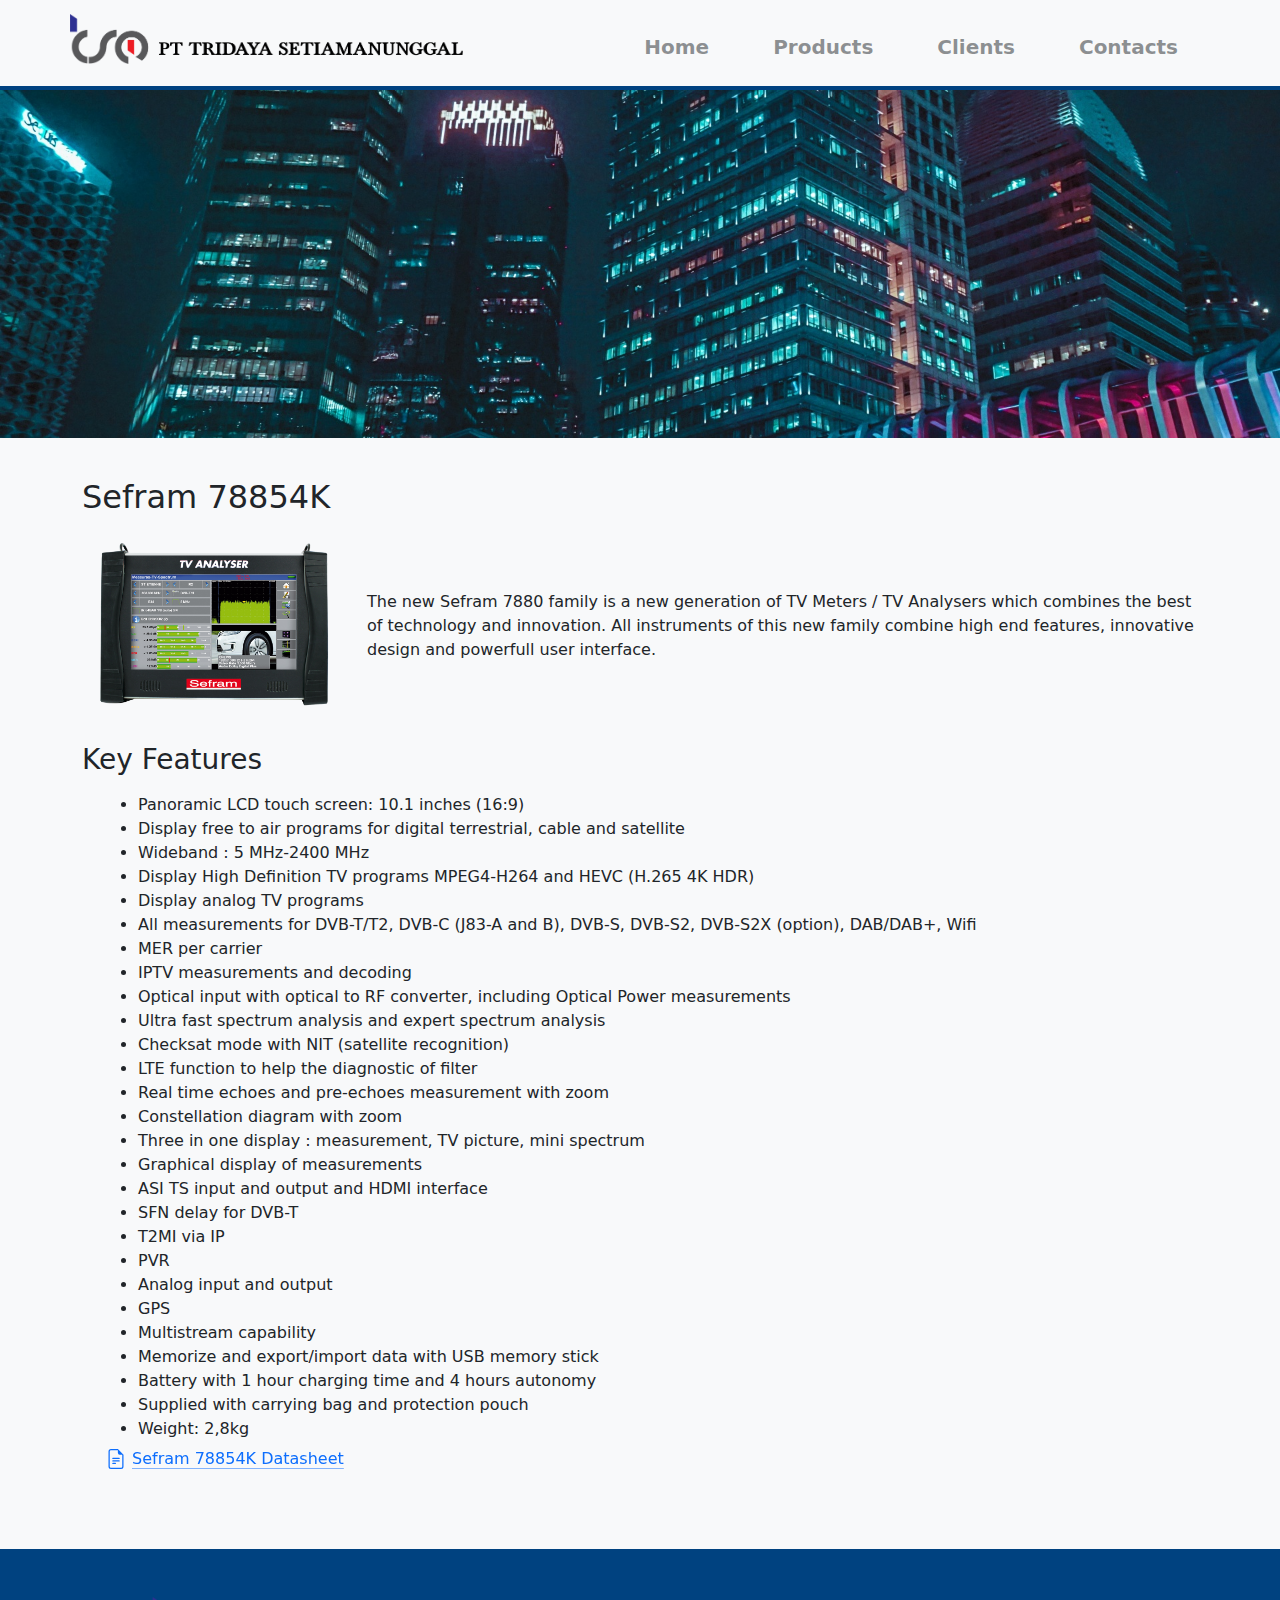
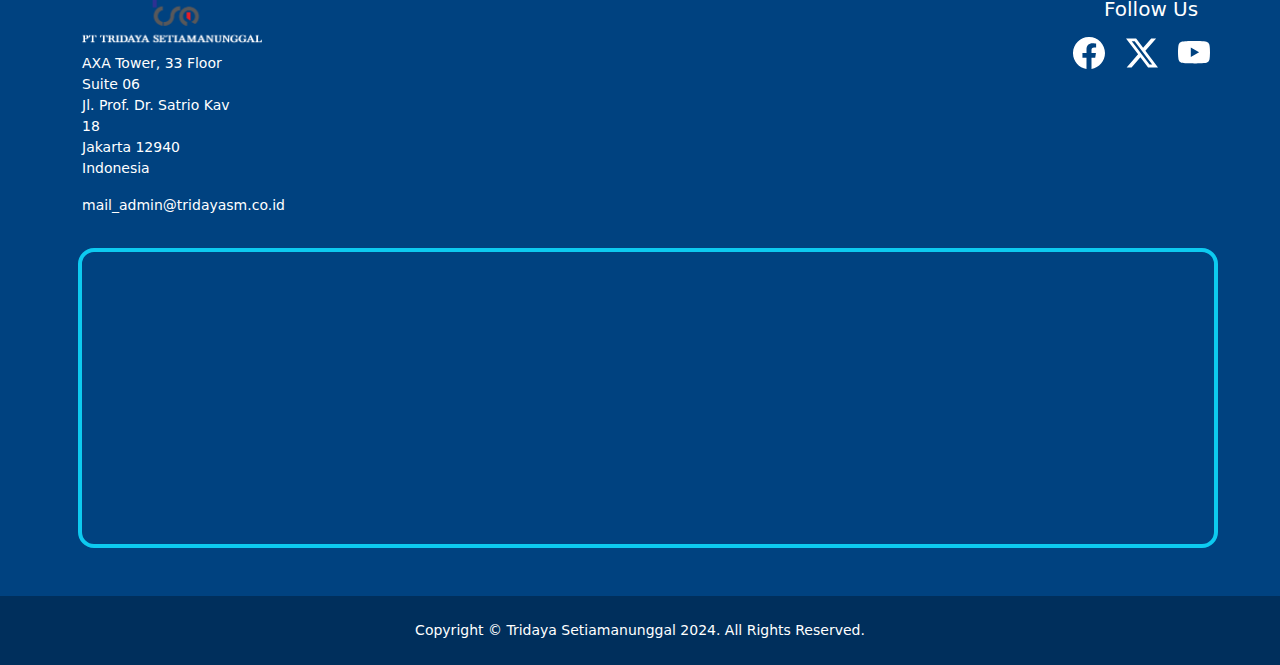
<file: sefram-product.html>
<!DOCTYPE html>
<html lang="en">
<head>
    <meta charset="UTF-8">
    <meta name="viewport" content="width=device-width, initial-scale=1.0">
    <title>Tridaya Setiamanunggal</title>
    <link rel="stylesheet" href="https://cdn.jsdelivr.net/npm/bootstrap@5.3.3/dist/css/bootstrap.min.css">
    <link rel="stylesheet" href="style.css">
</head>
<body class="bg-light pt-5">

<!-- Navbar -->
<nav class="navbar navbar-light navbar-expand-lg bg-light fixed-top border-custom blur-filter">
    <div class="container mb-2 px-0">
        <a href="index.html" class="navbar-brand">
            <img src="images/Logo_TSM.png" alt="Logo">
        </a>
        <button
            class="navbar-toggler border-0"
            type="button"
            data-bs-toggle="collapse"
            data-bs-target="#navbar-content"
            aria-controls="navbar-content"
            aria-expanded="false"
            aria-label="Toggle Navigation">
            <span class="navbar-toggler-icon"></span>
        </button>
        <div class="collapse navbar-collapse justify-content-end mt-3" id="navbar-content">
            <ul class="navbar-nav mb-2 mb-lg-0">
                <li class="nav-item">
                    <a href="index.html" class="nav-link link-dark fs-5 fw-semibold mx-4 link-opacity-50 link-opacity-100-hover">Home</a>
                </li>
                <li class="nav-item drop">
                    <a href="index.html#products" class="nav-link link-dark fs-5 fw-semibold mx-4 link-opacity-50 link-opacity-100-hover">Products</a>
                    <ul class="dropdown-menu">
                        <li><a class="dropdown-item fw-medium link-dark link-opacity-50 link-opacity-100-hover" href="aaronia-product.html">Aaronia</a></li>
                        <li><a class="dropdown-item fw-medium link-dark link-opacity-50 link-opacity-100-hover" href="saluki-product.html">Saluki</a></li>
                        <li><a class="dropdown-item fw-medium link-dark link-opacity-50 link-opacity-100-hover" href="sanko-product.html">Sanko</a></li>
                        <li><a class="dropdown-item fw-medium link-dark link-opacity-50 link-opacity-100-hover" href="#">Sefram</a></li>
                        <li><a class="dropdown-item fw-medium link-dark link-opacity-50 link-opacity-100-hover" href="rdf-product.html">RDF</a></li>
                    </ul>
                </li>
                <li class="nav-item">
                    <a href="index.html#clients" class="nav-link link-dark fs-5 fw-semibold mx-4 link-opacity-50 link-opacity-100-hover">Clients</a>
                </li>
                <li class="nav-item">
                    <a href="#contacts" class="nav-link link-dark fs-5 fw-semibold mx-4 link-opacity-50 link-opacity-100-hover">Contacts</a>
                </li>
            </ul>
            <!-- <form class="me-1 d-md-block gap-2 mb-2 mb-md-0" role="search">
                <div class="input-group mb-lg-0 mb-2">
                    <input type="search" class="form-control form-control-sm" placeholder="Search for...">
                    <button type="submit" class="btn btn-sm btn-success">
                        <svg xmlns="http://www.w3.org/2000/svg" width="16" height="16" fill="currentColor" class="bi bi-search" viewBox="0 0 16 16">
                            <path d="M11.742 10.344a6.5 6.5 0 1 0-1.397 1.398h-.001q.044.06.098.115l3.85 3.85a1 1 0 0 0 1.415-1.414l-3.85-3.85a1 1 0 0 0-.115-.1zM12 6.5a5.5 5.5 0 1 1-11 0 5.5 5.5 0 0 1 11 0"/>
                        </svg>
                    </button>
                </div>
            </form>
            <div class="me-1 d-grid d-md-block gap-2 mb-2 mb-md-0">
                <a href="#" class="btn btn-sm btn-danger align-items-center d-inline-flex justify-content-center" style="margin-top: 0.125rem;">
                    <svg xmlns="http://www.w3.org/2000/svg" width="16" height="16" fill="currentColor" class="bi bi-person-plus-fill me-2" viewBox="0 0 16 16">
                        <path d="M1 14s-1 0-1-1 1-4 6-4 6 3 6 4-1 1-1 1zm5-6a3 3 0 1 0 0-6 3 3 0 0 0 0 6"/>
                        <path fill-rule="evenodd" d="M13.5 5a.5.5 0 0 1 .5.5V7h1.5a.5.5 0 0 1 0 1H14v1.5a.5.5 0 0 1-1 0V8h-1.5a.5.5 0 0 1 0-1H13V5.5a.5.5 0 0 1 .5-.5"/>
                    </svg>
                    Sign-up Now! 
                </a>
                <a href="#" class="btn btn-sm btn-success align-items-center d-inline-flex justify-content-center">
                    <svg xmlns="http://www.w3.org/2000/svg" width="16" height="16" fill="currentColor" class="bi bi-box-arrow-in-right me-2" viewBox="0 0 16 16">
                        <path fill-rule="evenodd" d="M6 3.5a.5.5 0 0 1 .5-.5h8a.5.5 0 0 1 .5.5v9a.5.5 0 0 1-.5.5h-8a.5.5 0 0 1-.5-.5v-2a.5.5 0 0 0-1 0v2A1.5 1.5 0 0 0 6.5 14h8a1.5 1.5 0 0 0 1.5-1.5v-9A1.5 1.5 0 0 0 14.5 2h-8A1.5 1.5 0 0 0 5 3.5v2a.5.5 0 0 0 1 0z"/>
                        <path fill-rule="evenodd" d="M11.854 8.354a.5.5 0 0 0 0-.708l-3-3a.5.5 0 1 0-.708.708L10.293 7.5H1.5a.5.5 0 0 0 0 1h8.793l-2.147 2.146a.5.5 0 0 0 .708.708z"/>
                    </svg>
                    Login 
                </a>
            </div> -->
        </div>
    </div>
</nav>


<!-- About Banner -->
<header class="main-header py-4">
    <div class="container-fluid p-0">
        <div id="carouselExample" class="carousel">
            <div class="carousel-inner">
                <div class="carousel-item active overflow-hidden top-banner">
                    <img src="images/citynight_small.jpg" class="img-fluid" alt="Banner">
                </div>
            </div>
        </div>
    </div>
</header>

<!-- Products Content -->
<section class="product pb-4 my-3" id="clients">
    <div class="container">
        <!-- Sefram 78854K -->
        <div class="row mb-4 align-items-center">
            <h1 class="fs-2 mb-3">Sefram 78854K</h1>
            <div class="col-lg-3 col-md-5">
                <img src="images/sefram_78854K.png" alt="BN100" class="img-fluid">
            </div>
            <div class="col-lg-9 col-md-7">
                <p class="fs-6 fw-normal text-dark mb-0">
                    The new Sefram 7880 family is a new generation of TV Meters / TV Analysers which combines the best of technology and innovation. All instruments of this new family 
                    combine high end features, innovative design and powerfull user interface.
                </p>
            </div>
        </div>
        <div class="row mb-3 align-items-center">
            <div class="col-lg-12">
                <h2 class="fs-3 mb-3">Key Features</h2>
                <p class="fs-6 fw-normal text-dark mb-0">
                    <ul class="ms-4 mb-0">
                        <li>Panoramic LCD touch screen: 10.1 inches (16:9)</li>
                        <li>Display free to air programs for digital terrestrial, cable and satellite</li>
                        <li>Wideband : 5 MHz-2400 MHz</li>
                        <li>Display High Definition TV programs MPEG4-H264 and HEVC (H.265 4K HDR)</li>
                        <li>Display analog TV programs</li>
                        <li>All measurements for DVB-T/T2, DVB-C (J83-A and B), DVB-S, DVB-S2, DVB-S2X (option), DAB/DAB+, Wifi</li>
                        <li>MER per carrier</li>
                        <li>IPTV measurements and decoding</li>
                        <li>Optical input with optical to RF converter, including Optical Power measurements</li>
                        <li>Ultra fast spectrum analysis and expert spectrum analysis</li>
                        <li>Checksat mode with NIT (satellite recognition)</li>
                        <li>LTE function to help the diagnostic of filter</li>
                        <li>Real time echoes and pre-echoes measurement with zoom</li>
                        <li>Constellation diagram with zoom</li>
                        <li>Three in one display : measurement, TV picture, mini spectrum</li>
                        <li>Graphical display of measurements</li>
                        <li>ASI TS input and output and HDMI interface</li>
                        <li>SFN delay for DVB-T</li>
                        <li>T2MI via IP</li>
                        <li>PVR</li>
                        <li>Analog input and output</li>
                        <li>GPS</li>
                        <li>Multistream capability</li>
                        <li>Memorize and export/import data with USB memory stick</li>
                        <li>Battery with 1 hour charging time and 4 hours autonomy</li>
                        <li>Supplied with carrying bag and protection pouch</li>
                        <li>Weight: 2,8kg</li>
                    </ul>
                    <a class="icon-link link-opacity-75-hover ms-4" href="Products/Sefram Products/7885-4k_datasheet.pdf" target="_blank">
                        <svg xmlns="http://www.w3.org/2000/svg" width="16" height="16" fill="currentColor" class="bi bi-file-earmark-text h5 mt-2" viewBox="0 0 16 16">
                            <path d="M5.5 7a.5.5 0 0 0 0 1h5a.5.5 0 0 0 0-1zM5 9.5a.5.5 0 0 1 .5-.5h5a.5.5 0 0 1 0 1h-5a.5.5 0 0 1-.5-.5m0 2a.5.5 0 0 1 .5-.5h2a.5.5 0 0 1 0 1h-2a.5.5 0 0 1-.5-.5"/>
                            <path d="M9.5 0H4a2 2 0 0 0-2 2v12a2 2 0 0 0 2 2h8a2 2 0 0 0 2-2V4.5zm0 1v2A1.5 1.5 0 0 0 11 4.5h2V14a1 1 0 0 1-1 1H4a1 1 0 0 1-1-1V2a1 1 0 0 1 1-1z"/>
                        </svg>
                        Sefram 78854K Datasheet
                    </a>
                </p>
            </div>
        </div>
    </div>
</section>

<!-- Main Footer -->
<footer id="contacts" class="main-footer text-white py-5 small blue-bg">
    <div class="container">
        <div class="row justify-content-between">
            <div class="col-md-2">
                <div class="brand-icon mb-2">
                    <img src="images/Logo_TSM_Ver_White.png" alt="Logo">
                </div>
                <address class="text-white">
                    AXA Tower, 33 Floor Suite 06 <br>
                    Jl. Prof. Dr. Satrio Kav 18 <br>
                    Jakarta 12940 <br>
                    Indonesia <br>
                </address>
                <p class="=text-white">
                    mail_admin&commat;tridayasm.co.id
                </p>
            </div>
            <!-- <div class="col-md-2">
                <h5>Main Menu</h5>
                <ul class="list-unstyled">
                    <li><a href="#" class="text-decoration-none text-white">Link Item</a></li>
                    <li><a href="#" class="text-decoration-none text-white">Link Item</a></li>
                    <li><a href="#" class="text-decoration-none text-white">Link Item</a></li>
                    <li><a href="#" class="text-decoration-none text-white">Link Item</a></li>
                    <li><a href="#" class="text-decoration-none text-white">Link Item</a></li>
                </ul>
            </div>
            <div class="col-md-2">
                <h5>Misc</h5>
                <ul class="list-unstyled">
                    <li><a href="#" class="text-decoration-none text-white">Link Item</a></li>
                    <li><a href="#" class="text-decoration-none text-white">Link Item</a></li>
                    <li><a href="#" class="text-decoration-none text-white">Link Item</a></li>
                    <li><a href="#" class="text-decoration-none text-white">Link Item</a></li>
                    <li><a href="#" class="text-decoration-none text-white">Link Item</a></li>
                </ul>
            </div> -->
            <div class="col-md-2 pe-0">
                <h5 class="ms-5 ps-4">Follow Us</h5>
                <p class="float-end">
                    <a href="#" class="pt-2 pe-3 d-inline-flex align-items-center">
                        <svg xmlns="http://www.w3.org/2000/svg" width="32" height="32" fill="white" class="bi bi-facebook" viewBox="0 0 16 16">
                            <path d="M16 8.049c0-4.446-3.582-8.05-8-8.05C3.58 0-.002 3.603-.002 8.05c0 4.017 2.926 7.347 6.75 7.951v-5.625h-2.03V8.05H6.75V6.275c0-2.017 1.195-3.131 3.022-3.131.876 0 1.791.157 1.791.157v1.98h-1.009c-.993 0-1.303.621-1.303 1.258v1.51h2.218l-.354 2.326H9.25V16c3.824-.604 6.75-3.934 6.75-7.951"/>
                        </svg>
                    </a>
                    <a href="#" class="pt-2 pe-3 d-inline-flex align-items-center">
                        <svg xmlns="http://www.w3.org/2000/svg" width="32" height="32" fill="white" class="bi bi-twitter-x" viewBox="0 0 16 16">
                            <path d="M12.6.75h2.454l-5.36 6.142L16 15.25h-4.937l-3.867-5.07-4.425 5.07H.316l5.733-6.57L0 .75h5.063l3.495 4.633L12.601.75Zm-.86 13.028h1.36L4.323 2.145H2.865z"/>
                        </svg>
                    </a>
                    <a href="#" class="pt-2 d-inline-flex align-items-center">
                        <svg xmlns="http://www.w3.org/2000/svg" width="32" height="32" fill="white" class="bi bi-youtube" viewBox="0 0 16 16">
                            <path d="M8.051 1.999h.089c.822.003 4.987.033 6.11.335a2.01 2.01 0 0 1 1.415 1.42c.101.38.172.883.22 1.402l.01.104.022.26.008.104c.065.914.073 1.77.074 1.957v.075c-.001.194-.01 1.108-.082 2.06l-.008.105-.009.104c-.05.572-.124 1.14-.235 1.558a2.01 2.01 0 0 1-1.415 1.42c-1.16.312-5.569.334-6.18.335h-.142c-.309 0-1.587-.006-2.927-.052l-.17-.006-.087-.004-.171-.007-.171-.007c-1.11-.049-2.167-.128-2.654-.26a2.01 2.01 0 0 1-1.415-1.419c-.111-.417-.185-.986-.235-1.558L.09 9.82l-.008-.104A31 31 0 0 1 0 7.68v-.123c.002-.215.01-.958.064-1.778l.007-.103.003-.052.008-.104.022-.26.01-.104c.048-.519.119-1.023.22-1.402a2.01 2.01 0 0 1 1.415-1.42c.487-.13 1.544-.21 2.654-.26l.17-.007.172-.006.086-.003.171-.007A100 100 0 0 1 7.858 2zM6.4 5.209v4.818l4.157-2.408z"/>
                        </svg>
                    </a>
                </p>
            </div>
        </div>
        <div class="row mt-3">
            <iframe class="d-flex rounded-4 border border-4 border-info px-0 mx-2" src="https://www.google.com/maps/embed?pb=!1m14!1m8!1m3!1d31730.37200565363!2d106.828646!3d-6.224581!3m2!1i1024!2i768!4f13.1!3m3!1m2!1s0x2e69f3052dc956d1%3A0x694dc3f20374c328!2sAXA%20TOWER!5e0!3m2!1sen!2sid!4v1717152862035!5m2!1sen!2sid" 
                    width="100%" height="300" style="border:0;" allowfullscreen="" loading="lazy" referrerpolicy="no-referrer-when-downgrade"></iframe>
        </div>
    </div>
</footer>

<!-- Copyright -->
<div class="copy py-4" style="background-color: #002f5c;">
    <div class="container">
        <div class="row justify-content-center text-center text-white">
            <p class="m-0 small">Copyright &copy; Tridaya Setiamanunggal 2024. All Rights Reserved.</p>
        </div>
    </div>
</div>

<!-- Mobile Padding -->
<div class="mobile-padding pt-5 pb-2 d-md-none" style="background-color: black;">
</div>

<script src="https://cdn.jsdelivr.net/npm/bootstrap@5.3.3/dist/js/bootstrap.bundle.min.js"></script>
</body>
</html>
</file>
<file: style.css>
.navbar-brand img{
    width: auto;
    max-height: 50px;
}
@media (min-width: 75rem){
    .drop:hover > .dropdown-menu{
        display: block;
        margin-top: 0;
    }
}
.full-width{
    width: 600;
    height: 315;
}
.border-custom{
	border-bottom: 0.25rem solid #004280;
}
.top-banner{
	max-width: auto;
	max-height: 45vh;
}
.banner-img{
    width: auto;
    height: 15.625rem;
    object-fit: fill;
}
.product-img{
    width: 12.5rem;
    height: 6.25rem;
}
.img-sm{
    width: 40px;
    height: auto;
}
.img-small{
    width: 30px;
    height: auto;
}
.feature-item img{
    width: 40px;
    height: auto;
}
.img-smaller{
    max-width: 20px;
    max-height: 20px;
}
.five-star{
    background-color: #c9a36a;
}
.four-star{
    background-color: #8a5fcc;
}
.blue-bg{
    background-color: #004280;
}
.brand-icon img{
    width: 11.25rem;
    height: auto;
}
.blur-filter{
    backdrop-filter: blur(8px);
    background-color: rgba(255 255 255 / 30%);
}
</file>
